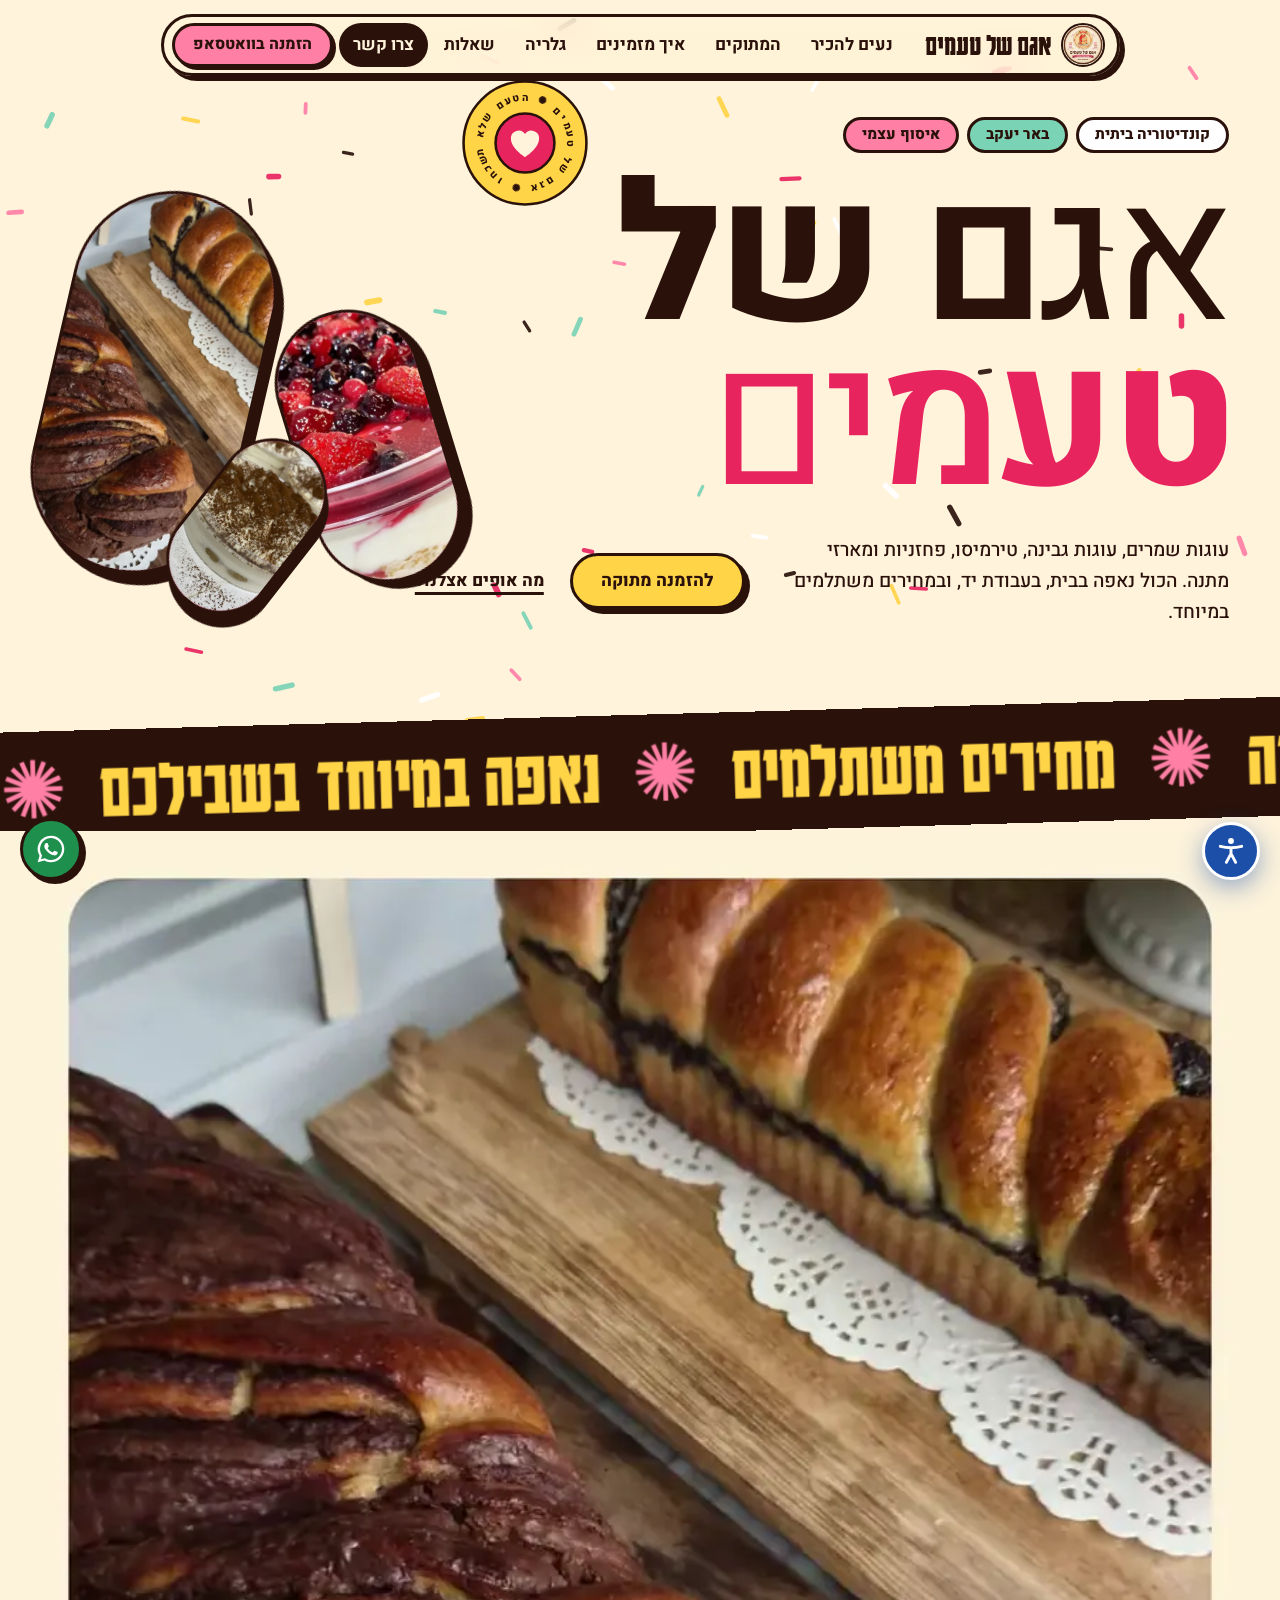
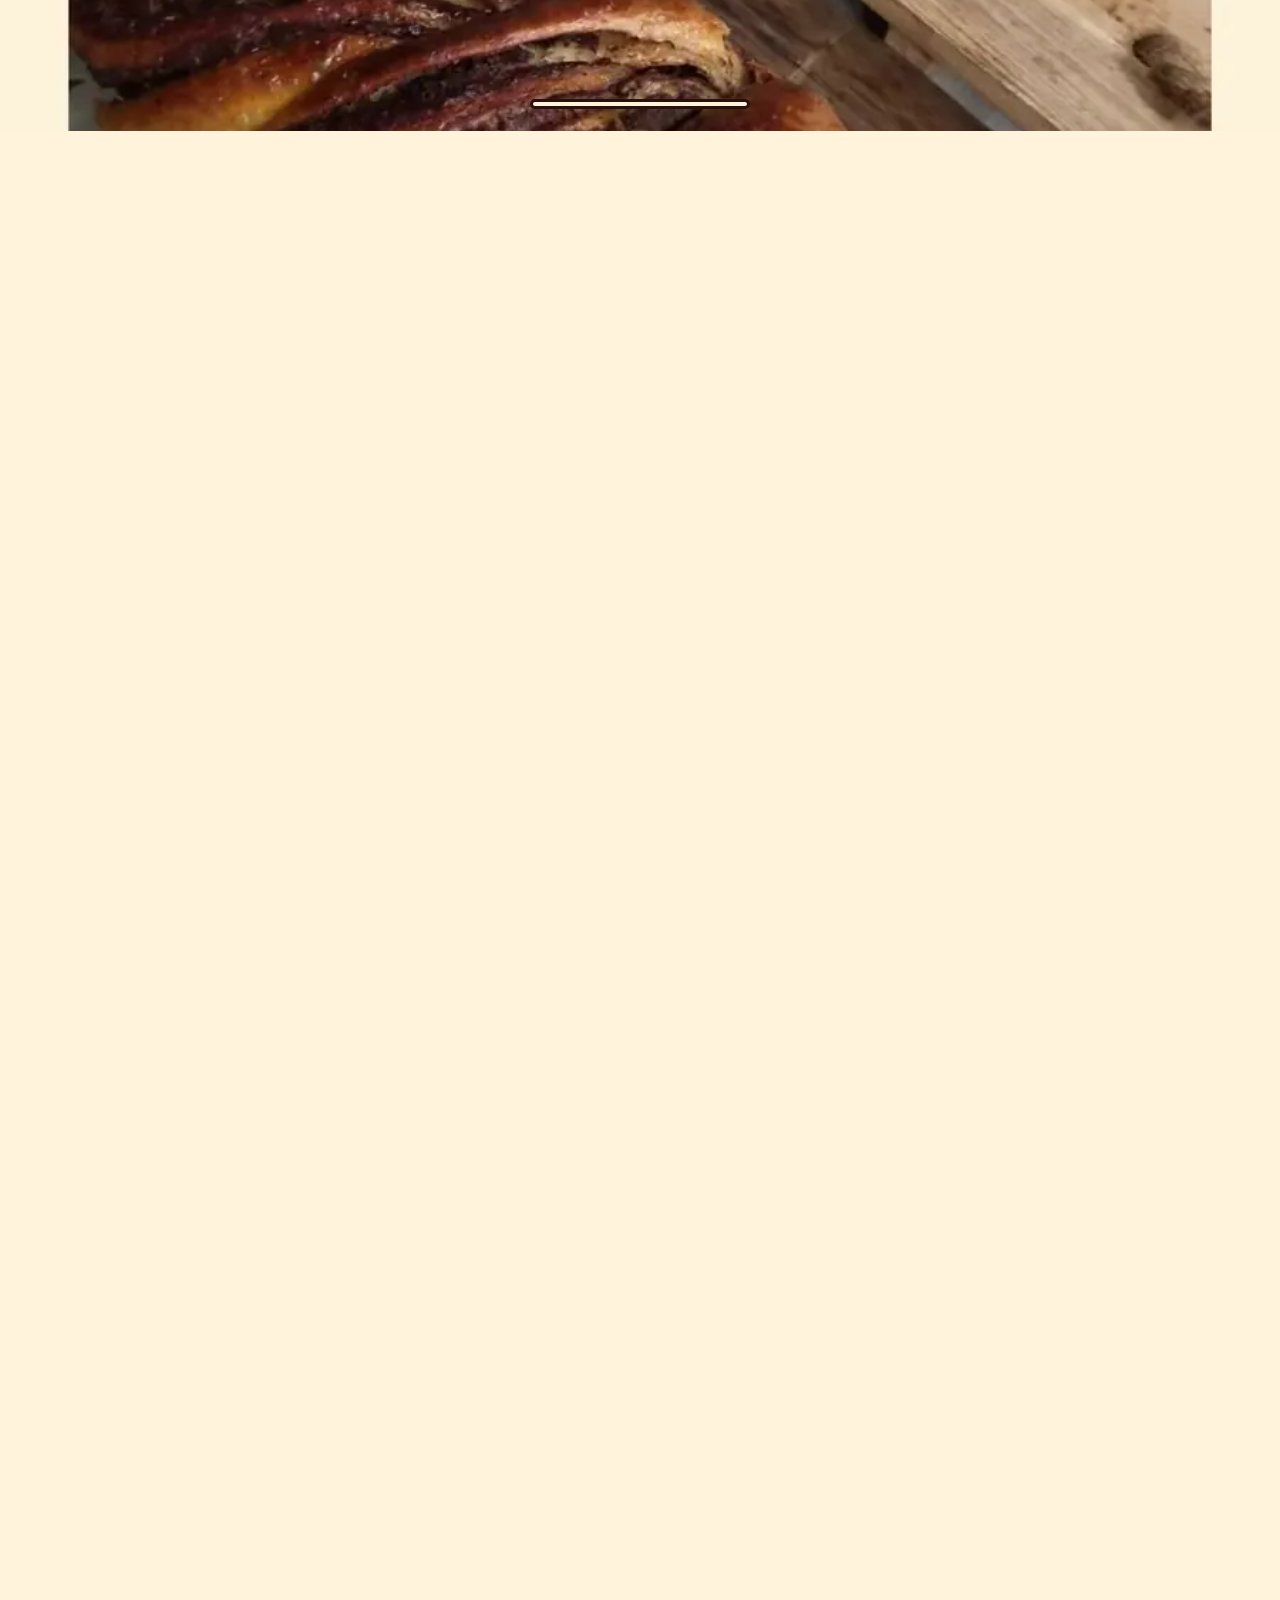
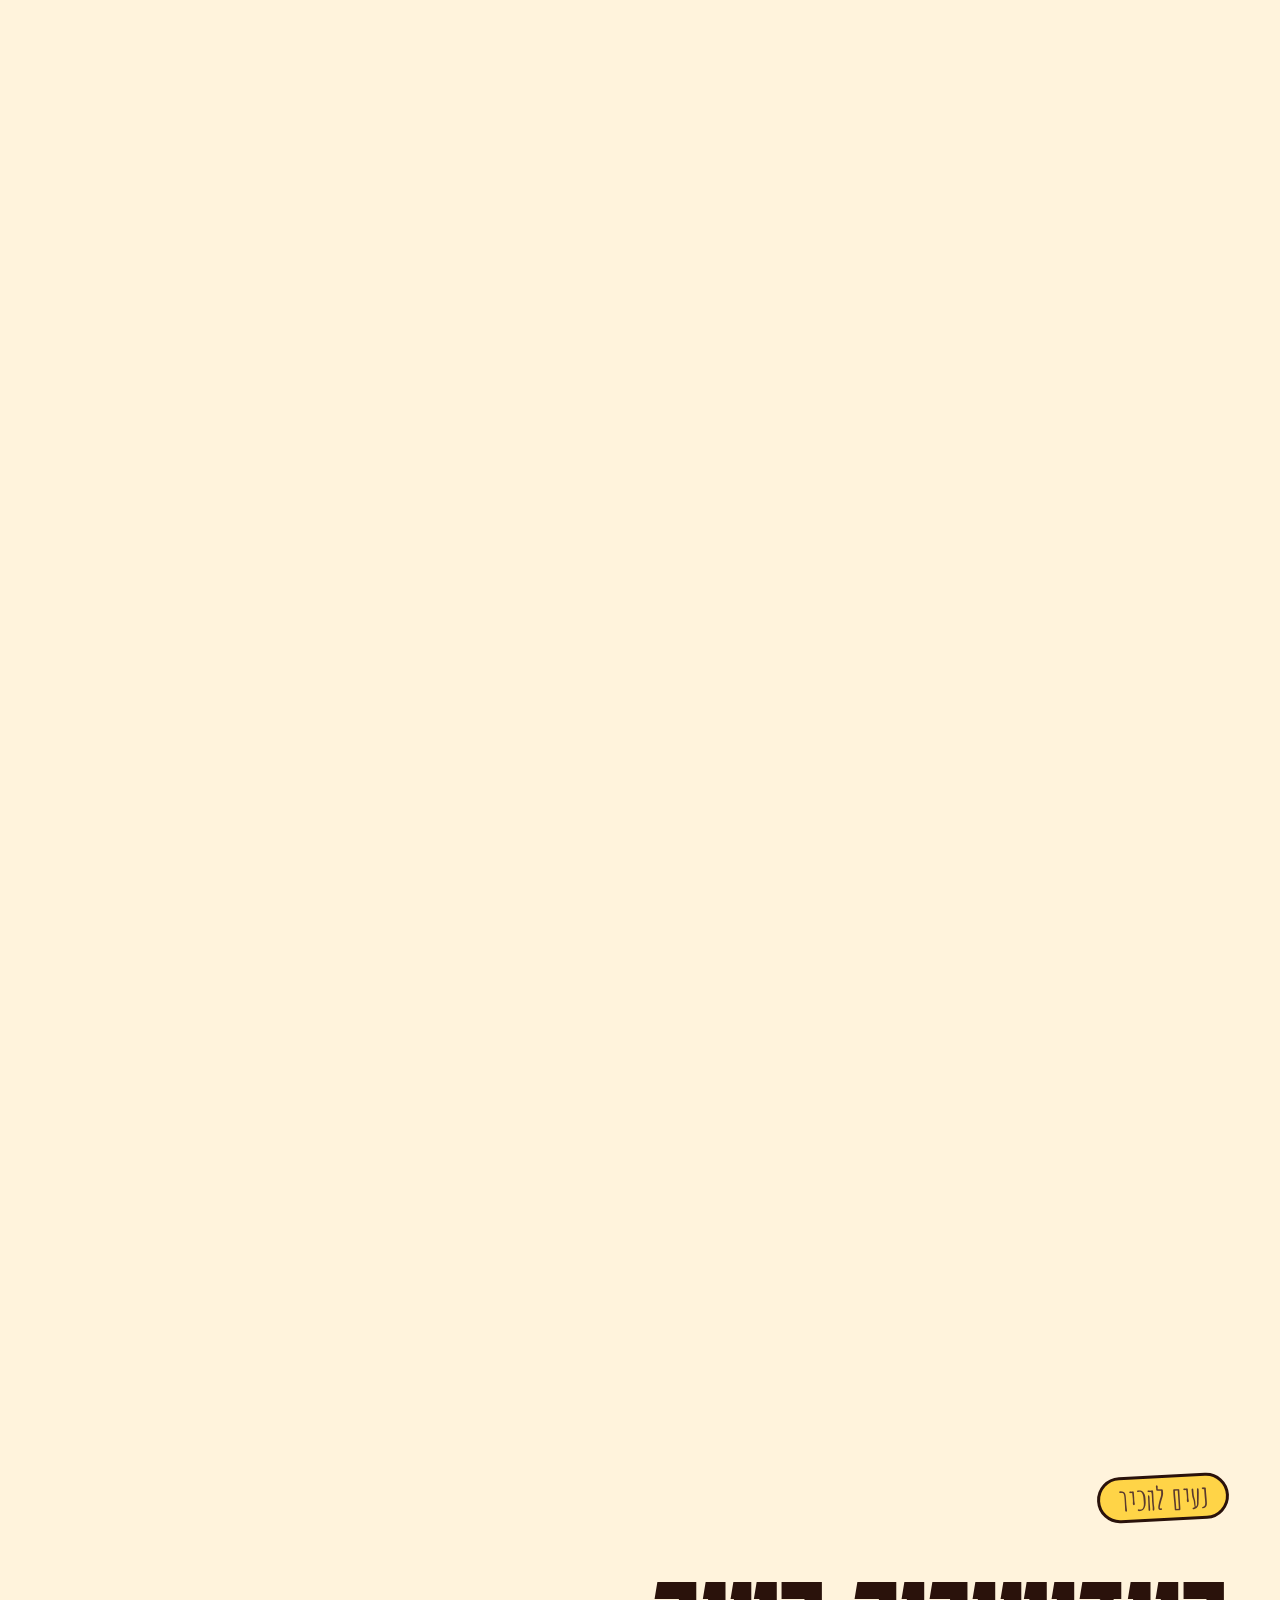
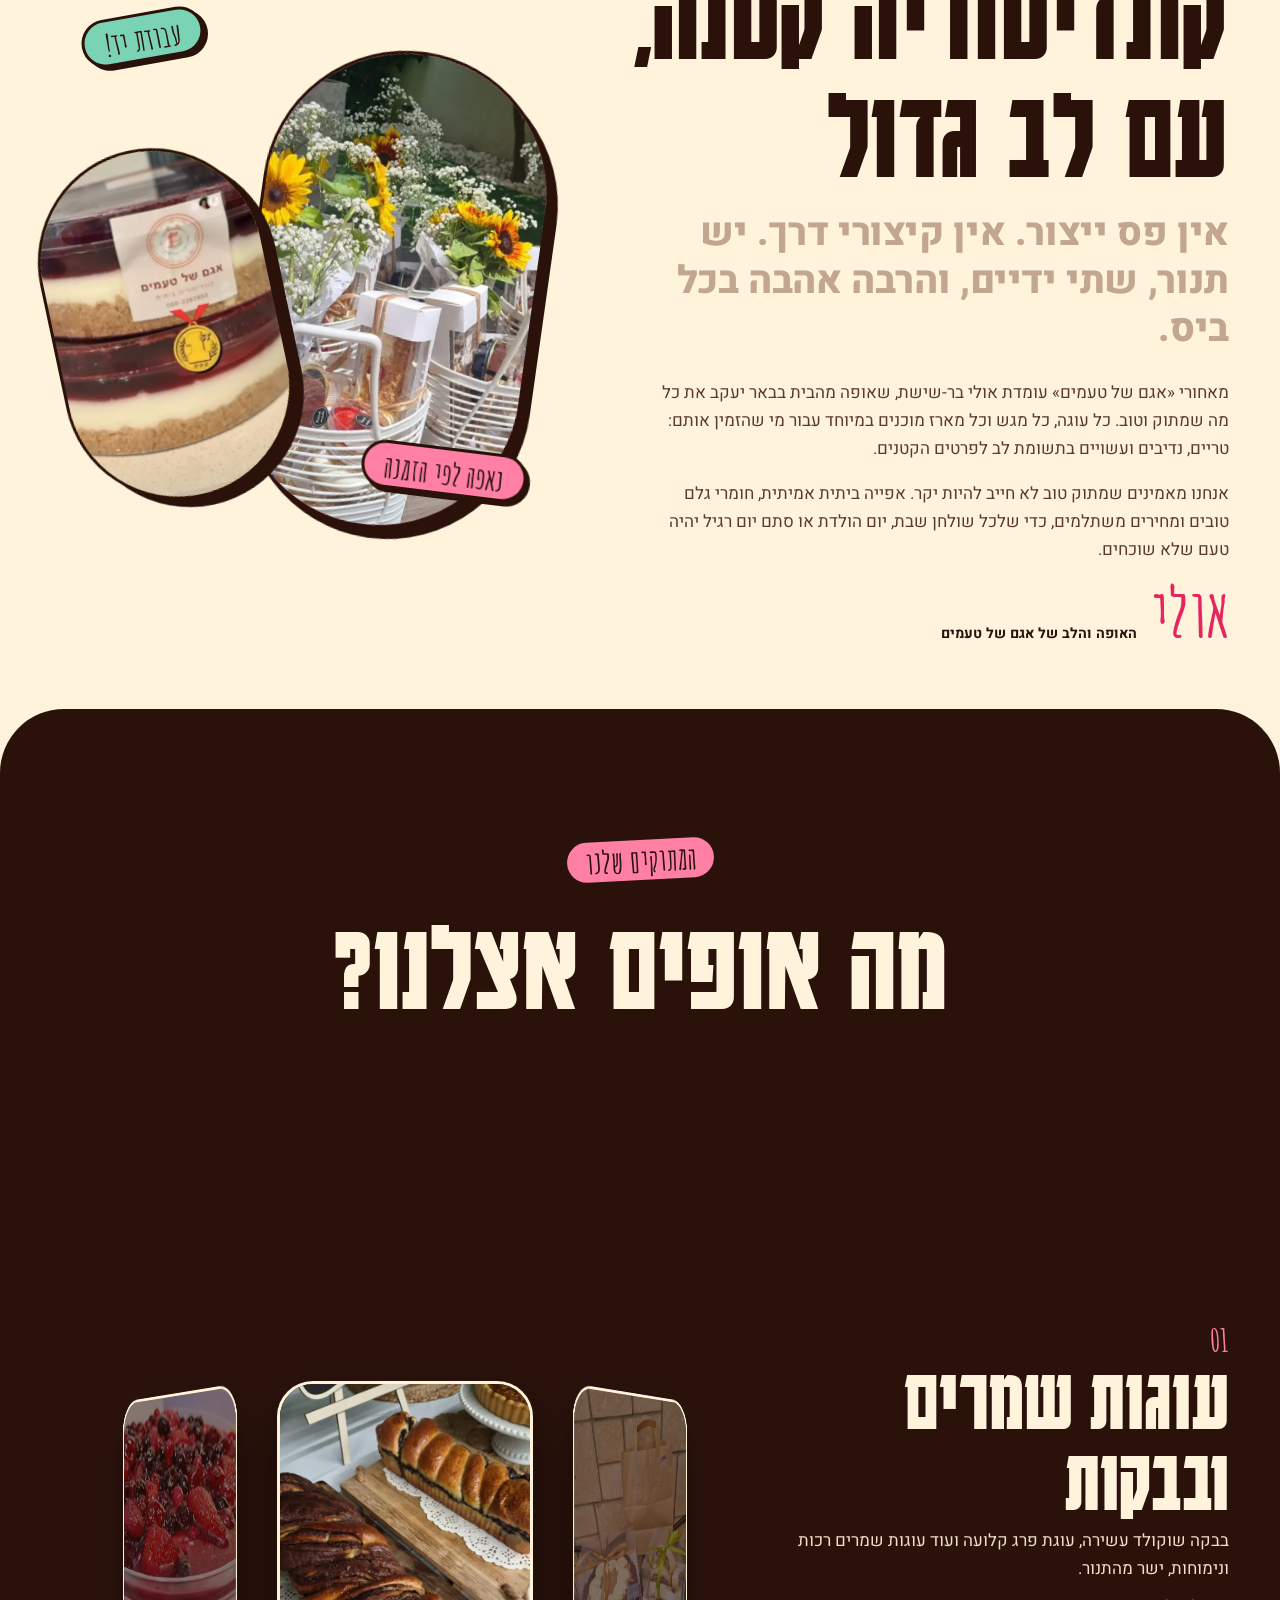
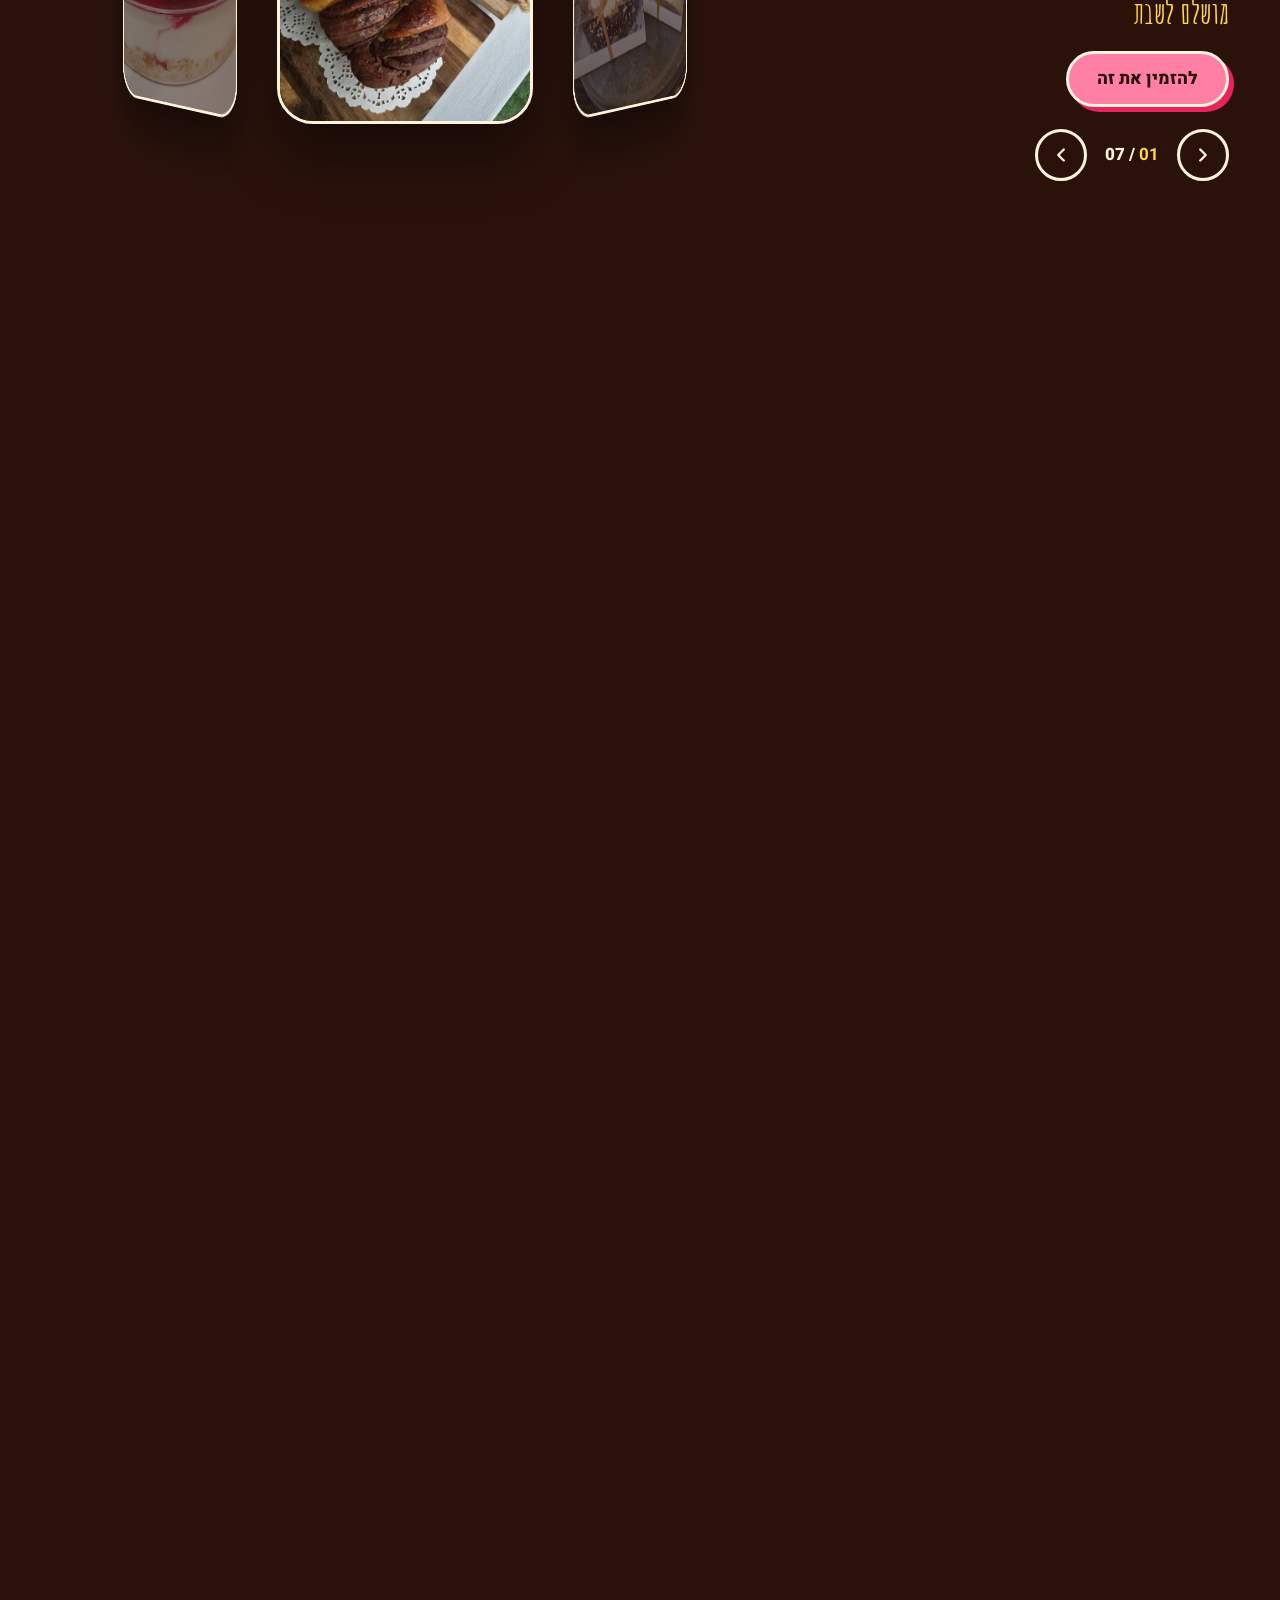
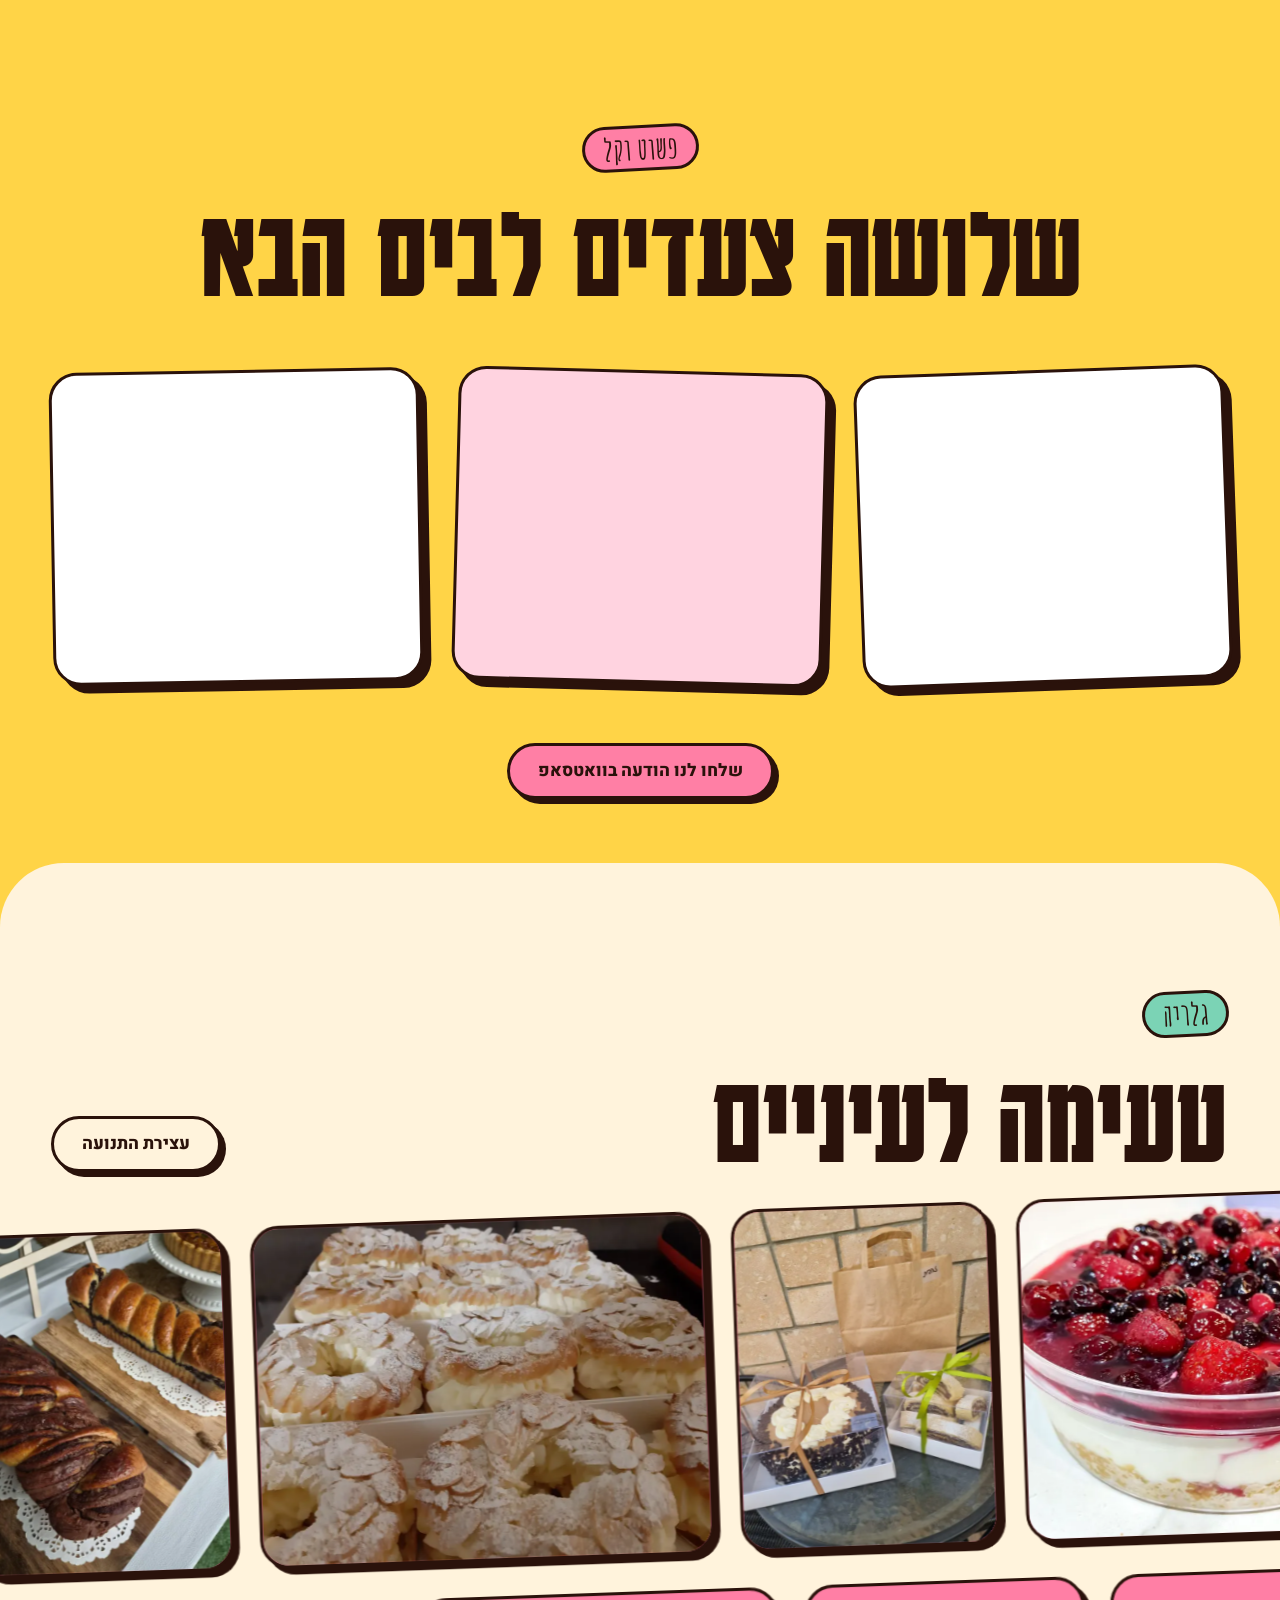
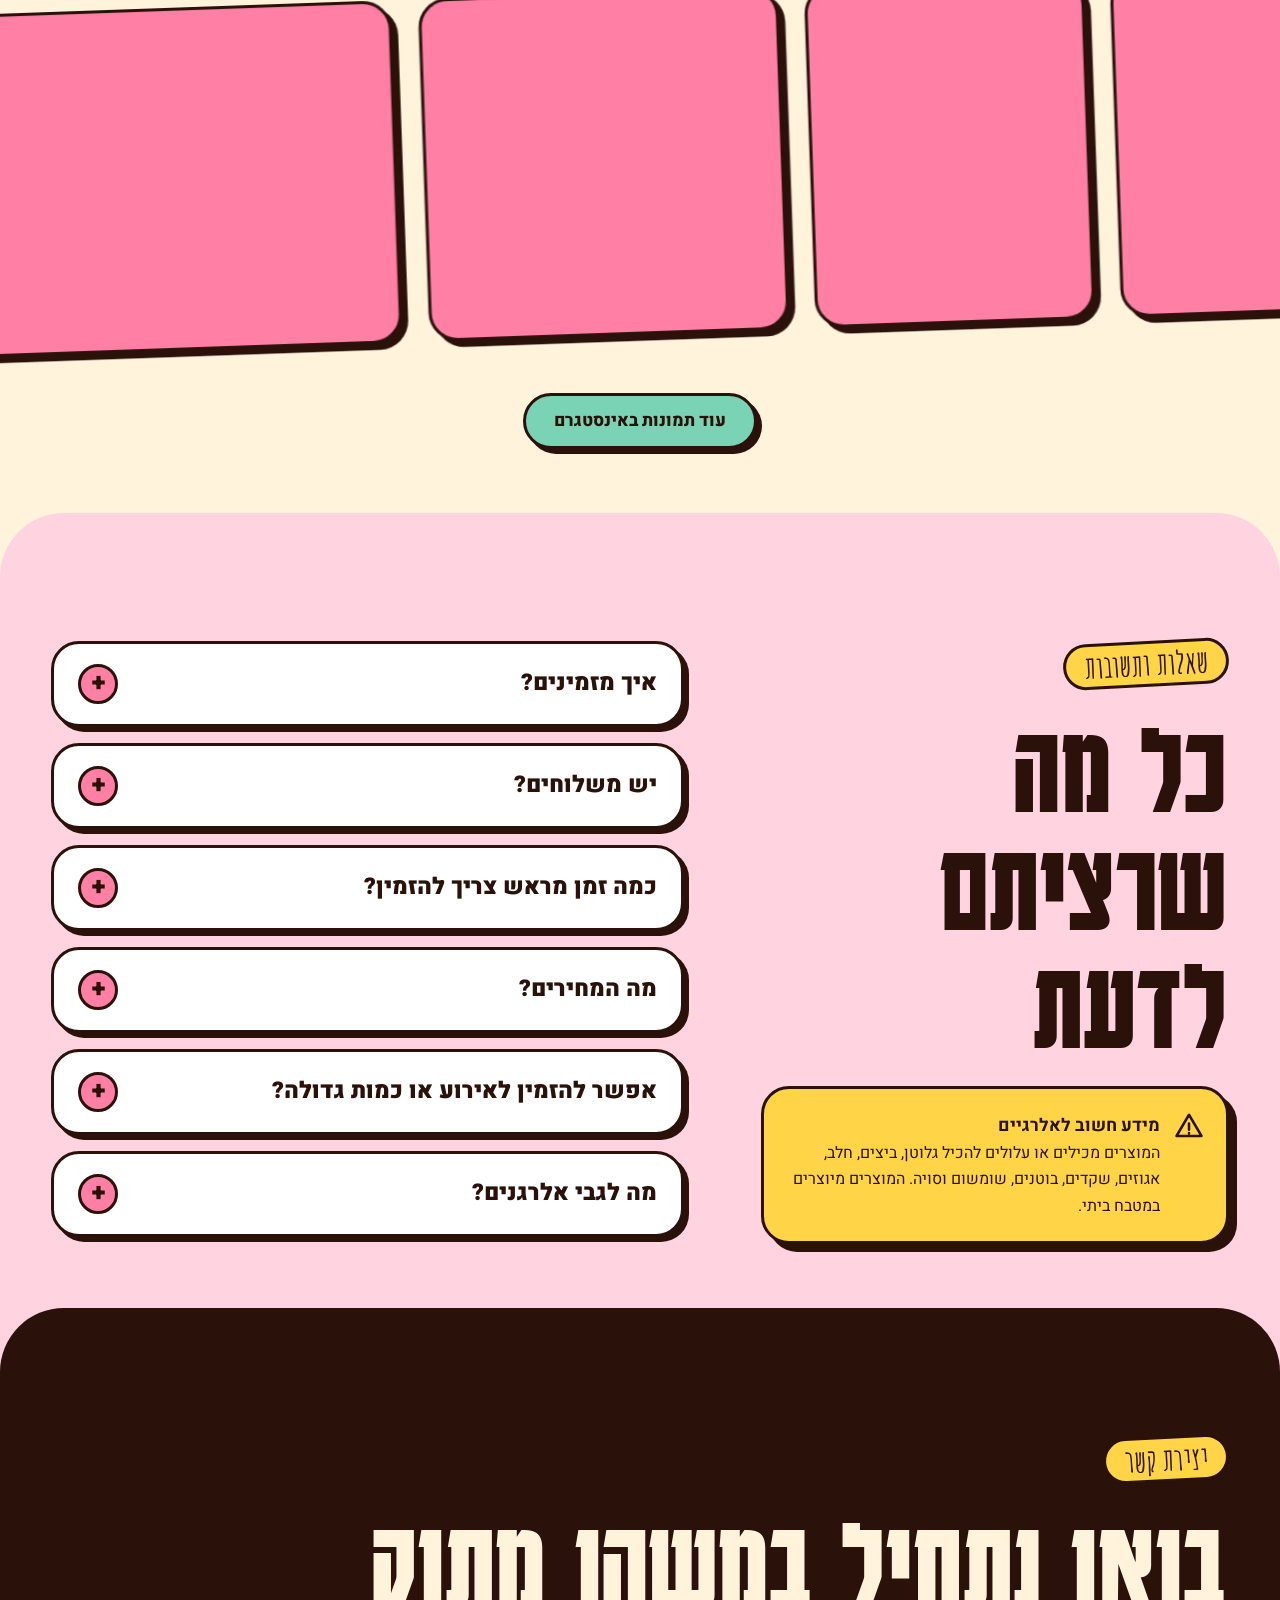
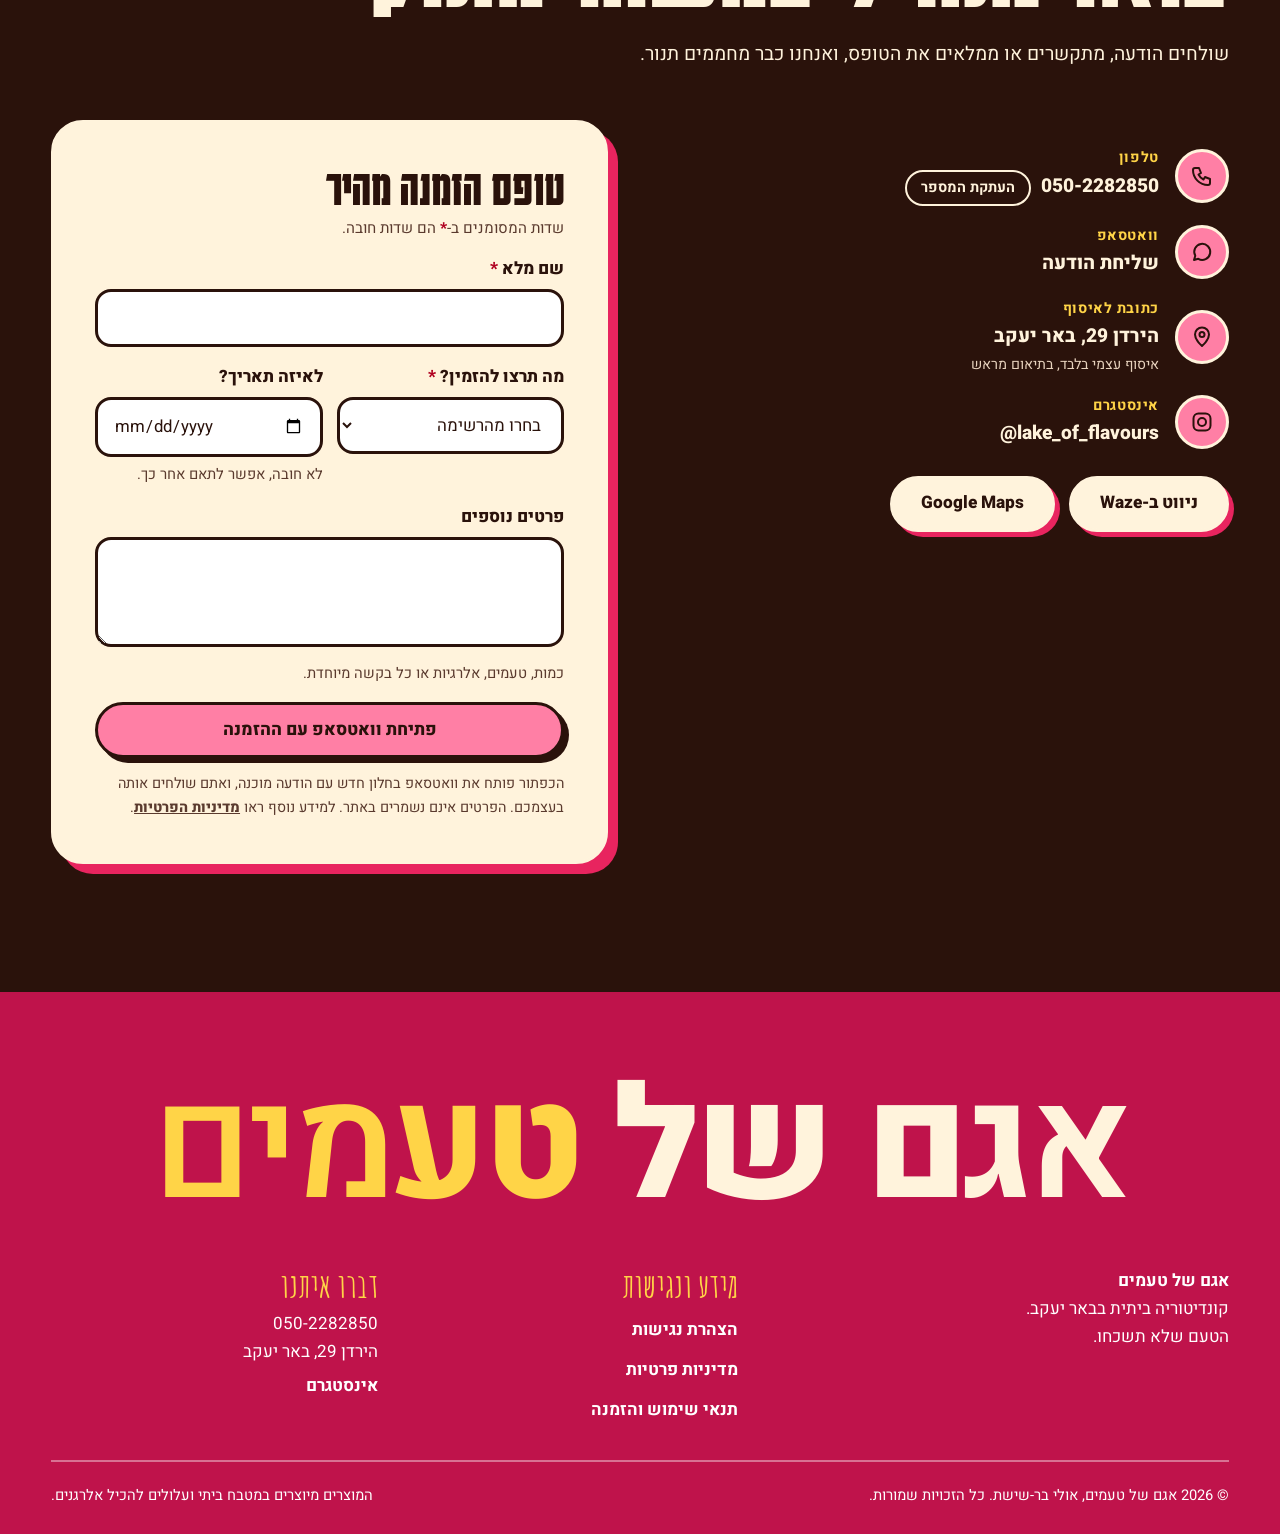
<file: index.html>
<!doctype html>
<html lang="he" dir="rtl">
<head>
<meta charset="utf-8">
<meta name="viewport" content="width=device-width, initial-scale=1, viewport-fit=cover">
<meta name="theme-color" content="#FFF3DC">
<link rel="icon" type="image/png" href="assets/img/logo-256.png">
<link rel="apple-touch-icon" href="assets/img/logo-256.png">
<meta property="og:type" content="website">
<meta property="og:locale" content="he_IL">
<meta property="og:title" content="אגם של טעמים | קונדיטוריה ביתית">
<meta property="og:description" content="הטעם שלא תשכחו. מאפים וקינוחים ביתיים בעבודת יד, באר יעקב.">
<meta property="og:image" content="https://agamsheltamim.github.io/assets/img/og.jpg">
<script type="application/ld+json">
{"@context":"https://schema.org","@type":"Bakery","name":"אגם של טעמים","description":"קונדיטוריה ביתית בבאר יעקב",
"telephone":"+972-50-228-2850","image":"https://agamsheltamim.github.io/assets/img/og.jpg","url":"https://agamsheltamim.github.io/",
"address":{"@type":"PostalAddress","streetAddress":"הירדן 29","addressLocality":"באר יעקב","addressCountry":"IL"},
"sameAs":["https://www.instagram.com/lake_of_flavours/"]}
</script>
<style>html{-webkit-text-size-adjust:100%}body{margin:0}img{max-width:100%}[hidden]{display:none!important}</style>
<title>אגם של טעמים | קונדיטוריה ביתית בבאר יעקב</title>
<meta name="claude:viewport-fit-sides" content="cover">
<meta name="description" content="אגם של טעמים – קונדיטוריה ביתית בבאר יעקב. עוגות שמרים, עוגות גבינה, טירמיסו, פריז-ברסט, מגולגלות ומארזי מתנה בעבודת יד.">
<link rel="preconnect" href="https://fonts.googleapis.com">
<link rel="preconnect" href="https://fonts.gstatic.com" crossorigin>
<link rel="stylesheet" href="https://fonts.googleapis.com/css2?family=Amatic+SC:wght@700&family=Heebo:wght@100..900&family=Karantina:wght@400;700&display=swap">
<style>
/* פריסה: בלוקים של צבע סוכרייה, כותרות פוסטר ענקיות, מסגרות עבות עם צל קשיח, וסוכריות צבעוניות שמרחפות מעל הכול */
:root{
  --cream:#FFF3DC; --choc:#2A120B; --pink:#FF7FA5; --pink-soft:#FFD3E0; --berry:#E8245F; --berry-deep:#BF134B; --butter:#FFD447; --mint:#7BD3B5;
  --paper:#FFFFFF; --muted:#5A3A2E; --err:#B00020; --ok:#12643A;
  --f-poster:"Karantina","Heebo","Arial Hebrew",Arial,sans-serif;
  --f-body:"Heebo","Assistant","Arial Hebrew",Arial,sans-serif;
  --f-hand:"Amatic SC","Heebo",cursive;
  --ease:cubic-bezier(.2,.9,.2,1);
  color-scheme:light;
}
*,*::before,*::after{box-sizing:border-box}
body{margin:0;background:var(--cream);color:var(--choc);font-family:var(--f-body);font-size:1.0625rem;line-height:1.65;direction:rtl;overflow-x:clip;-webkit-font-smoothing:antialiased}
#app{overflow-x:clip}
img{display:block;max-width:100%;height:auto}
a{color:inherit}
h1,h2,h3,p,ul,ol,figure{margin:0;padding:0}
ul,ol{list-style:none}
button,input,select,textarea{font:inherit;color:inherit}
.w{position:relative;z-index:2;width:100%;max-width:1320px;margin-inline:auto;padding-left:max(clamp(16px,4vw,52px),env(safe-area-inset-left,0px));padding-right:max(clamp(16px,4vw,52px),env(safe-area-inset-right,0px))}
.sr{position:absolute!important;width:1px;height:1px;margin:-1px;padding:0;overflow:hidden;clip:rect(0,0,0,0);white-space:nowrap;border:0}
:focus-visible{outline:4px solid var(--berry);outline-offset:3px;border-radius:8px}
.on-dark :focus-visible{outline-color:var(--butter)}
::selection{background:var(--berry);color:#fff}
.hand{font-family:var(--f-hand);font-weight:700}
.skip{position:fixed;top:-120px;right:16px;z-index:6000;background:var(--choc);color:var(--cream);padding:12px 20px;border-radius:12px;font-weight:700}
.skip:focus{top:calc(12px + env(safe-area-inset-top,0px))}

#sp{position:fixed;inset:0;width:100%;height:100%;z-index:1;pointer-events:none}
.cur{position:fixed;top:0;left:0;width:18px;height:18px;margin:-9px 0 0 -9px;border-radius:50%;background:#fff;mix-blend-mode:difference;pointer-events:none;z-index:4500;opacity:0;will-change:transform}

/* ---------- רכיבים ---------- */
.btn{display:inline-flex;align-items:center;justify-content:center;gap:10px;min-height:56px;padding:0 28px;border:3px solid var(--choc);border-radius:999px;background:var(--butter);color:var(--choc);
  font-weight:800;font-size:1.08rem;text-decoration:none;cursor:pointer;box-shadow:5px 5px 0 var(--choc);transition:transform .16s var(--ease),box-shadow .16s var(--ease),background-color .2s}
.btn svg{width:22px;height:22px;flex:none;fill:currentColor}
.btn:hover{transform:translate(-2px,-2px);box-shadow:8px 8px 0 var(--choc)}
.btn:active{transform:translate(4px,4px);box-shadow:1px 1px 0 var(--choc)}
.mo .btn.mag{transition:box-shadow .16s var(--ease),background-color .2s}
.btn.pink{background:var(--pink)} .btn.cream{background:var(--cream)} .btn.mint{background:var(--mint)}
.on-dark .btn{border-color:var(--cream);box-shadow:5px 5px 0 var(--berry)}
.on-dark .btn:hover{box-shadow:8px 8px 0 var(--berry)}
.on-dark .btn:active{box-shadow:1px 1px 0 var(--berry)}
.tlink{display:inline-flex;align-items:center;gap:8px;min-height:44px;font-weight:800;text-decoration:underline;text-decoration-thickness:3px;text-underline-offset:6px}
.tlink svg{width:20px;height:20px;fill:none;stroke:currentColor;stroke-width:2.4;stroke-linecap:round;stroke-linejoin:round;transition:transform .3s var(--ease)}
.tlink:hover svg{transform:translateX(-6px)}
.eyebrow{display:inline-block;font-family:var(--f-hand);font-weight:700;font-size:clamp(1.7rem,2.4vw,2.1rem);line-height:1;padding:6px 18px 3px;border:3px solid var(--choc);border-radius:999px;background:var(--butter);color:var(--choc);transform:rotate(-3deg);margin-bottom:18px}
.h2{font-family:var(--f-poster);font-weight:700;font-size:clamp(3.8rem,10vw,9.5rem);line-height:.86;text-wrap:balance}
.h2 .wd{display:inline-block;overflow:hidden;vertical-align:top;padding:.06em .02em 0}
.h2 .wd>span{display:inline-block}
.lead{font-size:clamp(1.12rem,1.5vw,1.3rem);line-height:1.6;max-width:56ch}
.sec{position:relative;padding-block:clamp(72px,10vw,150px)}
.sheet{border-radius:clamp(30px,5vw,70px) clamp(30px,5vw,70px) 0 0;margin-top:calc(-1 * clamp(30px,5vw,70px))}
.s-cream{background:var(--cream)} .s-pink{background:var(--pink)} .s-butter{background:var(--butter)} .s-soft{background:var(--pink-soft)}
.s-choc{background:var(--choc);color:var(--cream)}
.card{background:var(--paper);border:3px solid var(--choc);border-radius:28px;box-shadow:8px 8px 0 var(--choc)}

/* ---------- פתיחה ---------- */
#intro{display:none}
.intro-on #intro{display:block;position:fixed;inset:0;z-index:5000;overflow:hidden;background:var(--choc)}
.intro-on body{overflow:hidden}
.i-cols{position:absolute;inset:0;display:flex;direction:ltr}
.i-cols i{flex:1;height:100%;margin-inline:-.5px}
.i-a i:nth-child(1){background:var(--pink)}.i-a i:nth-child(2){background:var(--butter)}.i-a i:nth-child(3){background:var(--berry)}.i-a i:nth-child(4){background:var(--mint)}.i-a i:nth-child(5){background:var(--pink)}.i-a i:nth-child(6){background:var(--butter)}
.i-b i{background:var(--choc)}
#introVid{position:absolute;inset:0;width:100%;height:100%;object-fit:cover;background:var(--choc)}
.i-sub{position:absolute;inset-inline:0;bottom:calc(16% + env(safe-area-inset-bottom,0px));text-align:center;font-family:var(--f-hand);font-weight:700;font-size:clamp(1.8rem,4vw,3rem);color:var(--butter);opacity:0;padding-inline:16px}
.i-skip{position:absolute;bottom:calc(22px + env(safe-area-inset-bottom,0px));left:max(22px,env(safe-area-inset-left,0px));min-height:48px;padding:0 22px;border-radius:999px;border:2px solid var(--cream);background:rgba(42,18,11,.78);color:var(--cream);font-weight:700;cursor:pointer}
.i-skip:focus-visible{outline-color:var(--butter)}

/* ---------- ניווט ---------- */
.hdr{position:fixed;top:calc(14px + env(safe-area-inset-top,0px));inset-inline:0;z-index:60;display:flex;justify-content:center;pointer-events:none;padding-left:max(16px,env(safe-area-inset-left,0px));padding-right:max(16px,env(safe-area-inset-right,0px));transition:transform .5s var(--ease)}
.hdr.hide{transform:translateY(-160%)}
.pill{pointer-events:auto;display:flex;align-items:center;gap:6px;padding:6px 8px;background:var(--cream);border:3px solid var(--choc);border-radius:999px;box-shadow:5px 5px 0 var(--choc);max-width:100%}
@media (min-width:1021px){.pill{background:rgba(255,243,220,.72);-webkit-backdrop-filter:blur(18px) saturate(170%);backdrop-filter:blur(18px) saturate(170%)}}
@media (prefers-reduced-transparency:reduce){.pill{background:var(--cream);-webkit-backdrop-filter:none;backdrop-filter:none}}
@media (prefers-contrast:more){.pill{background:var(--cream);-webkit-backdrop-filter:none;backdrop-filter:none}}
.a11y-contrast .pill{background:#000;-webkit-backdrop-filter:none;backdrop-filter:none}
.cap.grab{cursor:grab;touch-action:none}
.cap.held{cursor:grabbing;z-index:6}
.ring-on .ring-stage{cursor:grab;touch-action:pan-y}
.ring-on .ring-stage.held{cursor:grabbing}
.tile:active{transform:scale(.97)}
.rbtn:active,.copy:active{transform:scale(.94)}
.brand{display:flex;align-items:center;gap:10px;padding-inline:4px 12px;text-decoration:none;font-family:var(--f-poster);font-weight:700;font-size:1.9rem;line-height:1;white-space:nowrap}
.brand img{width:44px;height:44px;border-radius:50%;border:2px solid var(--choc)}
.nav ul{display:flex;gap:2px}
.nav a{display:inline-flex;align-items:center;min-height:44px;padding:0 14px;border-radius:999px;text-decoration:none;font-weight:700;transition:background-color .2s,color .2s}
.nav a:hover,.nav a[aria-current="true"]{background:var(--choc);color:var(--cream)}
.pill .btn{min-height:44px;padding:0 18px;font-size:.98rem;box-shadow:3px 3px 0 var(--choc);background:var(--pink)}
.mbtn{display:none;width:48px;height:48px;border-radius:50%;border:3px solid var(--choc);background:var(--butter);cursor:pointer;position:relative}
.mbtn span,.mbtn span::before,.mbtn span::after{position:absolute;left:50%;width:20px;height:3px;margin-left:-10px;background:var(--choc);border-radius:3px;transition:transform .3s var(--ease)}
.mbtn span{top:50%;margin-top:-1.5px}.mbtn span::before{content:"";top:-7px}.mbtn span::after{content:"";top:7px}
.mbtn[aria-expanded="true"] span{background:transparent}
.mbtn[aria-expanded="true"] span::before{transform:translateY(7px) rotate(45deg)}
.mbtn[aria-expanded="true"] span::after{transform:translateY(-7px) rotate(-45deg)}
@media (max-width:1020px){
  .pill{width:100%;justify-content:space-between}
  .mbtn{display:block}
  .pill>.btn{display:none}
  .nav{position:fixed;inset:0;z-index:-1;background:var(--pink);display:flex;flex-direction:column;align-items:center;justify-content:center;gap:24px;pointer-events:auto;
    clip-path:circle(0% at 12% 6%);visibility:hidden;transition:clip-path .7s var(--ease),visibility 0s .7s}
  .nav.open{clip-path:circle(150% at 12% 6%);visibility:visible;transition:clip-path .7s var(--ease)}
  .nav ul{flex-direction:column;align-items:center;gap:0}
  .nav a{font-family:var(--f-poster);font-size:clamp(3rem,13vw,5rem);line-height:1;min-height:64px;padding:0 20px}
}

/* ---------- HERO ---------- */
.hero{position:relative;padding-block:clamp(104px,13vh,150px) clamp(60px,7vw,100px);overflow:hidden}
.hero-top{display:flex;flex-wrap:wrap;gap:8px;margin-bottom:clamp(10px,2vw,24px)}
.chip{display:inline-flex;align-items:center;min-height:36px;padding:0 16px;border:3px solid var(--choc);border-radius:999px;font-weight:800;font-size:.95rem;background:var(--paper)}
.chip:nth-child(2){background:var(--mint)}.chip:nth-child(3){background:var(--pink)}
.kin{font-family:var(--f-body);font-weight:900;font-size:clamp(4.4rem,15vw,15.5rem);line-height:.86;letter-spacing:-.03em;user-select:none}
.kin .kl{display:block;white-space:nowrap}
.kin .kl:nth-child(2){color:var(--berry)}
.kin .ch{display:inline-block;will-change:transform}
.hero-row{display:flex;flex-wrap:wrap;align-items:center;gap:20px 44px;margin-top:clamp(18px,2.2vw,32px)}
.hero-row .lead{max-width:40ch;font-weight:500}
.hero-cta{display:flex;flex-wrap:wrap;align-items:center;gap:16px 26px}
.cap{position:absolute;z-index:2;border-radius:999px;overflow:hidden;border:3px solid var(--choc);box-shadow:10px 10px 0 var(--choc);will-change:transform;background:var(--pink)}
.cap img{width:100%;height:100%;object-fit:cover}
.hero .c1{width:clamp(150px,16vw,250px);aspect-ratio:9/17;left:4%;top:17%;transform:rotate(13deg)}
.hero .c2{width:clamp(110px,11.5vw,180px);aspect-ratio:9/17;left:23%;top:34%;transform:rotate(-17deg)}
.hero .c3{width:clamp(90px,8.5vw,130px);aspect-ratio:9/16;left:15%;top:64%;transform:rotate(38deg)}
.kin{position:relative;z-index:3}
.badge{position:absolute;z-index:3;left:36%;top:11%;width:clamp(96px,10vw,150px);aspect-ratio:1}
.badge svg{width:100%;height:100%;animation:spin 20s linear infinite}
.badge text{font-family:var(--f-body);font-weight:800;font-size:16px;fill:var(--choc);text-anchor:middle}
@keyframes spin{to{transform:rotate(360deg)}}
@media (max-width:820px){
  .hero{padding-top:118px}
  .kin .kl:nth-child(2){padding-left:0}
  .hero .cap{position:relative;left:auto;right:auto;top:auto}
  .hero-caps{display:flex;justify-content:center;align-items:center;gap:7vw;margin-top:34px;padding-inline:4vw}
  .hero .c1{width:29vw}.hero .c2{width:21vw}.hero .c3{width:17vw}
  .badge{display:none}
}

/* ---------- רצועה נעה ---------- */
.mq{direction:ltr;overflow:hidden;white-space:nowrap}
.mq-t{display:inline-flex;will-change:transform}
.strip{position:relative;z-index:2;background:var(--choc);color:var(--butter);border-block:3px solid var(--choc);padding-block:clamp(8px,1.2vw,16px);transform:rotate(-1.6deg) scale(1.04)}
.strip .mq-t>span{display:inline-flex;align-items:center;gap:clamp(18px,2.4vw,40px);padding-inline-end:clamp(18px,2.4vw,40px);font-family:var(--f-poster);font-weight:700;font-size:clamp(2.6rem,6vw,5.4rem);line-height:1;direction:rtl}
.strip b{color:var(--pink);font-weight:400}

/* ---------- מניפסט ---------- */
.mani{overflow:hidden;padding-block:clamp(90px,12vw,170px)}
.mani-big{position:relative;z-index:3;font-family:var(--f-poster);font-weight:700;font-size:clamp(6rem,27vw,30rem);line-height:.78;text-align:center;pointer-events:none}
.mani-big .ml{display:block;white-space:nowrap;will-change:transform}
.mani-big .ml:nth-child(2){color:var(--cream);-webkit-text-stroke:3px var(--choc)}
.mani-sub{position:relative;z-index:3;text-align:center;font-size:clamp(2rem,4.4vw,3.6rem);line-height:1.1;margin-top:clamp(20px,3vw,40px);padding-inline:16px}
.mani-hint{position:relative;z-index:3;text-align:center;font-weight:800;margin-top:14px;display:none}
@media (hover:hover) and (pointer:fine){.mo .mani-hint{display:block}}
.trail{position:absolute;inset:0;z-index:2;pointer-events:none;overflow:hidden}
.trail img{position:absolute;top:0;left:0;width:clamp(120px,13vw,200px);aspect-ratio:9/15;object-fit:cover;border-radius:999px;border:3px solid var(--choc);box-shadow:6px 6px 0 var(--choc);opacity:0;will-change:transform}

/* ---------- סרטון גלילה ---------- */
.reel{position:relative;z-index:2;background:var(--cream)}
.reel-pin{position:relative;height:100vh;height:100svh;display:grid;place-items:center;overflow:hidden;background:var(--cream)}
#reelCv,.reel-still{grid-area:1/1;width:100%;height:100%;display:block}
.reel-still{object-fit:cover}
.mo .reel-still.off{display:none}
.static #reelCv{display:none}
.static .reel-pin{height:auto;padding-block:24px}
.static .reel-still{width:min(100% - 32px,640px);height:auto;border:3px solid var(--choc);border-radius:28px;box-shadow:8px 8px 0 var(--choc)}
.reel-bar{position:absolute;bottom:calc(22px + env(safe-area-inset-bottom,0px));left:50%;width:min(220px,50vw);height:10px;margin-left:calc(min(220px,50vw) / -2);border:3px solid var(--choc);border-radius:999px;background:var(--cream);overflow:hidden;direction:ltr}
.reel-bar i{display:block;height:100%;background:var(--berry);transform:scaleX(0);transform-origin:0 50%}
.static .reel-bar{display:none}
@media (max-aspect-ratio:4/5){
  .mo #reelCv,.mo .reel-still{width:calc(100% - 32px);height:min(100% - 150px,142vw);border:3px solid var(--choc);border-radius:28px;box-shadow:8px 8px 0 var(--choc)}
}

/* ---------- אודות ---------- */
.about-g{display:grid;grid-template-columns:1.1fr .9fr;gap:clamp(36px,6vw,90px);align-items:center}
.about-g>*{min-width:0}
.quote{font-weight:800;font-size:clamp(1.6rem,3vw,2.6rem);line-height:1.25;margin:22px 0 26px;letter-spacing:-.01em}
.about-t p:not(.quote):not(.sign){color:var(--muted);max-width:58ch;margin-bottom:1em}
.sign{display:flex;align-items:baseline;gap:14px;margin-top:22px}
.sign .hand{font-size:4.2rem;line-height:.8;color:var(--berry)}
.sign small{font-weight:700}
.about-a{position:relative;min-height:clamp(420px,46vw,640px)}
.about-a .cap{position:absolute}
.about-a .a1{width:58%;aspect-ratio:9/15;right:2%;top:0;transform:rotate(8deg);z-index:2}
.about-a .a2{width:46%;aspect-ratio:9/14;left:0;bottom:0;transform:rotate(-12deg);z-index:3;background:var(--butter)}
.stk{position:absolute;z-index:4;padding:8px 20px 4px;border:3px solid var(--choc);border-radius:999px;font-size:1.9rem;line-height:1;box-shadow:4px 4px 0 var(--choc)}
.stk.k1{background:var(--mint);top:8%;left:6%;transform:rotate(-10deg)}
.stk.k2{background:var(--pink);bottom:10%;right:4%;transform:rotate(7deg)}
@media (max-width:900px){.about-g{grid-template-columns:1fr}.about-a{min-height:clamp(400px,104vw,560px)}}

/* ---------- מוצרים: קרוסלה תלת-ממדית ---------- */
.prod{z-index:2}
.prod-head{text-align:center;margin-bottom:clamp(24px,4vw,50px)}
.prod .eyebrow{background:var(--pink)}
.ring{display:grid;grid-template-columns:repeat(auto-fill,minmax(250px,1fr));gap:24px}
.pc{border:3px solid var(--cream);border-radius:28px;overflow:hidden;background:var(--choc)}
.pc figure{aspect-ratio:3/4;overflow:hidden}
.pc img{width:100%;height:100%;object-fit:cover}
.pc-txt{padding:20px}
.pc-txt h3{font-family:var(--f-poster);font-weight:700;font-size:2.6rem;line-height:.95;margin-bottom:8px}
.pc-txt .tag{font-family:var(--f-hand);font-weight:700;font-size:1.7rem;color:var(--butter);margin:6px 0 12px}
.ring-detail,.ring-ui{display:none}
.ring-on .ring-stage{position:relative;height:var(--rh);perspective:1300px;perspective-origin:50% 42%}
.ring-on .ring{display:block;position:absolute;left:50%;top:0;width:var(--rw);height:var(--rh);margin-left:calc(var(--rw) / -2);transform-style:preserve-3d;will-change:transform}
.ring-on .pc{position:absolute;inset:0;border-radius:36px;box-shadow:0 30px 60px rgba(0,0,0,.45);backface-visibility:hidden}
.ring-on .pc::after{content:"";position:absolute;inset:0;background:var(--choc);opacity:var(--dim,0);pointer-events:none}
.ring-on .pc figure{aspect-ratio:auto;height:100%}
.ring-on .pc-txt{display:none}
.ring-on .ring-pin{min-height:100vh;min-height:100svh;display:grid;grid-template-columns:.85fr 1.35fr;align-items:center;gap:24px;padding-block:96px 28px}
.ring-on .ring-pin>*{min-width:0}
.ring-on .ring-stage{order:2}
.ring-on .ring-detail{display:block;position:relative;z-index:3}
.ring-on .pc{cursor:pointer}
@media (max-width:899px){
  .ring-on .ring-pin{grid-template-columns:1fr;align-content:center;gap:14px;padding-block:92px 20px}
  .ring-on .ring-stage{order:0}
  .ring-on .ring-detail{text-align:center}
  .ring-on .ring-detail p{font-size:1rem}
  .ring-on .ring-ui{justify-content:center}
}
.ring-detail .num{font-family:var(--f-hand);font-weight:700;font-size:2rem;color:var(--pink);line-height:1}
.ring-detail h3{font-family:var(--f-poster);font-weight:700;font-size:clamp(3rem,7vw,6rem);line-height:.9;margin:2px 0 8px;overflow:hidden}
.ring-detail h3 span{display:inline-block}
.ring-detail p{max-width:44ch;color:#F3DEC9}
@media (max-width:899px){.ring-detail p{margin-inline:auto}}
.ring-detail .tag{font-family:var(--f-hand);font-weight:700;font-size:1.9rem;color:var(--butter);margin:4px 0 14px}
.ring-on .ring-ui{display:flex;justify-content:flex-start;align-items:center;gap:18px;margin-top:22px}
.rbtn{width:52px;height:52px;border-radius:50%;border:3px solid var(--cream);background:transparent;color:var(--cream);cursor:pointer;display:grid;place-items:center;transition:background-color .2s,color .2s}
.rbtn:hover{background:var(--cream);color:var(--choc)}
.rbtn svg{width:22px;height:22px;fill:none;stroke:currentColor;stroke-width:2.6;stroke-linecap:round;stroke-linejoin:round}
.rcount{font-weight:800;font-variant-numeric:tabular-nums;min-width:5ch;text-align:center}
.rcount b{color:var(--butter)}

.ring-detail .tag{max-width:none}
@media (max-width:899px){.ring-on .ring-ui{justify-content:center}}
/* ---------- איך מזמינים ---------- */
.how-head{text-align:center;margin-bottom:clamp(36px,5vw,64px)}
.how .eyebrow{background:var(--pink)}
.steps{position:relative;display:grid;grid-template-columns:repeat(3,1fr);gap:clamp(18px,2.6vw,36px)}
.step{position:relative;padding:clamp(24px,3vw,38px);transform-style:preserve-3d}
.step:nth-child(1){transform:rotate(-2deg)}.step:nth-child(2){transform:rotate(1.5deg);background:var(--pink-soft)}.step:nth-child(3){transform:rotate(-1deg)}
.step-n{display:block;font-family:var(--f-poster);font-weight:700;font-size:clamp(6rem,10vw,9.5rem);line-height:.72;color:var(--berry);margin-bottom:14px}
.step h3{font-weight:900;font-size:clamp(1.5rem,2.2vw,1.9rem);line-height:1.15;margin-bottom:8px}
.step p{color:var(--muted)}
.how-cta{text-align:center;margin-top:clamp(36px,5vw,60px)}
@media (max-width:820px){.steps{grid-template-columns:1fr}}

/* ---------- גלריה ---------- */
.gal{overflow:hidden}
.gal-head{display:flex;flex-wrap:wrap;align-items:flex-end;justify-content:space-between;gap:20px;margin-bottom:clamp(30px,4vw,54px)}
.gal .eyebrow{background:var(--mint)}
.gal-rows{position:relative;z-index:2;display:grid;gap:clamp(14px,2vw,26px);transform:rotate(-2deg) scale(1.03)}
.gal .mq-t{gap:clamp(14px,2vw,26px);padding-inline-end:clamp(14px,2vw,26px)}
.tile{flex:none;display:block;height:clamp(200px,26vw,360px);padding:0;border:3px solid var(--choc);border-radius:28px;overflow:hidden;cursor:zoom-in;background:var(--pink);box-shadow:6px 6px 0 var(--choc)}
.tile img{height:100%;width:auto;max-width:none;transition:transform .7s var(--ease)}
.tile:hover img,.tile:focus-visible img{transform:scale(1.08)}
.static .gal-rows{transform:none}
.static .gal .mq{overflow-x:auto;padding-bottom:12px}
.gal-foot{text-align:center;margin-top:clamp(34px,5vw,60px)}
.lb{border:0;padding:0;background:transparent;max-width:min(92vw,1100px);max-height:92vh;overflow:visible}
.lb::backdrop{background:rgba(42,18,11,.9)}
.lb img{max-height:78vh;width:auto;margin:auto;border-radius:24px;border:3px solid var(--cream)}
.lb p{text-align:center;color:var(--cream);font-family:var(--f-hand);font-weight:700;font-size:2.2rem;margin-top:10px}
.lb button{position:absolute;top:-58px;left:0;width:48px;height:48px;border-radius:50%;border:3px solid var(--cream);background:var(--berry);color:#fff;font-size:26px;line-height:1;cursor:pointer}

/* ---------- שאלות ---------- */
.faq-g{display:grid;grid-template-columns:.85fr 1.15fr;gap:clamp(34px,6vw,90px);align-items:start}
.faq-g>*{min-width:0}
.faq-side{position:sticky;top:120px}
.allergy{display:flex;gap:14px;align-items:flex-start;margin-top:28px;padding:22px;background:var(--butter)}
.allergy svg{width:30px;height:30px;flex:none;fill:none;stroke:currentColor;stroke-width:2;stroke-linecap:round;stroke-linejoin:round}
.allergy strong{display:block;font-size:1.1rem}
.allergy p{font-size:1rem}
.faq-list{display:grid;gap:16px}
.faq-list details{padding:0 24px;box-shadow:5px 5px 0 var(--choc);transition:box-shadow .2s}
.faq-list details[open]{box-shadow:9px 9px 0 var(--berry)}
.faq-list summary{list-style:none;display:flex;justify-content:space-between;align-items:center;gap:18px;min-height:44px;padding:20px 0;cursor:pointer;font-weight:900;font-size:clamp(1.2rem,1.8vw,1.45rem);line-height:1.3}
.faq-list summary::-webkit-details-marker{display:none}
.faq-list summary::after{content:"+";flex:none;width:40px;height:40px;border-radius:50%;border:3px solid var(--choc);background:var(--pink);display:grid;place-items:center;font-size:1.6rem;line-height:1;font-weight:900;transition:transform .4s var(--ease),background-color .2s}
.faq-list details[open] summary::after{transform:rotate(135deg);background:var(--butter)}
.ans{padding:0 0 22px;color:var(--muted);max-width:62ch;overflow:hidden}
.ans a{font-weight:800;color:var(--choc)}
@media (max-width:900px){.faq-g{grid-template-columns:1fr}.faq-side{position:static}}

/* ---------- קשר ---------- */
.contact .eyebrow{background:var(--butter)}
.contact .h2{margin-bottom:22px}
.contact .h2 em{font-style:normal;color:var(--pink)}
.con-g{display:grid;grid-template-columns:1fr 1fr;gap:clamp(30px,5vw,80px);align-items:start;margin-top:clamp(30px,4vw,50px)}
.con-g>*{min-width:0}
.info{display:grid;gap:18px;margin:26px 0}
.info li{display:flex;align-items:center;gap:16px}
.ico{width:54px;height:54px;flex:none;border-radius:50%;background:var(--pink);color:var(--choc);border:3px solid var(--cream);display:grid;place-items:center}
.ico svg{width:24px;height:24px;fill:none;stroke:currentColor;stroke-width:2;stroke-linecap:round;stroke-linejoin:round}
.info b{display:block;font-size:.9rem;color:var(--butter);letter-spacing:.04em}
.info .v{font-weight:800;font-size:1.2rem;text-decoration:none;user-select:all}
.info a.v:hover{text-decoration:underline}
.info small{display:block;color:#E8D3BE}
.copy{margin-inline-start:10px;min-height:36px;padding:0 14px;border-radius:999px;border:2px solid var(--cream);background:transparent;color:var(--cream);font-weight:700;font-size:.9rem;cursor:pointer}
.copy:hover{background:var(--cream);color:var(--choc)}
.maps{display:flex;flex-wrap:wrap;gap:14px}
.form{background:var(--cream);color:var(--choc);border:3px solid var(--cream);border-radius:32px;box-shadow:10px 10px 0 var(--berry);padding:clamp(22px,3.2vw,42px)}
.form h3{font-family:var(--f-poster);font-weight:700;font-size:clamp(2.6rem,4vw,3.6rem);line-height:.9;margin-bottom:6px}
.form :focus-visible{outline-color:var(--berry)}
.hint{font-size:.95rem;color:var(--muted);margin-bottom:14px}
.req{color:var(--err);font-weight:900}
.fld{margin-bottom:16px}
.fld label{display:block;font-weight:800;margin-bottom:6px}
.fld input,.fld select,.fld textarea{width:100%;min-height:54px;padding:12px 16px;border:3px solid var(--choc);border-radius:16px;background:var(--paper);font-size:1.05rem;transition:box-shadow .15s,transform .15s}
.fld textarea{min-height:110px;resize:vertical}
.fld input:focus,.fld select:focus,.fld textarea:focus{outline:none;box-shadow:5px 5px 0 var(--berry);transform:translate(-2px,-2px)}
.fld [aria-invalid="true"]{border-color:var(--err)}
.errm{color:var(--err);font-weight:800;font-size:.95rem;margin-top:6px}
.errm:empty{display:none}
.help{font-size:.92rem;color:var(--muted);margin-top:6px}
.row2{display:grid;grid-template-columns:1fr 1fr;gap:14px}
.row2>*{min-width:0}
.form .btn{width:100%;background:var(--pink);border-color:var(--choc);box-shadow:5px 5px 0 var(--choc)}
.fstat{font-weight:800;color:var(--ok);margin-top:12px}
.fstat:empty{display:none}
.fnote{font-size:.9rem;color:var(--muted);margin-top:14px}
.fnote a{font-weight:800}
@media (max-width:900px){.con-g{grid-template-columns:1fr}}
@media (max-width:520px){.row2{grid-template-columns:1fr}}

/* ---------- פוטר ---------- */
.foot{position:relative;background:var(--berry-deep);color:#fff;padding-block:clamp(50px,7vw,90px) calc(26px + env(safe-area-inset-bottom,0px));overflow:hidden}
.foot .kin{font-size:clamp(2.4rem,12.2vw,13rem);text-align:center;color:var(--cream);white-space:nowrap;margin-bottom:clamp(30px,4vw,56px)}
.foot .kin .kl{display:inline}
.foot .kin .kl:nth-child(2){color:var(--butter);padding:0}
.foot-g{display:grid;grid-template-columns:1.4fr 1fr 1fr;gap:34px;padding-bottom:30px;border-bottom:2px solid rgba(255,255,255,.4)}
.foot h2{font-family:var(--f-hand);font-weight:700;font-size:2.1rem;color:var(--butter);line-height:1.1;margin-bottom:6px}
.foot a{display:inline-flex;align-items:center;min-height:40px;font-weight:700;text-decoration:none}
.foot a:hover{text-decoration:underline}
.foot :focus-visible{outline-color:var(--butter)}
.foot-b{display:flex;flex-wrap:wrap;justify-content:space-between;gap:10px;padding-top:22px;font-size:.92rem}
@media (max-width:820px){.foot-g{grid-template-columns:1fr}}
.wa{position:fixed;bottom:calc(20px + env(safe-area-inset-bottom,0px));left:max(20px,env(safe-area-inset-left,0px));z-index:55;width:62px;height:62px;border-radius:50%;background:#1F8F4E;color:#fff;border:3px solid var(--choc);box-shadow:4px 4px 0 var(--choc);display:grid;place-items:center;transition:transform .2s var(--ease)}
.wa svg{width:32px;height:32px;fill:currentColor}
.wa:hover{transform:translate(-2px,-2px) rotate(-8deg)}

/* ---------- סרגל נגישות ---------- */
.a11y-btn{position:fixed;bottom:calc(20px + env(safe-area-inset-bottom,0px));right:max(20px,env(safe-area-inset-right,0px));z-index:4000;width:58px;height:58px;border-radius:50%;border:3px solid #fff;background:#1B4FA8;color:#fff;cursor:pointer;display:grid;place-items:center;box-shadow:0 8px 24px rgba(27,79,168,.45)}
.a11y-btn svg{width:32px;height:32px}
.a11y-btn:focus-visible{outline:3px solid #000;outline-offset:3px}
.a11y-panel{position:fixed;bottom:calc(92px + env(safe-area-inset-bottom,0px));right:max(16px,env(safe-area-inset-right,0px));z-index:4000;width:min(340px,calc(100vw - 32px));max-height:calc(100dvh - 130px);overflow:auto;background:#fff;color:#111;border-radius:20px;border:2px solid #1B4FA8;box-shadow:0 24px 70px rgba(0,0,0,.35);padding:18px;font-family:Arial,"Segoe UI",sans-serif;font-size:16px;line-height:1.4}
.a11y-panel h2{font-family:inherit;font-weight:700;font-size:20px;color:#111;margin:0 0 12px;display:flex;justify-content:space-between;align-items:center}
.a11y-panel .a11y-close{width:44px;height:44px;border-radius:50%;border:2px solid #111;background:#fff;color:#111;font-size:20px;cursor:pointer;line-height:1}
.a11y-grid{display:grid;grid-template-columns:1fr 1fr;gap:8px}
.a11y-grid button{min-height:64px;padding:8px;border-radius:12px;border:2px solid #5a5a5a;background:#F4F6FA;color:#111;font-weight:700;font-size:15px;cursor:pointer;display:flex;flex-direction:column;align-items:center;justify-content:center;gap:4px;text-align:center}
.a11y-grid button svg{width:22px;height:22px}
.a11y-grid button:hover{background:#E3EAF6}
.a11y-grid button[aria-pressed="true"]{background:#1B4FA8;color:#fff;border-color:#1B4FA8}
.a11y-grid button:focus-visible,.a11y-panel a:focus-visible,.a11y-close:focus-visible{outline:3px solid #000;outline-offset:2px}
.a11y-grid .wide{grid-column:1/-1;min-height:48px;flex-direction:row}
.a11y-panel a{display:block;text-align:center;margin-top:12px;color:#1B4FA8;font-weight:700;padding:10px}
.a11y-fs1 body{font-size:1.2rem}.a11y-fs2 body{font-size:1.34rem}.a11y-fs3 body{font-size:1.5rem}
.a11y-gray #app{filter:grayscale(1)}
.a11y-links a:not(.btn):not(.wa){text-decoration:underline!important;text-decoration-thickness:2px!important;outline:2px dashed currentColor;outline-offset:2px}
.a11y-font body,.a11y-font body *:not(svg):not(path){font-family:Arial,"Segoe UI",Tahoma,sans-serif!important;letter-spacing:.01em}
.a11y-spacing body{line-height:2;letter-spacing:.04em;word-spacing:.12em}
.a11y-cursor,.a11y-cursor *{cursor:url("data:image/svg+xml,%3Csvg xmlns='http://www.w3.org/2000/svg' width='44' height='44' viewBox='0 0 24 24'%3E%3Cpath d='M4 2l15 9-7 1.5L9 20z' fill='%23000' stroke='%23fff' stroke-width='1.5'/%3E%3C/svg%3E") 6 3,auto!important}
.a11y-nomotion *,.a11y-nomotion *::before,.a11y-nomotion *::after{animation:none!important;transition:none!important}
.a11y-contrast{--berry-deep:#000;--cream:#000;--choc:#fff;--pink:#000;--pink-soft:#000;--berry:#FFE600;--butter:#000;--mint:#000;--paper:#000;--muted:#fff;--err:#FF9B9B;--ok:#9BFFB0}
.a11y-contrast #sp,.a11y-contrast .cur,.a11y-contrast .trail{display:none}
.a11y-contrast .s-choc,.a11y-contrast .strip,.a11y-contrast .foot{background:#000;color:#fff}
.a11y-contrast .s-choc .btn,.a11y-contrast .btn{background:#FFE600;color:#000;border-color:#FFE600;box-shadow:none}
.a11y-contrast .pc,.a11y-contrast .rbtn,.a11y-contrast .ico,.a11y-contrast .copy{border-color:#fff;color:#fff;background:#000}
.a11y-contrast .ring-detail p,.a11y-contrast .info small{color:#fff}
.a11y-contrast .ring-on .pc::after{background:#000}
.a11y-contrast .mani-big .ml:nth-child(2){color:#FFE600;-webkit-text-stroke:0}
.a11y-contrast .eyebrow,.a11y-contrast .stk,.a11y-contrast .chip{background:#000;color:#FFE600;border-color:#FFE600;box-shadow:none}
.a11y-contrast a:not(.btn){color:#FFE600}
.a11y-contrast .a11y-panel a{color:#1B4FA8}
@media (prefers-reduced-motion:reduce){*,*::before,*::after{animation-duration:.001ms!important;animation-iteration-count:1!important;transition-duration:.001ms!important}}
@media (forced-colors:active){.btn,.card,.pc,.tile{border:2px solid}}
</style>

<div id="app" dir="rtl" lang="he">
<a class="skip" href="#main">דילוג לתוכן הראשי</a>
<canvas id="sp" aria-hidden="true"></canvas>
<div class="cur" aria-hidden="true"></div>

<div id="intro" role="region" aria-label="פתיחה מונפשת של האתר">
  <video id="introVid" muted playsinline preload="auto" aria-hidden="true" tabindex="-1"></video>
  <button type="button" class="i-skip" id="iSkip">דלגו על הפתיחה</button>
</div>
<script>
(function(){var r=document.documentElement;r.lang='he';r.dir='rtl';try{
  var p={};try{p=JSON.parse(localStorage.getItem('agam-a11y')||'{}')}catch(e){}
  var red=matchMedia('(prefers-reduced-motion: reduce)').matches||p.nomotion;
  var seen=false;try{seen=!!sessionStorage.getItem('agam-intro3')}catch(e){}
  if(!red){r.classList.add('mo');if(!seen)r.classList.add('intro-on');}
}catch(e){}})();
</script>

<header class="hdr" id="hdr">
  <div class="pill">
    <a class="brand" href="#top" aria-label="אגם של טעמים, לראש העמוד"><img src="assets/img/logo-256.png" alt="" width="44" height="44"><span>אגם של טעמים</span></a>
    <nav class="nav" id="nav" aria-label="ניווט ראשי">
      <ul>
        <li><a href="#about">נעים להכיר</a></li>
        <li><a href="#products">המתוקים</a></li>
        <li><a href="#how">איך מזמינים</a></li>
        <li><a href="#gallery">גלריה</a></li>
        <li><a href="#faq">שאלות</a></li>
        <li><a href="#contact">צרו קשר</a></li>
      </ul>
    </nav>
    <a class="btn" href="https://wa.me/972502282850" target="_blank" rel="noopener">הזמנה בוואטסאפ<span class="sr"> (נפתח בחלון חדש)</span></a>
    <button class="mbtn" id="mbtn" type="button" aria-expanded="false" aria-controls="nav" aria-label="פתיחת תפריט"><span></span></button>
  </div>
</header>

<main id="main" tabindex="-1">
  <span id="top"></span>

  <!-- HERO -->
  <section class="hero s-cream" aria-labelledby="hero-t">
    <div class="w">
      <ul class="hero-top" aria-label="בקצרה">
        <li class="chip">קונדיטוריה ביתית</li><li class="chip">באר יעקב</li><li class="chip">איסוף עצמי</li>
      </ul>
      <h1 class="kin" id="hero-t" data-kin aria-label="אגם של טעמים"><span class="kl">אגם של</span><span class="kl">טעמים</span></h1>
      <div class="hero-caps">
        <div class="cap c1" data-depth="26"><img src="assets/gallery/1.webp" alt="בבקה שוקולד קלועה ולצידה עוגת שמרים פרג" width="1126" height="1500" fetchpriority="high"></div>
        <div class="cap c2" data-depth="-40"><img src="assets/gallery/3-m.webp" alt="עוגת גבינה מכוסה תותים ופירות יער" width="800" height="572"></div>
        <div class="cap c3" data-depth="60"><img src="assets/gallery/6-m.webp" alt="טירמיסו עם שפיצים של קרם ופיזור קקאו" width="600" height="800"></div>
      </div>
      <div class="hero-row">
        <p class="lead">עוגות שמרים, עוגות גבינה, טירמיסו, פחזניות ומארזי מתנה. הכול נאפה בבית, בעבודת יד, ובמחירים משתלמים במיוחד.</p>
        <div class="hero-cta">
          <a class="btn mag" href="#contact">להזמנה מתוקה</a>
          <a class="tlink" href="#products">מה אופים אצלנו?<svg viewBox="0 0 24 24" aria-hidden="true"><path d="M20 12H5m6-6-6 6 6 6"/></svg></a>
        </div>
      </div>
    </div>
    <div class="badge" aria-hidden="true"><svg viewBox="-100 -100 200 200"><circle r="96" fill="#FFD447" stroke="#2A120B" stroke-width="4"/><g id="badgeTxt"></g><circle r="46" fill="#E8245F" stroke="#2A120B" stroke-width="4"/><path d="M0 22s-22-13-22-29a12 12 0 0 1 22-7 12 12 0 0 1 22 7C22 9 0 22 0 22Z" fill="#FFF3DC"/></svg></div>
  </section>

  <div class="strip mq" data-mq="70" aria-hidden="true"><div class="mq-t"><span>הטעם שלא תשכחו <b>✺</b> אפייה ביתית טרייה <b>✺</b> מחירים משתלמים <b>✺</b> נאפה במיוחד בשבילכם <b>✺</b></span></div></div>

  <!-- REEL: סרטון HyperFrames שמתנגן לפי הגלילה -->
  <section class="reel" id="reel" aria-labelledby="reel-t">
    <h2 class="sr" id="reel-t">הטעם שלא תשכחו</h2>
    <ul class="sr"><li>נאפה בבית</li><li>בעבודת יד</li><li>טרי לפי הזמנה</li></ul>
    <div class="reel-pin" id="reelPin">
      <img class="reel-still" id="reelStill" src="assets/reel/f120.webp" alt="" width="900" height="900" loading="lazy">
      <canvas id="reelCv" aria-hidden="true"></canvas>
      <div class="reel-bar" aria-hidden="true"><i id="reelBar"></i></div>
    </div>
  </section>

  <!-- ABOUT -->
  <section class="sec sheet s-cream" id="about" aria-labelledby="about-t">
    <div class="w about-g">
      <div class="about-t">
        <p class="eyebrow">נעים להכיר</p>
        <h2 class="h2" id="about-t" data-split>קונדיטוריה קטנה, עם לב גדול</h2>
        <p class="quote" data-words>אין פס ייצור. אין קיצורי דרך. יש תנור, שתי ידיים, והרבה אהבה בכל ביס.</p>
        <p class="rv">מאחורי «אגם של טעמים» עומדת אולי בר-שישת, שאופה מהבית בבאר יעקב את כל מה שמתוק וטוב. כל עוגה, כל מגש וכל מארז מוכנים במיוחד עבור מי שהזמין אותם: טריים, נדיבים ועשויים בתשומת לב לפרטים הקטנים.</p>
        <p class="rv">אנחנו מאמינים שמתוק טוב לא חייב להיות יקר. אפייה ביתית אמיתית, חומרי גלם טובים ומחירים משתלמים, כדי שלכל שולחן שבת, יום הולדת או סתם יום רגיל יהיה טעם שלא שוכחים.</p>
        <p class="sign rv"><span class="hand">אולי</span><small>האופה והלב של אגם של טעמים</small></p>
      </div>
      <div class="about-a">
        <div class="cap a1" data-par="-70"><img src="assets/gallery/8-m.webp" alt="סלסלות מתנה לבנות עם מאפים ארוזים וזרי חמניות" width="744" height="800" loading="lazy"></div>
        <div class="cap a2" data-par="60"><img src="assets/gallery/10-m.webp" alt="שתי עוגות גבינה בשכבות עם מדבקת הלוגו של אגם של טעמים" width="800" height="760" loading="lazy"></div>
        <p class="stk k1 hand" aria-hidden="true">עבודת יד!</p>
        <p class="stk k2 hand" aria-hidden="true">נאפה לפי הזמנה</p>
      </div>
    </div>
  </section>

  <!-- PRODUCTS -->
  <section class="sec sheet prod s-choc on-dark" id="products" aria-labelledby="prod-t">
    <div class="w prod-head">
      <p class="eyebrow">המתוקים שלנו</p>
      <h2 class="h2" id="prod-t" data-split>מה אופים אצלנו?</h2>
    </div>
    <div class="w ring-pin" id="ringPin">
      <div class="ring-stage">
        <ul class="ring" id="ring">
          <li class="pc" data-order="עוגת שמרים / בבקה"><figure><img src="assets/gallery/1-m.webp" alt="בבקה שוקולד קלועה ולצידה עוגת שמרים פרג על קרשי עץ" width="600" height="800" loading="lazy"></figure><div class="pc-txt"><h3>עוגות שמרים ובבקות</h3><p>בבקה שוקולד עשירה, עוגת פרג קלועה ועוד עוגות שמרים רכות ונימוחות, ישר מהתנור.</p><p class="tag">מושלם לשבת</p></div></li>
          <li class="pc" data-order="עוגת גבינה"><figure><img src="assets/gallery/3-m.webp" alt="עוגת גבינה פירורים בקופסה שקופה, מכוסה תותים ופירות יער" width="800" height="572" loading="lazy"></figure><div class="pc-txt"><h3>עוגות גבינה</h3><p>עוגת גבינה פירורים עם שכבה נדיבה של תותים ופירות יער. קרירה, אוורירית ומפנקת.</p><p class="tag">הלהיט של הבית</p></div></li>
          <li class="pc" data-order="עוגת קרם ושוקולד"><figure><img src="assets/gallery/2-m.webp" alt="פרוסת עוגה עם בסיס שוקולד כהה, שכבת קרם בהיר ותלתלי שוקולד" width="650" height="800" loading="lazy"></figure><div class="pc-txt"><h3>עוגות קרם ושוקולד</h3><p>בסיס שוקולד עסיסי, שכבת קרם גבוהה ותלתלי שוקולד מלמעלה. ביס אחד וזהו.</p><p class="tag">לאוהבי שוקולד</p></div></li>
          <li class="pc" data-order="טירמיסו"><figure><img src="assets/gallery/6-m.webp" alt="טירמיסו בקופסה שקופה עם שפיצים של קרם ופיזור קקאו" width="600" height="800" loading="lazy"></figure><div class="pc-txt"><h3>טירמיסו</h3><p>שכבות של קרם עשיר וביסקוויטים, עם פיזור נדיב של קקאו. מגיע בקופסה, מוכן להגשה.</p><p class="tag">קלאסיקה איטלקית</p></div></li>
          <li class="pc" data-order="פריז-ברסט / פחזניות"><figure><img src="assets/gallery/4-m.webp" alt="מגש של טבעות פריז-ברסט במילוי קרם, עם שקדים פרוסים ואבקת סוכר" width="800" height="600" loading="lazy"></figure><div class="pc-txt"><h3>פריז-ברסט ופחזניות</h3><p>טבעות פחזנית במילוי קרם, עם שקדים פרוסים ואבקת סוכר, או בציפוי שוקולד מבריק.</p><p class="tag">כמו בפריז</p></div></li>
          <li class="pc" data-order="מגולגלות / עוגיות"><figure><img src="assets/gallery/7-m.webp" alt="מארז מגולגלות במילוי שוקולד עם אבקת סוכר, קשור בסרט זהב" width="800" height="572" loading="lazy"></figure><div class="pc-txt"><h3>מגולגלות ועוגיות</h3><p>מגולגלות במילוי שוקולד-אגוזים ועוגיות ביתיות. מושלמות ליד הקפה, לאירוח או לכיבוד.</p><p class="tag">נעלמות מהמגש</p></div></li>
          <li class="pc" data-order="מארז או סלסלת מתנה"><figure><img src="assets/gallery/9-m.webp" alt="עוגה מעוטרת בשושני קצפת ומארז מגולגלות, ארוזים בקופסאות שקופות עם סרטים" width="600" height="800" loading="lazy"></figure><div class="pc-txt"><h3>מארזים וסלסלות מתנה</h3><p>מארזים קשורים בסרט וסלסלות מפנקות: לחגים, לימי הולדת, ליולדת, או סתם כדי לומר תודה.</p><p class="tag">מתנה מתוקה</p></div></li>
        </ul>
      </div>
      <div class="ring-side">
      <div class="ring-detail" id="ringDetail" aria-live="polite">
        <p class="num" id="rdNum">01</p>
        <h3><span id="rdTitle"></span></h3>
        <p id="rdText"></p>
        <p class="tag" id="rdTag"></p>
        <a class="btn pink" id="rdOrder" href="https://wa.me/972502282850" target="_blank" rel="noopener">להזמין את זה<span class="sr"> בוואטסאפ (נפתח בחלון חדש)</span></a>
      </div>
      <div class="ring-ui">
        <button type="button" class="rbtn" id="rPrev" aria-label="המוצר הקודם"><svg viewBox="0 0 24 24" aria-hidden="true"><path d="M9 6l6 6-6 6"/></svg></button>
        <span class="rcount" aria-hidden="true"><b id="rNow">01</b> / 07</span>
        <button type="button" class="rbtn" id="rNext" aria-label="המוצר הבא"><svg viewBox="0 0 24 24" aria-hidden="true"><path d="M15 6l-6 6 6 6"/></svg></button>
      </div>
      </div>
    </div>
  </section>

  <!-- HOW -->
  <section class="sec how s-butter" id="how" aria-labelledby="how-t">
    <div class="w">
      <div class="how-head">
        <p class="eyebrow">פשוט וקל</p>
        <h2 class="h2" id="how-t" data-split>שלושה צעדים לביס הבא</h2>
      </div>
      <ol class="steps">
        <li class="step card pop"><span class="step-n" aria-hidden="true">1</span><h3>בוחרים מה מתחשק</h3><p>עוגה לשבת, מגש לאירוח או מארז מתנה. מציצים במה שאנחנו אופים ובוחרים.</p></li>
        <li class="step card pop"><span class="step-n" aria-hidden="true">2</span><h3>שולחים הודעה</h3><p>כותבים לנו בוואטסאפ או מתקשרים, ומתאמים יחד מה, כמה ולמתי. את המחיר מקבלים מראש.</p></li>
        <li class="step card pop"><span class="step-n" aria-hidden="true">3</span><h3>אוספים ונהנים</h3><p>מגיעים לאסוף בשעה שנקבעה מרחוב הירדן 29 בבאר יעקב. הכול טרי ומחכה לכם.</p></li>
      </ol>
      <p class="how-cta"><a class="btn pink mag" href="https://wa.me/972502282850" target="_blank" rel="noopener">שלחו לנו הודעה בוואטסאפ<span class="sr"> (נפתח בחלון חדש)</span></a></p>
    </div>
  </section>

  <!-- GALLERY -->
  <section class="sec sheet gal s-cream" id="gallery" aria-labelledby="gal-t">
    <div class="w gal-head">
      <div>
        <p class="eyebrow">גלריה</p>
        <h2 class="h2" id="gal-t" data-split>טעימה לעיניים</h2>
      </div>
      <button type="button" class="btn cream" id="galPause" aria-pressed="false">עצירת התנועה</button>
    </div>
    <div class="gal-rows" id="galRows">
      <div class="mq" data-mq="46"><div class="mq-t">
        <button type="button" class="tile" data-full="assets/gallery/1.webp" data-cap="בבקה שוקולד ועוגת פרג" aria-label="הגדלת התמונה: בבקה שוקולד ועוגת פרג"><img src="assets/gallery/1-m.webp" alt="" width="600" height="800" loading="lazy"></button>
        <button type="button" class="tile" data-full="assets/gallery/4.webp" data-cap="פריז-ברסט עם שקדים" aria-label="הגדלת התמונה: פריז-ברסט עם שקדים"><img src="assets/gallery/4-m.webp" alt="" width="800" height="600" loading="lazy"></button>
        <button type="button" class="tile" data-full="assets/gallery/9.webp" data-cap="ארוז ומוכן למתנה" aria-label="הגדלת התמונה: ארוז ומוכן למתנה"><img src="assets/gallery/9-m.webp" alt="" width="600" height="800" loading="lazy"></button>
        <button type="button" class="tile" data-full="assets/gallery/3.webp" data-cap="עוגת גבינה ופירות יער" aria-label="הגדלת התמונה: עוגת גבינה ופירות יער"><img src="assets/gallery/3-m.webp" alt="" width="800" height="572" loading="lazy"></button>
        <button type="button" class="tile" data-full="assets/gallery/6.webp" data-cap="טירמיסו" aria-label="הגדלת התמונה: טירמיסו"><img src="assets/gallery/6-m.webp" alt="" width="600" height="800" loading="lazy"></button>
      </div></div>
      <div class="mq" data-mq="-46"><div class="mq-t">
        <button type="button" class="tile" data-full="assets/gallery/7.webp" data-cap="מגולגלות שוקולד-אגוזים" aria-label="הגדלת התמונה: מגולגלות שוקולד-אגוזים"><img src="assets/gallery/7-m.webp" alt="" width="800" height="572" loading="lazy"></button>
        <button type="button" class="tile" data-full="assets/gallery/10.webp" data-cap="עוגות גבינה בשכבות" aria-label="הגדלת התמונה: עוגות גבינה בשכבות"><img src="assets/gallery/10-m.webp" alt="" width="800" height="760" loading="lazy"></button>
        <button type="button" class="tile" data-full="assets/gallery/2.webp" data-cap="עוגת קרם ושוקולד" aria-label="הגדלת התמונה: עוגת קרם ושוקולד"><img src="assets/gallery/2-m.webp" alt="" width="650" height="800" loading="lazy"></button>
        <button type="button" class="tile" data-full="assets/gallery/5.webp" data-cap="פריז-ברסט בציפוי שוקולד" aria-label="הגדלת התמונה: פריז-ברסט בציפוי שוקולד"><img src="assets/gallery/5-m.webp" alt="" width="800" height="600" loading="lazy"></button>
        <button type="button" class="tile" data-full="assets/gallery/8.webp" data-cap="סלסלות מתנה" aria-label="הגדלת התמונה: סלסלות מתנה"><img src="assets/gallery/8-m.webp" alt="" width="744" height="800" loading="lazy"></button>
      </div></div>
    </div>
    <p class="w gal-foot"><a class="btn mint mag" href="https://www.instagram.com/lake_of_flavours/" target="_blank" rel="noopener">עוד תמונות באינסטגרם<span class="sr"> (נפתח בחלון חדש)</span></a></p>
  </section>

  <!-- FAQ -->
  <section class="sec sheet s-soft" id="faq" aria-labelledby="faq-t">
    <div class="w faq-g">
      <div class="faq-side">
        <p class="eyebrow">שאלות ותשובות</p>
        <h2 class="h2" id="faq-t" data-split>כל מה שרציתם לדעת</h2>
        <div class="allergy card rv" role="note">
          <svg viewBox="0 0 24 24" aria-hidden="true"><path d="M12 3 2 20h20L12 3Zm0 7v5m0 2.500v.500"/></svg>
          <div><strong>מידע חשוב לאלרגיים</strong>
          <p>המוצרים מכילים או עלולים להכיל גלוטן, ביצים, חלב, אגוזים, שקדים, בוטנים, שומשום וסויה. המוצרים מיוצרים במטבח ביתי.</p></div>
        </div>
      </div>
      <div class="faq-list">
        <details class="card pop"><summary>איך מזמינים?</summary><div class="ans"><p>הכי פשוט: שולחים הודעת וואטסאפ או מתקשרים למספר <span dir="ltr">050-2282850</span>. אפשר גם למלא את טופס ההזמנה שבתחתית העמוד, והוא יכין עבורכם הודעת וואטסאפ מוכנה.</p></div></details>
        <details class="card pop"><summary>יש משלוחים?</summary><div class="ans"><p>לא, אין אצלנו משלוחים. ההזמנות נאספות באיסוף עצמי מרחוב הירדן 29 בבאר יעקב, בשעה שמתאמים מראש.</p></div></details>
        <details class="card pop"><summary>כמה זמן מראש צריך להזמין?</summary><div class="ans"><p>הכול נאפה טרי לפי הזמנה, ולכן כדאי להזמין מוקדם ככל האפשר, במיוחד לקראת סופי שבוע, חגים ואירועים. לא בטוחים אם נספיק? שלחו הודעה ונבדוק.</p></div></details>
        <details class="card pop"><summary>מה המחירים?</summary><div class="ans"><p>אנחנו מקפידים על מחירים משתלמים. המחיר תלוי במוצר, בגודל ובכמות. שלחו לנו מה מתחשק לכם ותקבלו מחיר מדויק לפני ההזמנה.</p></div></details>
        <details class="card pop"><summary>אפשר להזמין לאירוע או כמות גדולה?</summary><div class="ans"><p>בשמחה. מגשי אירוח, מארזים וסלסלות מתנה בכמויות. צרו קשר מראש ונתאים יחד את ההזמנה.</p></div></details>
        <details class="card pop"><summary>מה לגבי אלרגנים?</summary><div class="ans"><p>המוצרים מוכנים במטבח ביתי שבו משתמשים בגלוטן, ביצים, חלב, אגוזים, שקדים, בוטנים, שומשום וסויה, ואין אצלנו הפרדה בין קווי הכנה. אם יש לכם או לאורחים שלכם אלרגיה או רגישות, חשוב לעדכן אותנו לפני ההזמנה.</p></div></details>
      </div>
    </div>
  </section>

  <!-- CONTACT -->
  <section class="sec sheet contact s-choc on-dark" id="contact" aria-labelledby="con-t">
    <div class="w">
      <p class="eyebrow">יצירת קשר</p>
      <h2 class="h2" id="con-t" data-split>בואו נתחיל במשהו מתוק</h2>
      <p class="lead rv">שולחים הודעה, מתקשרים או ממלאים את הטופס, ואנחנו כבר מחממים תנור.</p>
      <div class="con-g">
        <div>
          <ul class="info">
            <li class="rv"><span class="ico" aria-hidden="true"><svg viewBox="0 0 24 24"><path d="M5 4h4l2 5-2.500 1.500a11 11 0 0 0 5 5L15 13l5 2v4a2 2 0 0 1-2 2A15 15 0 0 1 3 6a2 2 0 0 1 2-2Z"/></svg></span>
              <div><b>טלפון</b><span class="v" dir="ltr" id="phoneTxt">050-2282850</span><button type="button" class="copy" id="copyPhone">העתקת המספר</button><span class="sr" role="status" id="copyStat"></span></div></li>
            <li class="rv"><span class="ico" aria-hidden="true"><svg viewBox="0 0 24 24"><path d="M4 20l1.300-4.200A8 8 0 1 1 8.300 18.800L4 20Z"/></svg></span>
              <div><b>וואטסאפ</b><a class="v" href="https://wa.me/972502282850" target="_blank" rel="noopener">שליחת הודעה<span class="sr"> בוואטסאפ (נפתח בחלון חדש)</span></a></div></li>
            <li class="rv"><span class="ico" aria-hidden="true"><svg viewBox="0 0 24 24"><path d="M12 21s7-6.200 7-11.500A7 7 0 0 0 5 9.500C5 14.800 12 21 12 21Z"/><circle cx="12" cy="9.500" r="2.500"/></svg></span>
              <div><b>כתובת לאיסוף</b><span class="v">הירדן 29, באר יעקב</span><small>איסוף עצמי בלבד, בתיאום מראש</small></div></li>
            <li class="rv"><span class="ico" aria-hidden="true"><svg viewBox="0 0 24 24"><rect x="3.500" y="3.500" width="17" height="17" rx="5"/><circle cx="12" cy="12" r="4"/></svg></span>
              <div><b>אינסטגרם</b><a class="v" href="https://www.instagram.com/lake_of_flavours/" target="_blank" rel="noopener" dir="ltr">@lake_of_flavours<span class="sr"> (נפתח בחלון חדש)</span></a></div></li>
          </ul>
          <div class="maps rv">
            <a class="btn cream" href="https://waze.com/ul?q=%D7%94%D7%99%D7%A8%D7%93%D7%9F%2029%20%D7%91%D7%90%D7%A8%20%D7%99%D7%A2%D7%A7%D7%91&amp;navigate=yes" target="_blank" rel="noopener">ניווט ב-Waze<span class="sr"> (נפתח בחלון חדש)</span></a>
            <a class="btn cream" href="https://www.google.com/maps/search/?api=1&amp;query=%D7%94%D7%99%D7%A8%D7%93%D7%9F%2029%20%D7%91%D7%90%D7%A8%20%D7%99%D7%A2%D7%A7%D7%91" target="_blank" rel="noopener">Google Maps<span class="sr"> (נפתח בחלון חדש)</span></a>
          </div>
        </div>
        <form class="form" id="orderForm" novalidate aria-labelledby="form-t">
          <h3 id="form-t">טופס הזמנה מהיר</h3>
          <p class="hint">שדות המסומנים ב-<span class="req" aria-hidden="true">*</span><span class="sr">כוכבית</span> הם שדות חובה.</p>
          <div class="fld">
            <label for="f-name">שם מלא <span class="req" aria-hidden="true">*</span></label>
            <input id="f-name" name="name" type="text" autocomplete="name" required aria-required="true" aria-describedby="e-name">
            <p class="errm" id="e-name" role="alert"></p>
          </div>
          <div class="row2">
            <div class="fld">
              <label for="f-product">מה תרצו להזמין? <span class="req" aria-hidden="true">*</span></label>
              <select id="f-product" name="product" required aria-required="true" aria-describedby="e-product">
                <option value="">בחרו מהרשימה</option>
                <option>עוגת שמרים / בבקה</option><option>עוגת גבינה</option><option>עוגת קרם ושוקולד</option><option>טירמיסו</option>
                <option>פריז-ברסט / פחזניות</option><option>מגולגלות / עוגיות</option><option>מארז או סלסלת מתנה</option><option>משהו אחר</option>
              </select>
              <p class="errm" id="e-product" role="alert"></p>
            </div>
            <div class="fld">
              <label for="f-date">לאיזה תאריך?</label>
              <input id="f-date" name="date" type="date" aria-describedby="h-date">
              <p class="help" id="h-date">לא חובה, אפשר לתאם אחר כך.</p>
            </div>
          </div>
          <div class="fld">
            <label for="f-notes">פרטים נוספים</label>
            <textarea id="f-notes" name="notes" aria-describedby="h-notes"></textarea>
            <p class="help" id="h-notes">כמות, טעמים, אלרגיות או כל בקשה מיוחדת.</p>
          </div>
          <a class="btn" id="waSend" href="https://wa.me/972502282850" target="_blank" rel="noopener">פתיחת וואטסאפ עם ההזמנה<span class="sr"> (נפתח בחלון חדש)</span></a>
          <p class="fstat" id="formStatus" role="status" aria-live="polite"></p>
          <p class="fnote">הכפתור פותח את וואטסאפ בחלון חדש עם הודעה מוכנה, ואתם שולחים אותה בעצמכם. הפרטים אינם נשמרים באתר. למידע נוסף ראו <a href="privacy.html">מדיניות הפרטיות</a>.</p>
        </form>
      </div>
    </div>
  </section>
</main>

<footer class="foot">
  <div class="w">
    <p class="kin" data-kin aria-hidden="true"><span class="kl">אגם של </span><span class="kl">טעמים</span></p>
    <div class="foot-g">
      <div><p><strong>אגם של טעמים</strong><br>קונדיטוריה ביתית בבאר יעקב.<br>הטעם שלא תשכחו.</p></div>
      <nav aria-label="קישורים שימושיים">
        <h2>מידע ונגישות</h2>
        <ul>
          <li><a href="accessibility.html">הצהרת נגישות</a></li>
          <li><a href="privacy.html">מדיניות פרטיות</a></li>
          <li><a href="terms.html">תנאי שימוש והזמנה</a></li>
        </ul>
      </nav>
      <div>
        <h2>דברו איתנו</h2>
        <ul>
          <li><span dir="ltr">050-2282850</span></li>
          <li>הירדן 29, באר יעקב</li>
          <li><a href="https://www.instagram.com/lake_of_flavours/" target="_blank" rel="noopener">אינסטגרם<span class="sr"> (נפתח בחלון חדש)</span></a></li>
        </ul>
      </div>
    </div>
    <div class="foot-b">
      <span>© <span id="year">2026</span> אגם של טעמים, אולי בר-שישת. כל הזכויות שמורות.</span>
      <span>המוצרים מיוצרים במטבח ביתי ועלולים להכיל אלרגנים.</span>
    </div>
  </div>
</footer>

<a class="wa" href="https://wa.me/972502282850" target="_blank" rel="noopener" aria-label="שליחת הודעה בוואטסאפ (נפתח בחלון חדש)"><svg viewBox="0 0 24 24" aria-hidden="true"><path d="M12 2a10 10 0 0 0-8.600 15.100L2 22l5-1.300A10 10 0 1 0 12 2Zm0 18.200a8.200 8.200 0 0 1-4.200-1.150l-.3-.18-3 .78.800-2.900-.2-.3A8.200 8.200 0 1 1 12 20.200Zm4.500-6.100c-.25-.12-1.460-.72-1.690-.8-.230-.080-.390-.120-.560.130-.160.240-.640.800-.780.960-.140.170-.290.190-.530.060a6.700 6.700 0 0 1-3.330-2.910c-.250-.430.250-.400.720-1.330.080-.170.040-.310-.020-.430-.060-.120-.560-1.340-.760-1.830-.200-.480-.400-.420-.560-.420h-.470c-.170 0-.430.060-.660.310-.220.240-.860.840-.860 2.050 0 1.200.880 2.370 1 2.540.130.160 1.740 2.650 4.200 3.710 1.560.680 2.180.740 2.960.620.480-.070 1.460-.600 1.670-1.170.200-.580.200-1.070.140-1.170-.060-.110-.220-.170-.470-.300Z"/></svg></a>

<dialog class="lb" id="lb" aria-label="תמונה מוגדלת">
  <button type="button" aria-label="סגירת התמונה">×</button>
  <img alt="">
  <p></p>
</dialog>
</div>

<script src="js/vendor/gsap.min.js"></script>
<script src="js/vendor/ScrollTrigger.min.js"></script>
<script src="js/vendor/lenis.min.js"></script>
<script src="js/a11y.js?v=20"></script>
<script src="js/site.js?v=20"></script>

</html>
</file>
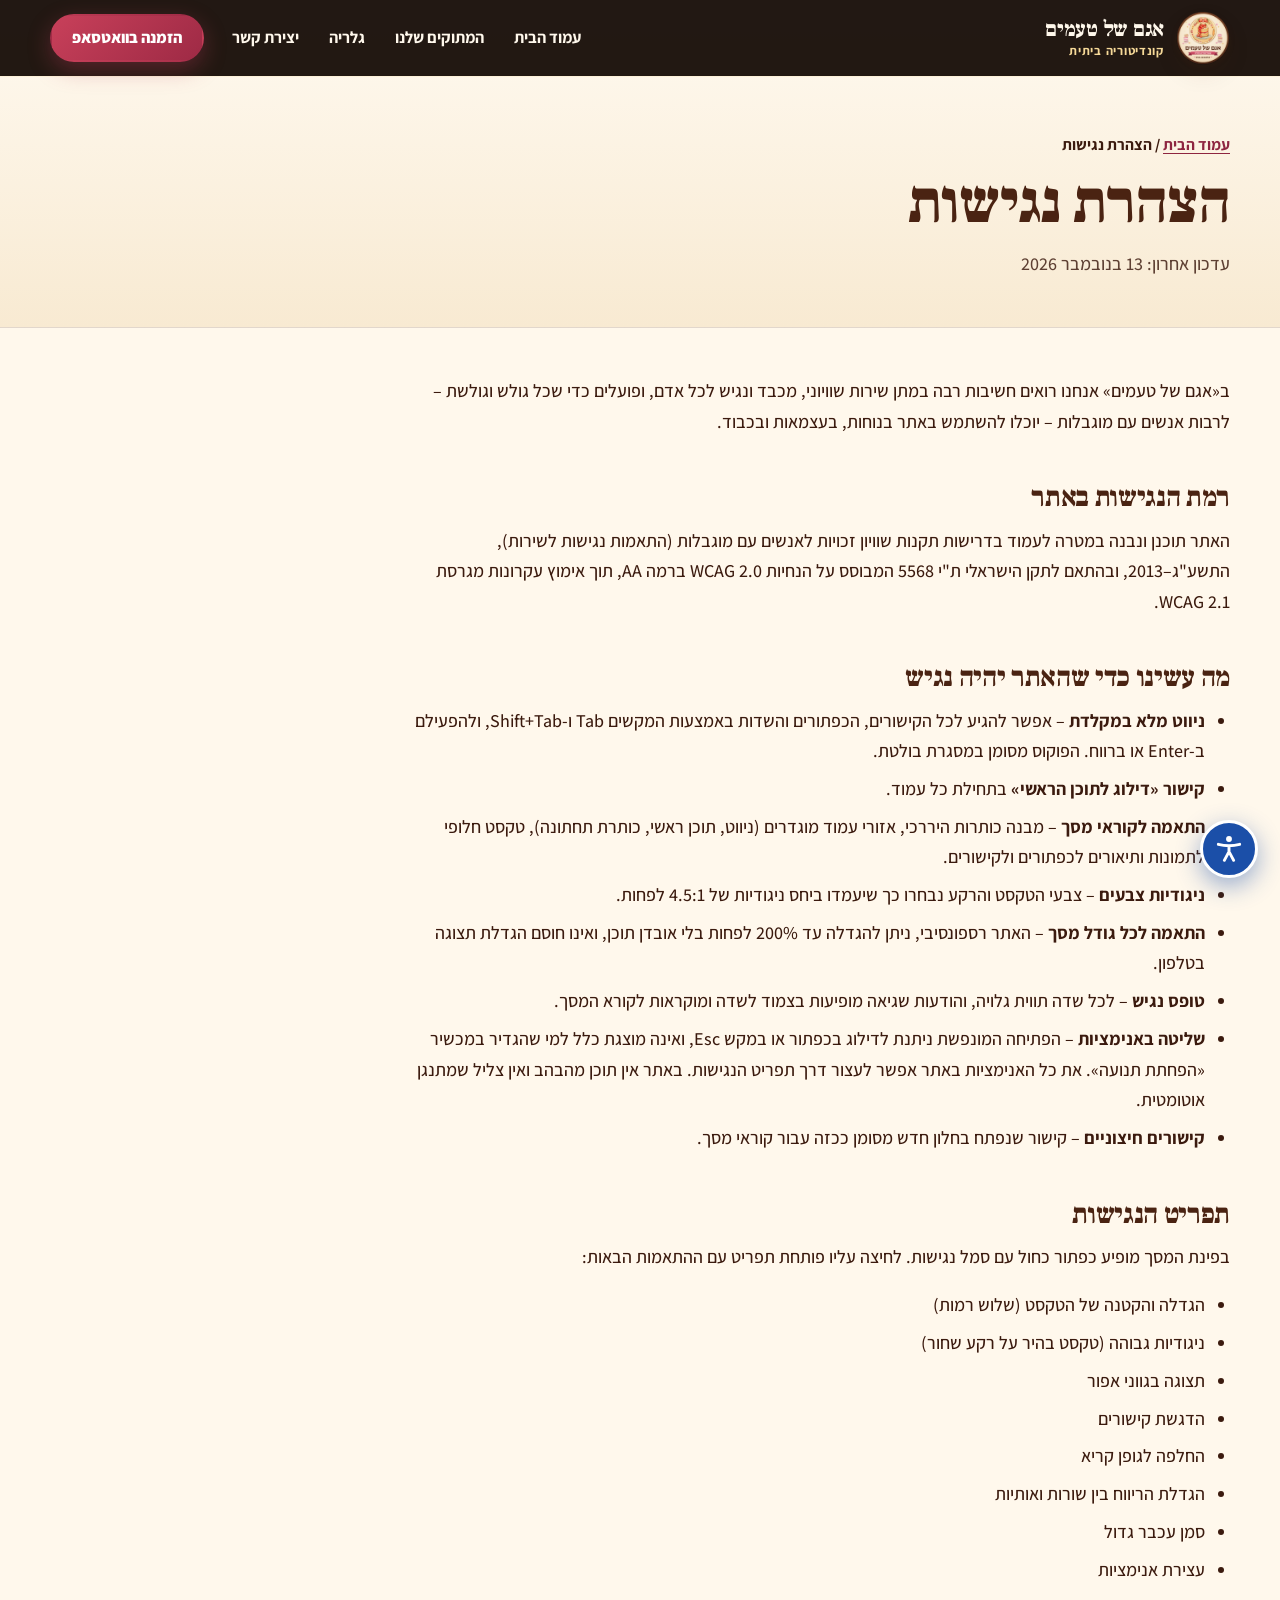
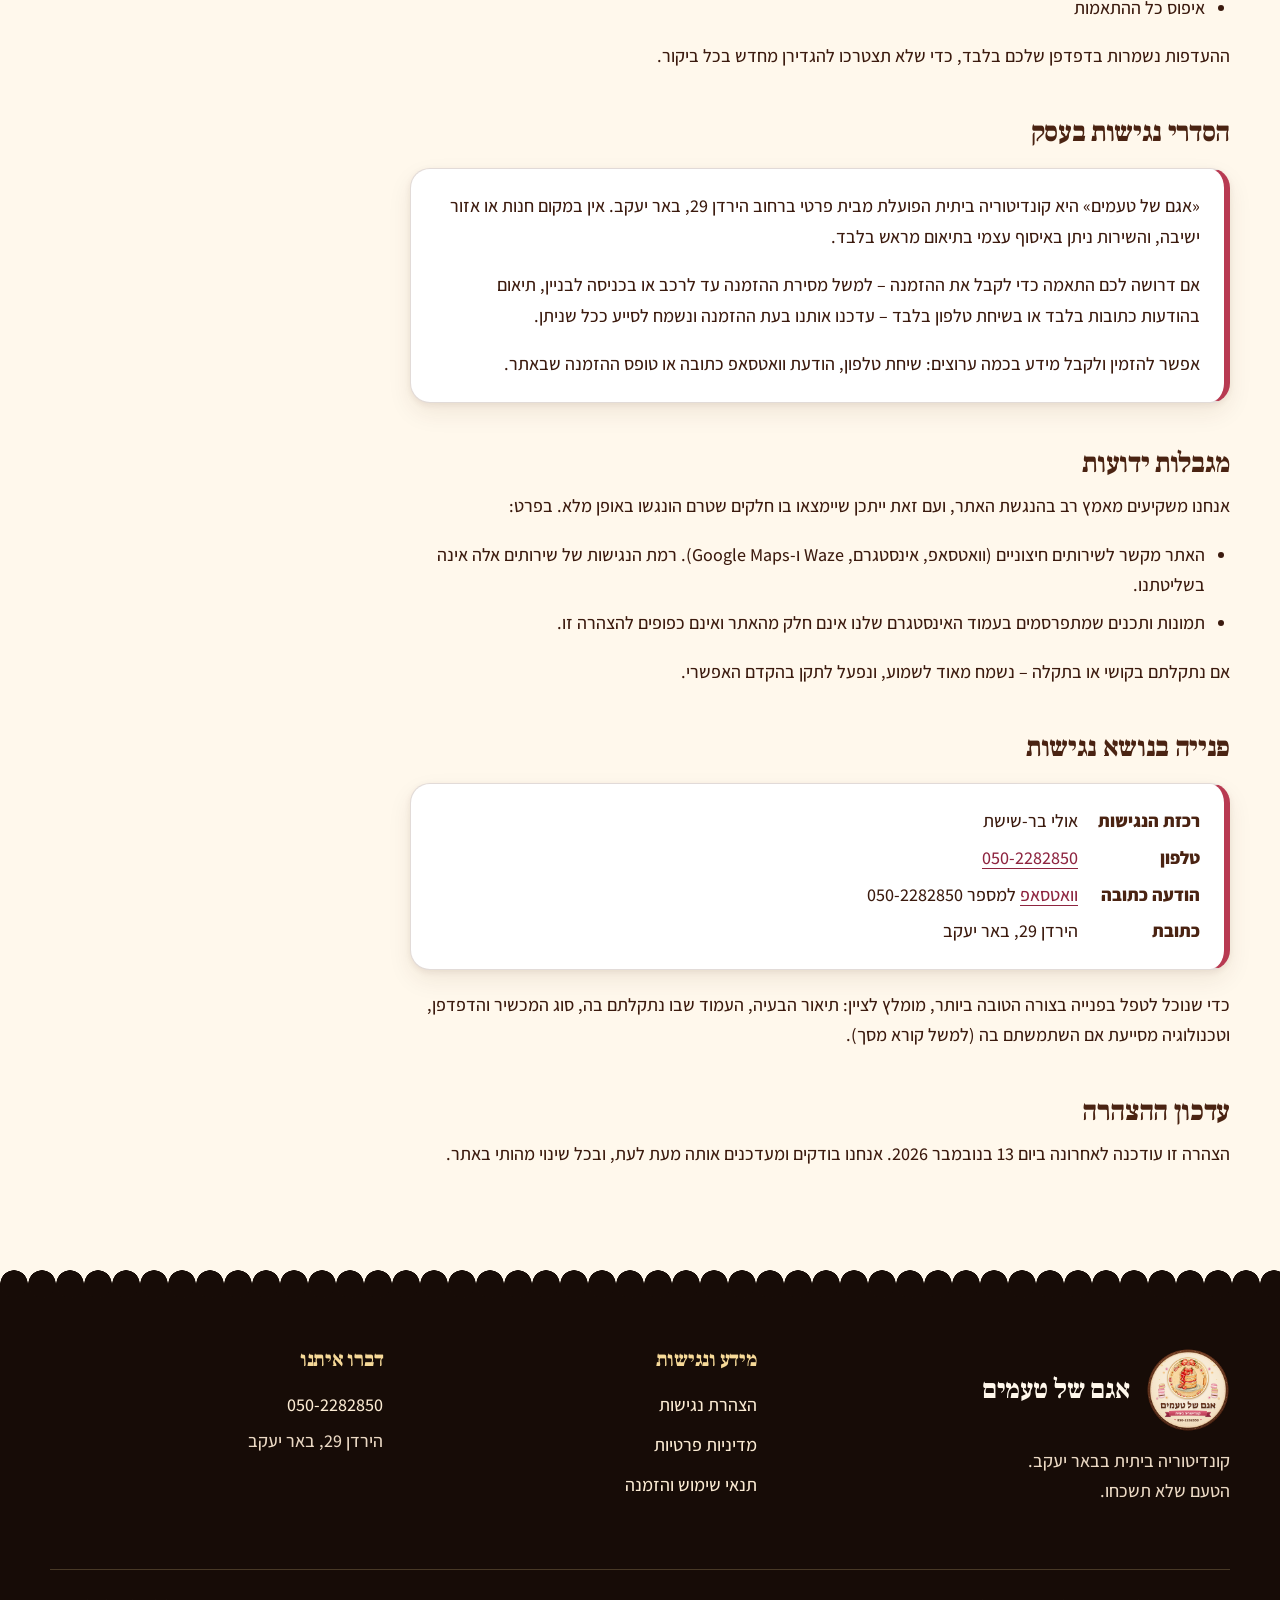
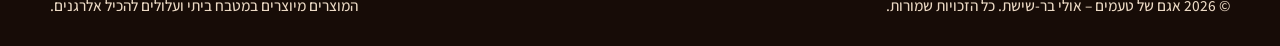
<file: accessibility.html>
<!doctype html>
<html lang="he" dir="rtl">
<head>
<meta charset="utf-8">
<meta name="viewport" content="width=device-width, initial-scale=1">
<title>הצהרת נגישות | אגם של טעמים</title>
<meta name="description" content="הצהרת הנגישות של אתר אגם של טעמים – התאמות הנגישות באתר, הסדרי הנגישות בעסק ופרטי רכזת הנגישות.">
<meta name="theme-color" content="#4A2312">
<link rel="icon" type="image/png" href="assets/img/logo-256.png">
<link rel="stylesheet" href="css/style.css">
<script>document.documentElement.classList.add('js');</script>
</head>
<body>
<a class="skip-link" href="#main">דילוג לתוכן הראשי</a>
<header class="site-header solid" id="top">
  <div class="wrap">
    <a class="brand" href="index.html" aria-label="אגם של טעמים – חזרה לעמוד הבית">
      <img src="assets/img/logo-256.png" alt="" width="54" height="54">
      <span class="brand-name">אגם של טעמים<small>קונדיטוריה ביתית</small></span>
    </a>
    <button class="menu-toggle" type="button" aria-expanded="false" aria-controls="nav" aria-label="פתיחת תפריט"><span></span></button>
    <nav class="nav" id="nav" aria-label="ניווט ראשי">
      <ul>
        <li><a class="nav-link" href="index.html">עמוד הבית</a></li>
        <li><a class="nav-link" href="index.html#products">המתוקים שלנו</a></li>
        <li><a class="nav-link" href="index.html#gallery">גלריה</a></li>
        <li><a class="nav-link" href="index.html#contact">יצירת קשר</a></li>
      </ul>
      <a class="btn btn-primary" href="https://wa.me/972502282850" target="_blank" rel="noopener">הזמנה בוואטסאפ<span class="sr-only"> (נפתח בחלון חדש)</span></a>
    </nav>
  </div>
</header>
<main id="main" tabindex="-1">
  <div class="page-hero">
    <div class="wrap">
      <nav class="breadcrumb" aria-label="מיקומך באתר"><a href="index.html">עמוד הבית</a> / <span aria-current="page">הצהרת נגישות</span></nav>
      <h1>הצהרת נגישות</h1>
      <p>עדכון אחרון: 13 בנובמבר 2026</p>
    </div>
  </div>
  <div class="wrap"><div class="prose">

<p>ב«אגם של טעמים» אנחנו רואים חשיבות רבה במתן שירות שוויוני, מכבד ונגיש לכל אדם, ופועלים כדי שכל גולש וגולשת – לרבות אנשים עם מוגבלות – יוכלו להשתמש באתר בנוחות, בעצמאות ובכבוד.</p>

<h2>רמת הנגישות באתר</h2>
<p>האתר תוכנן ונבנה במטרה לעמוד בדרישות תקנות שוויון זכויות לאנשים עם מוגבלות (התאמות נגישות לשירות), התשע"ג–2013, ובהתאם לתקן הישראלי ת"י 5568 המבוסס על הנחיות WCAG 2.0 ברמה AA, תוך אימוץ עקרונות מגרסת WCAG 2.1.</p>

<h2>מה עשינו כדי שהאתר יהיה נגיש</h2>
<ul>
  <li><strong>ניווט מלא במקלדת</strong> – אפשר להגיע לכל הקישורים, הכפתורים והשדות באמצעות המקשים Tab ו-Shift+Tab, ולהפעילם ב-Enter או ברווח. הפוקוס מסומן במסגרת בולטת.</li>
  <li><strong>קישור «דילוג לתוכן הראשי»</strong> בתחילת כל עמוד.</li>
  <li><strong>התאמה לקוראי מסך</strong> – מבנה כותרות היררכי, אזורי עמוד מוגדרים (ניווט, תוכן ראשי, כותרת תחתונה), טקסט חלופי לתמונות ותיאורים לכפתורים ולקישורים.</li>
  <li><strong>ניגודיות צבעים</strong> – צבעי הטקסט והרקע נבחרו כך שיעמדו ביחס ניגודיות של 4.5:1 לפחות.</li>
  <li><strong>התאמה לכל גודל מסך</strong> – האתר רספונסיבי, ניתן להגדלה עד 200% לפחות בלי אובדן תוכן, ואינו חוסם הגדלת תצוגה בטלפון.</li>
  <li><strong>טופס נגיש</strong> – לכל שדה תווית גלויה, והודעות שגיאה מופיעות בצמוד לשדה ומוקראות לקורא המסך.</li>
  <li><strong>שליטה באנימציות</strong> – הפתיחה המונפשת ניתנת לדילוג בכפתור או במקש Esc, ואינה מוצגת כלל למי שהגדיר במכשיר «הפחתת תנועה». את כל האנימציות באתר אפשר לעצור דרך תפריט הנגישות. באתר אין תוכן מהבהב ואין צליל שמתנגן אוטומטית.</li>
  <li><strong>קישורים חיצוניים</strong> – קישור שנפתח בחלון חדש מסומן ככזה עבור קוראי מסך.</li>
</ul>

<h2>תפריט הנגישות</h2>
<p>בפינת המסך מופיע כפתור כחול עם סמל נגישות. לחיצה עליו פותחת תפריט עם ההתאמות הבאות:</p>
<ul>
  <li>הגדלה והקטנה של הטקסט (שלוש רמות)</li>
  <li>ניגודיות גבוהה (טקסט בהיר על רקע שחור)</li>
  <li>תצוגה בגווני אפור</li>
  <li>הדגשת קישורים</li>
  <li>החלפה לגופן קריא</li>
  <li>הגדלת הריווח בין שורות ואותיות</li>
  <li>סמן עכבר גדול</li>
  <li>עצירת אנימציות</li>
  <li>איפוס כל ההתאמות</li>
</ul>
<p>ההעדפות נשמרות בדפדפן שלכם בלבד, כדי שלא תצטרכו להגדירן מחדש בכל ביקור.</p>

<h2>הסדרי נגישות בעסק</h2>
<div class="box">
  <p>«אגם של טעמים» היא קונדיטוריה ביתית הפועלת מבית פרטי ברחוב הירדן 29, באר יעקב. אין במקום חנות או אזור ישיבה, והשירות ניתן באיסוף עצמי בתיאום מראש בלבד.</p>
  <p>אם דרושה לכם התאמה כדי לקבל את ההזמנה – למשל מסירת ההזמנה עד לרכב או בכניסה לבניין, תיאום בהודעות כתובות בלבד או בשיחת טלפון בלבד – עדכנו אותנו בעת ההזמנה ונשמח לסייע ככל שניתן.</p>
  <p>אפשר להזמין ולקבל מידע בכמה ערוצים: שיחת טלפון, הודעת וואטסאפ כתובה או טופס ההזמנה שבאתר.</p>
</div>

<h2>מגבלות ידועות</h2>
<p>אנחנו משקיעים מאמץ רב בהנגשת האתר, ועם זאת ייתכן שיימצאו בו חלקים שטרם הונגשו באופן מלא. בפרט:</p>
<ul>
  <li>האתר מקשר לשירותים חיצוניים (וואטסאפ, אינסטגרם, Waze ו-Google Maps). רמת הנגישות של שירותים אלה אינה בשליטתנו.</li>
  <li>תמונות ותכנים שמתפרסמים בעמוד האינסטגרם שלנו אינם חלק מהאתר ואינם כפופים להצהרה זו.</li>
</ul>
<p>אם נתקלתם בקושי או בתקלה – נשמח מאוד לשמוע, ונפעל לתקן בהקדם האפשרי.</p>

<h2>פנייה בנושא נגישות</h2>
<div class="box">
  <dl>
    <dt>רכזת הנגישות</dt><dd>אולי בר-שישת</dd>
    <dt>טלפון</dt><dd><a href="tel:+972502282850" dir="ltr">050-2282850</a></dd>
    <dt>הודעה כתובה</dt><dd><a href="https://wa.me/972502282850" target="_blank" rel="noopener">וואטסאפ<span class="sr-only"> (נפתח בחלון חדש)</span></a> למספר <span dir="ltr">050-2282850</span></dd>
    <dt>כתובת</dt><dd>הירדן 29, באר יעקב</dd>
  </dl>
</div>
<p>כדי שנוכל לטפל בפנייה בצורה הטובה ביותר, מומלץ לציין: תיאור הבעיה, העמוד שבו נתקלתם בה, סוג המכשיר והדפדפן, וטכנולוגיה מסייעת אם השתמשתם בה (למשל קורא מסך).</p>

<h2>עדכון ההצהרה</h2>
<p>הצהרה זו עודכנה לאחרונה ביום 13 בנובמבר 2026. אנחנו בודקים ומעדכנים אותה מעת לעת, ובכל שינוי מהותי באתר.</p>

  </div></div>
</main>
<footer class="site-footer">
  <div class="wrap">
    <div class="footer-grid">
      <div>
        <div class="footer-brand"><img src="assets/img/logo-256.png" alt="" width="84" height="84" loading="lazy"><strong>אגם של טעמים</strong></div>
        <p>קונדיטוריה ביתית בבאר יעקב.<br>הטעם שלא תשכחו.</p>
      </div>
      <nav aria-label="קישורים שימושיים">
        <h2>מידע ונגישות</h2>
        <ul>
          <li><a href="accessibility.html">הצהרת נגישות</a></li>
          <li><a href="privacy.html">מדיניות פרטיות</a></li>
          <li><a href="terms.html">תנאי שימוש והזמנה</a></li>
        </ul>
      </nav>
      <div>
        <h2>דברו איתנו</h2>
        <ul>
          <li><a href="tel:+972502282850" dir="ltr">050-2282850</a></li>
          <li>הירדן 29, באר יעקב</li>
        </ul>
      </div>
    </div>
    <div class="footer-bottom">
      <span>© <span id="year">2026</span> אגם של טעמים – אולי בר-שישת. כל הזכויות שמורות.</span>
      <span>המוצרים מיוצרים במטבח ביתי ועלולים להכיל אלרגנים.</span>
    </div>
  </div>
</footer>
<script src="js/a11y.js" defer></script>
<script src="js/main.js" defer></script>
</body>
</html>
</file>
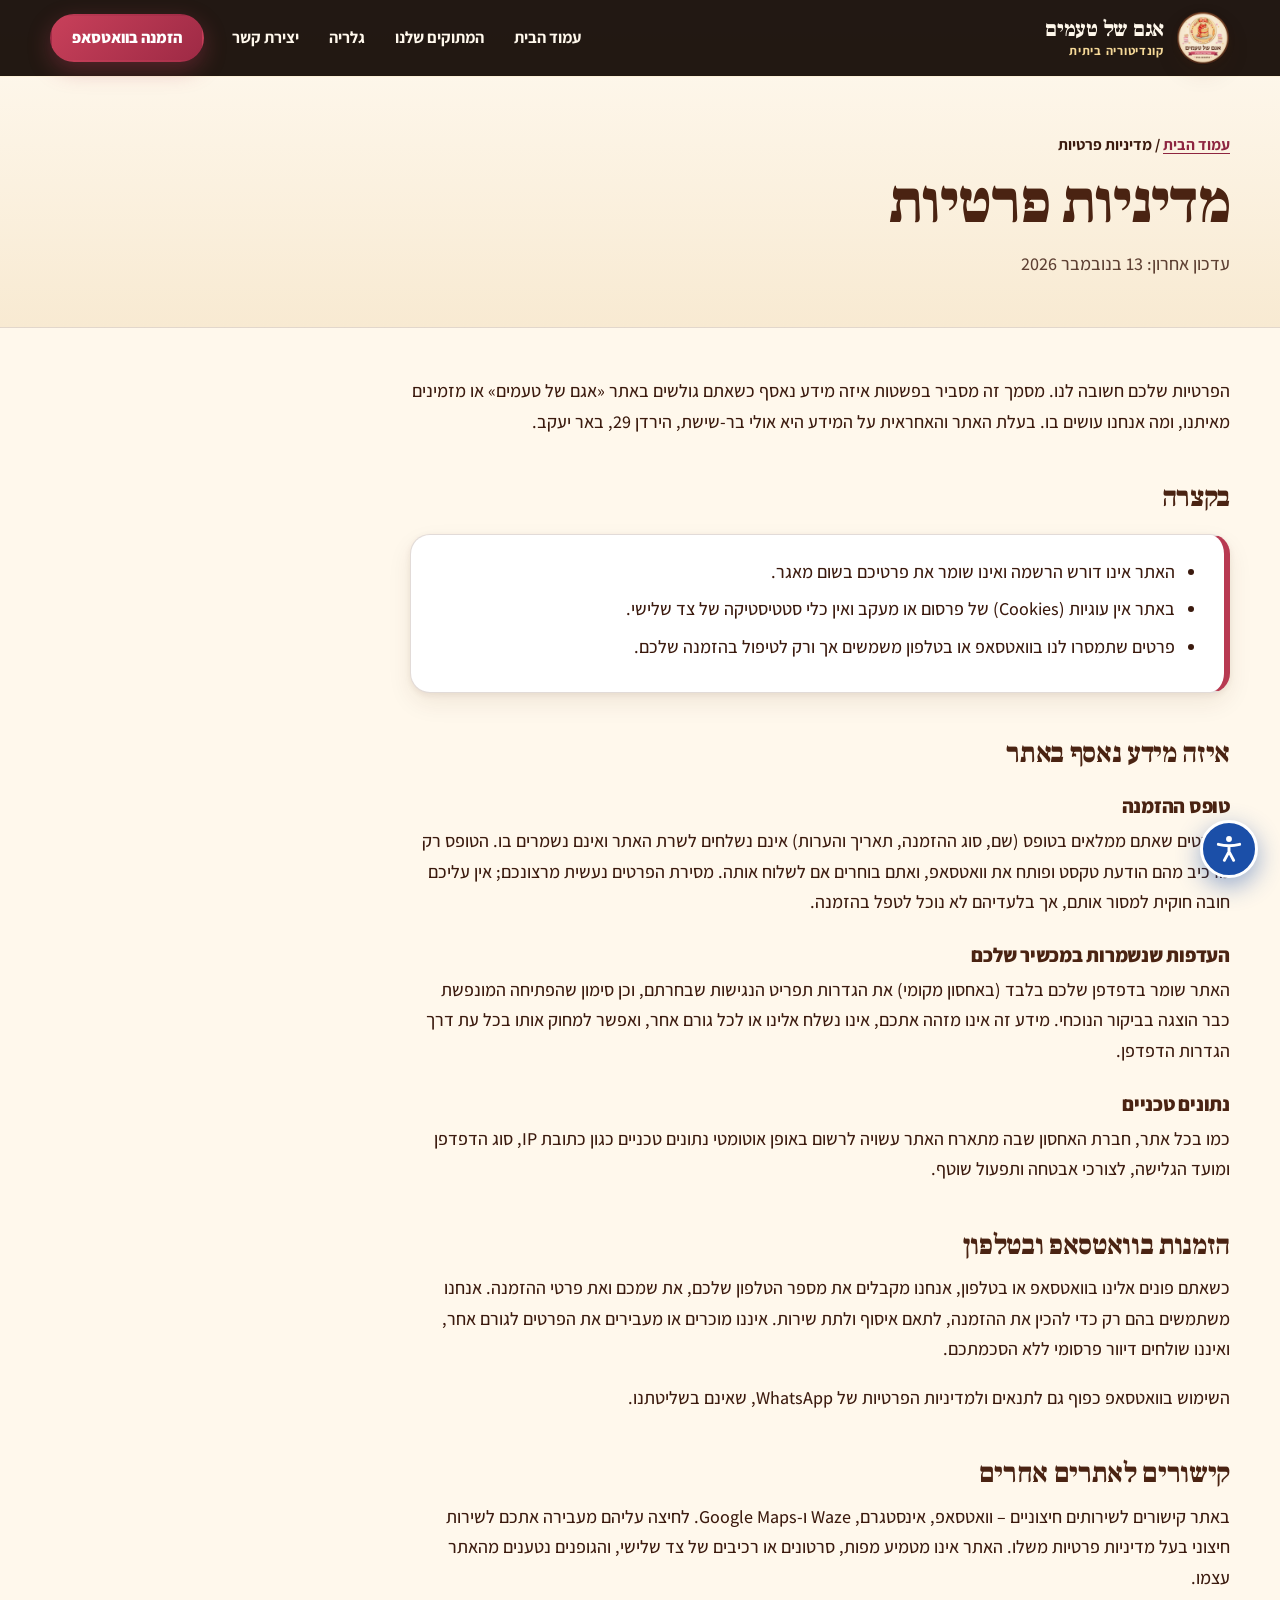
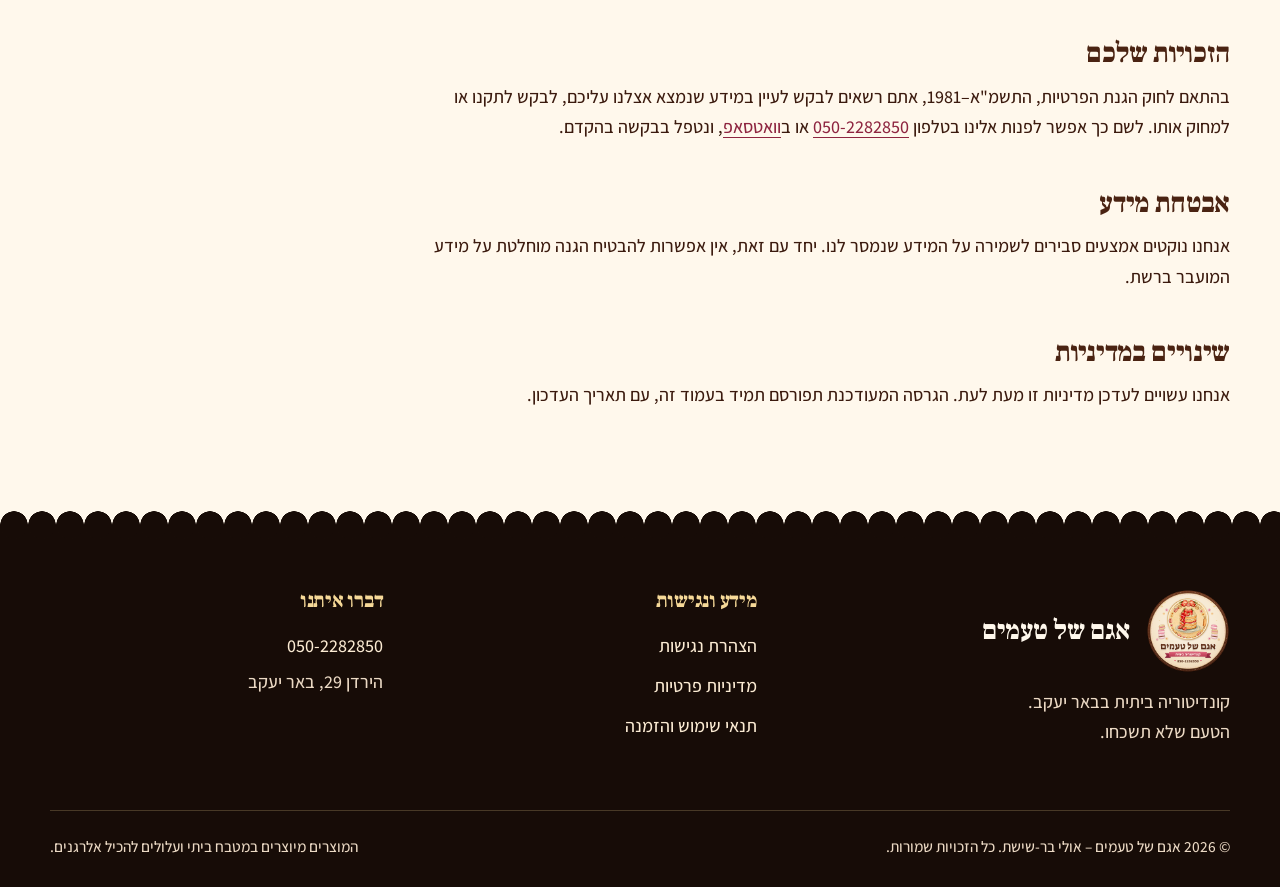
<file: privacy.html>
<!doctype html>
<html lang="he" dir="rtl">
<head>
<meta charset="utf-8">
<meta name="viewport" content="width=device-width, initial-scale=1">
<title>מדיניות פרטיות | אגם של טעמים</title>
<meta name="description" content="מדיניות הפרטיות של אתר אגם של טעמים – איזה מידע נאסף, כיצד הוא משמש ומהן זכויותיכם.">
<meta name="theme-color" content="#4A2312">
<link rel="icon" type="image/png" href="assets/img/logo-256.png">
<link rel="stylesheet" href="css/style.css">
<script>document.documentElement.classList.add('js');</script>
</head>
<body>
<a class="skip-link" href="#main">דילוג לתוכן הראשי</a>
<header class="site-header solid" id="top">
  <div class="wrap">
    <a class="brand" href="index.html" aria-label="אגם של טעמים – חזרה לעמוד הבית">
      <img src="assets/img/logo-256.png" alt="" width="54" height="54">
      <span class="brand-name">אגם של טעמים<small>קונדיטוריה ביתית</small></span>
    </a>
    <button class="menu-toggle" type="button" aria-expanded="false" aria-controls="nav" aria-label="פתיחת תפריט"><span></span></button>
    <nav class="nav" id="nav" aria-label="ניווט ראשי">
      <ul>
        <li><a class="nav-link" href="index.html">עמוד הבית</a></li>
        <li><a class="nav-link" href="index.html#products">המתוקים שלנו</a></li>
        <li><a class="nav-link" href="index.html#gallery">גלריה</a></li>
        <li><a class="nav-link" href="index.html#contact">יצירת קשר</a></li>
      </ul>
      <a class="btn btn-primary" href="https://wa.me/972502282850" target="_blank" rel="noopener">הזמנה בוואטסאפ<span class="sr-only"> (נפתח בחלון חדש)</span></a>
    </nav>
  </div>
</header>
<main id="main" tabindex="-1">
  <div class="page-hero">
    <div class="wrap">
      <nav class="breadcrumb" aria-label="מיקומך באתר"><a href="index.html">עמוד הבית</a> / <span aria-current="page">מדיניות פרטיות</span></nav>
      <h1>מדיניות פרטיות</h1>
      <p>עדכון אחרון: 13 בנובמבר 2026</p>
    </div>
  </div>
  <div class="wrap"><div class="prose">

<p>הפרטיות שלכם חשובה לנו. מסמך זה מסביר בפשטות איזה מידע נאסף כשאתם גולשים באתר «אגם של טעמים» או מזמינים מאיתנו, ומה אנחנו עושים בו. בעלת האתר והאחראית על המידע היא אולי בר-שישת, הירדן 29, באר יעקב.</p>

<h2>בקצרה</h2>
<div class="box"><ul>
  <li>האתר אינו דורש הרשמה ואינו שומר את פרטיכם בשום מאגר.</li>
  <li>באתר אין עוגיות (Cookies) של פרסום או מעקב ואין כלי סטטיסטיקה של צד שלישי.</li>
  <li>פרטים שתמסרו לנו בוואטסאפ או בטלפון משמשים אך ורק לטיפול בהזמנה שלכם.</li>
</ul></div>

<h2>איזה מידע נאסף באתר</h2>
<h3>טופס ההזמנה</h3>
<p>הפרטים שאתם ממלאים בטופס (שם, סוג ההזמנה, תאריך והערות) אינם נשלחים לשרת האתר ואינם נשמרים בו. הטופס רק מרכיב מהם הודעת טקסט ופותח את וואטסאפ, ואתם בוחרים אם לשלוח אותה. מסירת הפרטים נעשית מרצונכם; אין עליכם חובה חוקית למסור אותם, אך בלעדיהם לא נוכל לטפל בהזמנה.</p>
<h3>העדפות שנשמרות במכשיר שלכם</h3>
<p>האתר שומר בדפדפן שלכם בלבד (באחסון מקומי) את הגדרות תפריט הנגישות שבחרתם, וכן סימון שהפתיחה המונפשת כבר הוצגה בביקור הנוכחי. מידע זה אינו מזהה אתכם, אינו נשלח אלינו או לכל גורם אחר, ואפשר למחוק אותו בכל עת דרך הגדרות הדפדפן.</p>
<h3>נתונים טכניים</h3>
<p>כמו בכל אתר, חברת האחסון שבה מתארח האתר עשויה לרשום באופן אוטומטי נתונים טכניים כגון כתובת IP, סוג הדפדפן ומועד הגלישה, לצורכי אבטחה ותפעול שוטף.</p>

<h2>הזמנות בוואטסאפ ובטלפון</h2>
<p>כשאתם פונים אלינו בוואטסאפ או בטלפון, אנחנו מקבלים את מספר הטלפון שלכם, את שמכם ואת פרטי ההזמנה. אנחנו משתמשים בהם רק כדי להכין את ההזמנה, לתאם איסוף ולתת שירות. איננו מוכרים או מעבירים את הפרטים לגורם אחר, ואיננו שולחים דיוור פרסומי ללא הסכמתכם.</p>
<p>השימוש בוואטסאפ כפוף גם לתנאים ולמדיניות הפרטיות של WhatsApp, שאינם בשליטתנו.</p>

<h2>קישורים לאתרים אחרים</h2>
<p>באתר קישורים לשירותים חיצוניים – וואטסאפ, אינסטגרם, Waze ו-Google Maps. לחיצה עליהם מעבירה אתכם לשירות חיצוני בעל מדיניות פרטיות משלו. האתר אינו מטמיע מפות, סרטונים או רכיבים של צד שלישי, והגופנים נטענים מהאתר עצמו.</p>

<h2>הזכויות שלכם</h2>
<p>בהתאם לחוק הגנת הפרטיות, התשמ"א–1981, אתם רשאים לבקש לעיין במידע שנמצא אצלנו עליכם, לבקש לתקנו או למחוק אותו. לשם כך אפשר לפנות אלינו בטלפון <a href="tel:+972502282850" dir="ltr">050-2282850</a> או ב<a href="https://wa.me/972502282850" target="_blank" rel="noopener">וואטסאפ<span class="sr-only"> (נפתח בחלון חדש)</span></a>, ונטפל בבקשה בהקדם.</p>

<h2>אבטחת מידע</h2>
<p>אנחנו נוקטים אמצעים סבירים לשמירה על המידע שנמסר לנו. יחד עם זאת, אין אפשרות להבטיח הגנה מוחלטת על מידע המועבר ברשת.</p>

<h2>שינויים במדיניות</h2>
<p>אנחנו עשויים לעדכן מדיניות זו מעת לעת. הגרסה המעודכנת תפורסם תמיד בעמוד זה, עם תאריך העדכון.</p>

  </div></div>
</main>
<footer class="site-footer">
  <div class="wrap">
    <div class="footer-grid">
      <div>
        <div class="footer-brand"><img src="assets/img/logo-256.png" alt="" width="84" height="84" loading="lazy"><strong>אגם של טעמים</strong></div>
        <p>קונדיטוריה ביתית בבאר יעקב.<br>הטעם שלא תשכחו.</p>
      </div>
      <nav aria-label="קישורים שימושיים">
        <h2>מידע ונגישות</h2>
        <ul>
          <li><a href="accessibility.html">הצהרת נגישות</a></li>
          <li><a href="privacy.html">מדיניות פרטיות</a></li>
          <li><a href="terms.html">תנאי שימוש והזמנה</a></li>
        </ul>
      </nav>
      <div>
        <h2>דברו איתנו</h2>
        <ul>
          <li><a href="tel:+972502282850" dir="ltr">050-2282850</a></li>
          <li>הירדן 29, באר יעקב</li>
        </ul>
      </div>
    </div>
    <div class="footer-bottom">
      <span>© <span id="year">2026</span> אגם של טעמים – אולי בר-שישת. כל הזכויות שמורות.</span>
      <span>המוצרים מיוצרים במטבח ביתי ועלולים להכיל אלרגנים.</span>
    </div>
  </div>
</footer>
<script src="js/a11y.js" defer></script>
<script src="js/main.js" defer></script>
</body>
</html>
</file>
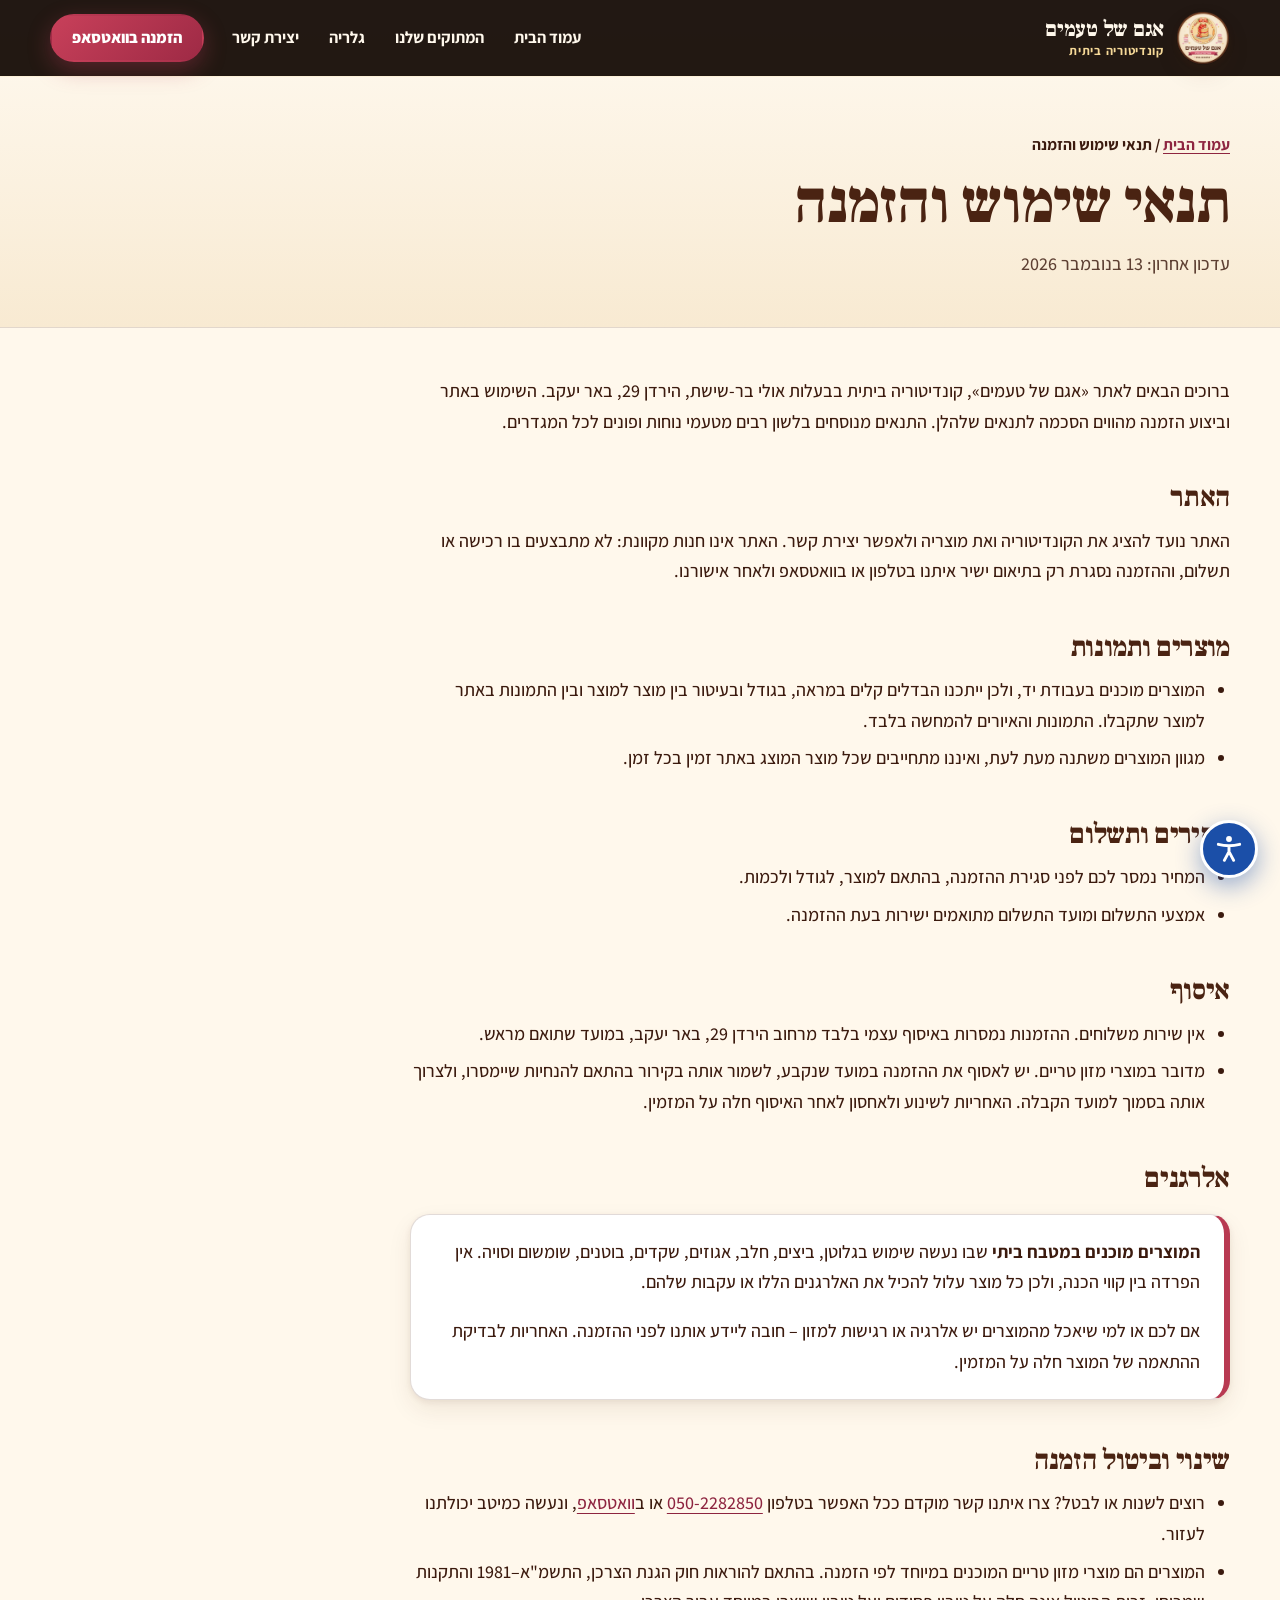
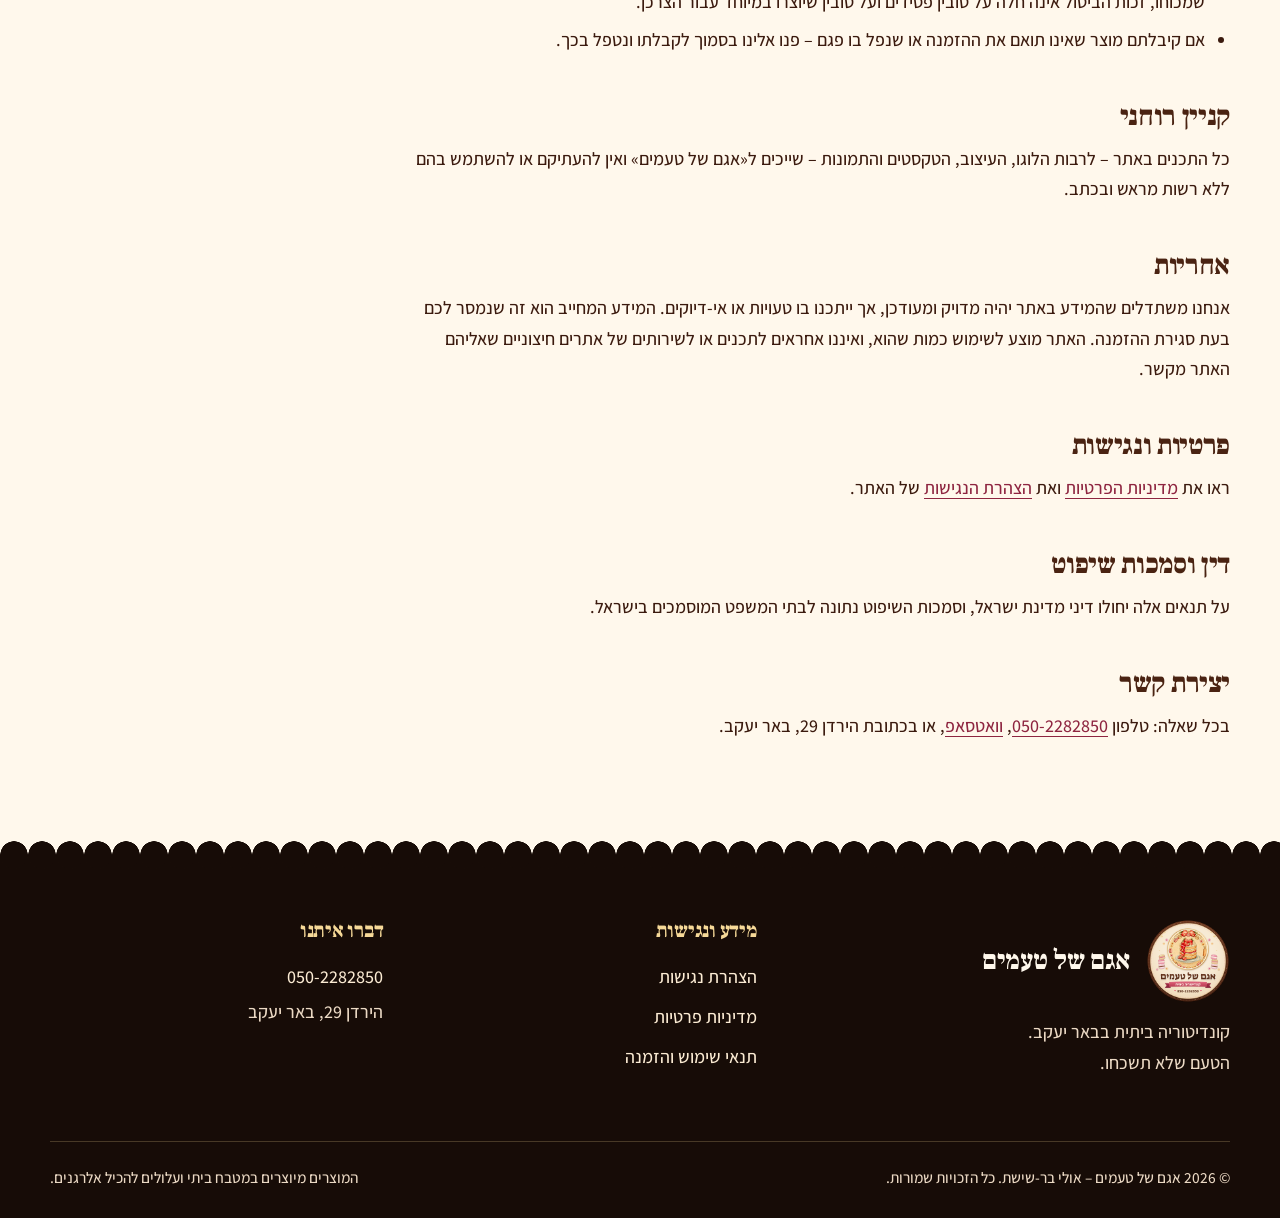
<file: terms.html>
<!doctype html>
<html lang="he" dir="rtl">
<head>
<meta charset="utf-8">
<meta name="viewport" content="width=device-width, initial-scale=1">
<title>תנאי שימוש והזמנה | אגם של טעמים</title>
<meta name="description" content="תנאי השימוש באתר אגם של טעמים ותנאי ההזמנה – מחירים, איסוף, אלרגנים, שינויים וביטולים.">
<meta name="theme-color" content="#4A2312">
<link rel="icon" type="image/png" href="assets/img/logo-256.png">
<link rel="stylesheet" href="css/style.css">
<script>document.documentElement.classList.add('js');</script>
</head>
<body>
<a class="skip-link" href="#main">דילוג לתוכן הראשי</a>
<header class="site-header solid" id="top">
  <div class="wrap">
    <a class="brand" href="index.html" aria-label="אגם של טעמים – חזרה לעמוד הבית">
      <img src="assets/img/logo-256.png" alt="" width="54" height="54">
      <span class="brand-name">אגם של טעמים<small>קונדיטוריה ביתית</small></span>
    </a>
    <button class="menu-toggle" type="button" aria-expanded="false" aria-controls="nav" aria-label="פתיחת תפריט"><span></span></button>
    <nav class="nav" id="nav" aria-label="ניווט ראשי">
      <ul>
        <li><a class="nav-link" href="index.html">עמוד הבית</a></li>
        <li><a class="nav-link" href="index.html#products">המתוקים שלנו</a></li>
        <li><a class="nav-link" href="index.html#gallery">גלריה</a></li>
        <li><a class="nav-link" href="index.html#contact">יצירת קשר</a></li>
      </ul>
      <a class="btn btn-primary" href="https://wa.me/972502282850" target="_blank" rel="noopener">הזמנה בוואטסאפ<span class="sr-only"> (נפתח בחלון חדש)</span></a>
    </nav>
  </div>
</header>
<main id="main" tabindex="-1">
  <div class="page-hero">
    <div class="wrap">
      <nav class="breadcrumb" aria-label="מיקומך באתר"><a href="index.html">עמוד הבית</a> / <span aria-current="page">תנאי שימוש והזמנה</span></nav>
      <h1>תנאי שימוש והזמנה</h1>
      <p>עדכון אחרון: 13 בנובמבר 2026</p>
    </div>
  </div>
  <div class="wrap"><div class="prose">

<p>ברוכים הבאים לאתר «אגם של טעמים», קונדיטוריה ביתית בבעלות אולי בר-שישת, הירדן 29, באר יעקב. השימוש באתר וביצוע הזמנה מהווים הסכמה לתנאים שלהלן. התנאים מנוסחים בלשון רבים מטעמי נוחות ופונים לכל המגדרים.</p>

<h2>האתר</h2>
<p>האתר נועד להציג את הקונדיטוריה ואת מוצריה ולאפשר יצירת קשר. האתר אינו חנות מקוונת: לא מתבצעים בו רכישה או תשלום, וההזמנה נסגרת רק בתיאום ישיר איתנו בטלפון או בוואטסאפ ולאחר אישורנו.</p>

<h2>מוצרים ותמונות</h2>
<ul>
  <li>המוצרים מוכנים בעבודת יד, ולכן ייתכנו הבדלים קלים במראה, בגודל ובעיטור בין מוצר למוצר ובין התמונות באתר למוצר שתקבלו. התמונות והאיורים להמחשה בלבד.</li>
  <li>מגוון המוצרים משתנה מעת לעת, ואיננו מתחייבים שכל מוצר המוצג באתר זמין בכל זמן.</li>
</ul>

<h2>מחירים ותשלום</h2>
<ul>
  <li>המחיר נמסר לכם לפני סגירת ההזמנה, בהתאם למוצר, לגודל ולכמות.</li>
  <li>אמצעי התשלום ומועד התשלום מתואמים ישירות בעת ההזמנה.</li>
</ul>

<h2>איסוף</h2>
<ul>
  <li>אין שירות משלוחים. ההזמנות נמסרות באיסוף עצמי בלבד מרחוב הירדן 29, באר יעקב, במועד שתואם מראש.</li>
  <li>מדובר במוצרי מזון טריים. יש לאסוף את ההזמנה במועד שנקבע, לשמור אותה בקירור בהתאם להנחיות שיימסרו, ולצרוך אותה בסמוך למועד הקבלה. האחריות לשינוע ולאחסון לאחר האיסוף חלה על המזמין.</li>
</ul>

<h2>אלרגנים</h2>
<div class="box">
  <p><strong>המוצרים מוכנים במטבח ביתי</strong> שבו נעשה שימוש בגלוטן, ביצים, חלב, אגוזים, שקדים, בוטנים, שומשום וסויה. אין הפרדה בין קווי הכנה, ולכן כל מוצר עלול להכיל את האלרגנים הללו או עקבות שלהם.</p>
  <p>אם לכם או למי שיאכל מהמוצרים יש אלרגיה או רגישות למזון – חובה ליידע אותנו לפני ההזמנה. האחריות לבדיקת ההתאמה של המוצר חלה על המזמין.</p>
</div>

<h2>שינוי וביטול הזמנה</h2>
<ul>
  <li>רוצים לשנות או לבטל? צרו איתנו קשר מוקדם ככל האפשר בטלפון <a href="tel:+972502282850" dir="ltr">050-2282850</a> או ב<a href="https://wa.me/972502282850" target="_blank" rel="noopener">וואטסאפ<span class="sr-only"> (נפתח בחלון חדש)</span></a>, ונעשה כמיטב יכולתנו לעזור.</li>
  <li>המוצרים הם מוצרי מזון טריים המוכנים במיוחד לפי הזמנה. בהתאם להוראות חוק הגנת הצרכן, התשמ"א–1981 והתקנות שמכוחו, זכות הביטול אינה חלה על טובין פסידים ועל טובין שיוצרו במיוחד עבור הצרכן.</li>
  <li>אם קיבלתם מוצר שאינו תואם את ההזמנה או שנפל בו פגם – פנו אלינו בסמוך לקבלתו ונטפל בכך.</li>
</ul>

<h2>קניין רוחני</h2>
<p>כל התכנים באתר – לרבות הלוגו, העיצוב, הטקסטים והתמונות – שייכים ל«אגם של טעמים» ואין להעתיקם או להשתמש בהם ללא רשות מראש ובכתב.</p>

<h2>אחריות</h2>
<p>אנחנו משתדלים שהמידע באתר יהיה מדויק ומעודכן, אך ייתכנו בו טעויות או אי-דיוקים. המידע המחייב הוא זה שנמסר לכם בעת סגירת ההזמנה. האתר מוצע לשימוש כמות שהוא, ואיננו אחראים לתכנים או לשירותים של אתרים חיצוניים שאליהם האתר מקשר.</p>

<h2>פרטיות ונגישות</h2>
<p>ראו את <a href="privacy.html">מדיניות הפרטיות</a> ואת <a href="accessibility.html">הצהרת הנגישות</a> של האתר.</p>

<h2>דין וסמכות שיפוט</h2>
<p>על תנאים אלה יחולו דיני מדינת ישראל, וסמכות השיפוט נתונה לבתי המשפט המוסמכים בישראל.</p>

<h2>יצירת קשר</h2>
<p>בכל שאלה: טלפון <a href="tel:+972502282850" dir="ltr">050-2282850</a>, <a href="https://wa.me/972502282850" target="_blank" rel="noopener">וואטסאפ<span class="sr-only"> (נפתח בחלון חדש)</span></a>, או בכתובת הירדן 29, באר יעקב.</p>

  </div></div>
</main>
<footer class="site-footer">
  <div class="wrap">
    <div class="footer-grid">
      <div>
        <div class="footer-brand"><img src="assets/img/logo-256.png" alt="" width="84" height="84" loading="lazy"><strong>אגם של טעמים</strong></div>
        <p>קונדיטוריה ביתית בבאר יעקב.<br>הטעם שלא תשכחו.</p>
      </div>
      <nav aria-label="קישורים שימושיים">
        <h2>מידע ונגישות</h2>
        <ul>
          <li><a href="accessibility.html">הצהרת נגישות</a></li>
          <li><a href="privacy.html">מדיניות פרטיות</a></li>
          <li><a href="terms.html">תנאי שימוש והזמנה</a></li>
        </ul>
      </nav>
      <div>
        <h2>דברו איתנו</h2>
        <ul>
          <li><a href="tel:+972502282850" dir="ltr">050-2282850</a></li>
          <li>הירדן 29, באר יעקב</li>
        </ul>
      </div>
    </div>
    <div class="footer-bottom">
      <span>© <span id="year">2026</span> אגם של טעמים – אולי בר-שישת. כל הזכויות שמורות.</span>
      <span>המוצרים מיוצרים במטבח ביתי ועלולים להכיל אלרגנים.</span>
    </div>
  </div>
</footer>
<script src="js/a11y.js" defer></script>
<script src="js/main.js" defer></script>
</body>
</html>
</file>
<file: css/style.css>
/* ==========================================================
   אגם של טעמים — קונדיטוריה ביתית
   מערכת עיצוב: שמנת · שוקולד · תות · זהב
   ========================================================== */

@font-face{font-family:"Suez One";src:url("../assets/fonts/suez-one-hebrew-400-normal.woff2") format("woff2");font-weight:400;font-display:swap;unicode-range:U+0590-05FF,U+200C-2010,U+20AA,U+25CC,U+FB1D-FB4F}
@font-face{font-family:"Suez One";src:url("../assets/fonts/suez-one-latin-400-normal.woff2") format("woff2");font-weight:400;font-display:swap;unicode-range:U+0000-00FF,U+2000-206F}
@font-face{font-family:"Assistant";src:url("../assets/fonts/assistant-hebrew-wght-normal.woff2") format("woff2");font-weight:200 800;font-display:swap;unicode-range:U+0590-05FF,U+200C-2010,U+20AA,U+25CC,U+FB1D-FB4F}
@font-face{font-family:"Assistant";src:url("../assets/fonts/assistant-latin-wght-normal.woff2") format("woff2");font-weight:200 800;font-display:swap;unicode-range:U+0000-00FF,U+2000-206F}

:root{
  --cream:#FFF8EC;
  --cream-2:#F8EAD2;
  --cream-3:#EFD9B6;
  --blush:#FBEAE4;
  --choc:#4A2312;
  --choc-deep:#2E140A;
  --choc-soft:#6E3A20;
  --berry:#B83A52;
  --berry-deep:#8E2540;
  --berry-soft:#E0607A;
  --pink:#F7B3C0;
  --gold:#C99245;
  --gold-light:#F6D998;
  --ink:#3B1A0E;
  --ink-soft:#5E4033;
  --line:rgba(74,35,18,.16);
  --white:#fff;

  --font-display:"Suez One","Assistant",Georgia,serif;
  --font-body:"Assistant","Segoe UI",Arial,sans-serif;

  --r-sm:12px; --r-md:20px; --r-lg:32px; --r-pill:999px;
  --shadow-1:0 2px 6px rgba(74,35,18,.08),0 10px 24px rgba(74,35,18,.08);
  --shadow-2:0 6px 14px rgba(74,35,18,.10),0 28px 60px rgba(74,35,18,.16);
  --ease:cubic-bezier(.22,1,.36,1);
  --wrap:1180px;
  --header-h:76px;
}

*,*::before,*::after{box-sizing:border-box}
html{font-size:100%;scroll-behavior:smooth;scroll-padding-top:calc(var(--header-h) + 16px);-webkit-text-size-adjust:100%}
body{
  margin:0;font-family:var(--font-body);font-size:1.125rem;line-height:1.7;font-weight:500;
  color:var(--ink);background:var(--cream);overflow-x:hidden;
  -webkit-font-smoothing:antialiased;
}
img,svg{max-width:100%;display:block}
a{color:var(--berry-deep);text-underline-offset:.2em}
a:hover{color:var(--berry)}
h1,h2,h3{font-family:var(--font-display);font-weight:400;line-height:1.15;margin:0;color:var(--choc);text-wrap:balance}
p{margin:0 0 1em}
ul{margin:0;padding:0}
button{font:inherit;color:inherit}

:focus-visible{outline:3px solid var(--berry);outline-offset:3px;border-radius:6px}
.on-dark :focus-visible,.site-footer :focus-visible,#intro :focus-visible{outline-color:var(--gold-light)}

.sr-only{position:absolute!important;width:1px;height:1px;overflow:hidden;clip:rect(0 0 0 0);clip-path:inset(50%);white-space:nowrap;border:0;padding:0;margin:-1px}
.skip-link{
  position:fixed;top:-100px;inset-inline-start:16px;z-index:10000;background:var(--choc);color:var(--cream);
  padding:12px 20px;border-radius:var(--r-pill);font-weight:700;text-decoration:none;transition:top .2s;
}
.skip-link:focus{top:12px;color:var(--cream)}

.wrap{width:min(100% - 40px,var(--wrap));margin-inline:auto}
.section{padding:clamp(72px,10vw,136px) 0;position:relative}
.eyebrow{
  display:inline-flex;align-items:center;gap:10px;font-weight:800;font-size:1rem;letter-spacing:.04em;
  color:var(--berry-deep);margin-bottom:14px;
}
.eyebrow::before{content:"";width:34px;height:2px;background:var(--gold);border-radius:2px}
.section-title{font-size:clamp(2.1rem,5vw,3.6rem);margin-bottom:18px}
.lead{font-size:clamp(1.15rem,1.6vw,1.35rem);color:var(--ink-soft);max-width:60ch}
.center{text-align:center}
.center .lead{margin-inline:auto}
.center .eyebrow::after{content:"";width:34px;height:2px;background:var(--gold);border-radius:2px}

/* ---------- כפתורים ---------- */
.btn{
  display:inline-flex;align-items:center;justify-content:center;gap:10px;min-height:52px;padding:12px 28px;
  border-radius:var(--r-pill);font-weight:800;font-size:1.1rem;text-decoration:none;border:2px solid transparent;
  cursor:pointer;transition:transform .25s var(--ease),box-shadow .25s var(--ease),background-color .2s,color .2s;
}
.btn svg{width:22px;height:22px;flex:none}
.btn-primary{background:var(--berry);color:#fff;box-shadow:0 8px 22px rgba(184,58,82,.35)}
.btn-primary:hover{background:var(--berry-deep);color:#fff;transform:translateY(-2px);box-shadow:0 14px 30px rgba(142,37,64,.4)}
.btn-ghost{background:transparent;color:var(--choc);border-color:var(--choc)}
.btn-ghost:hover{background:var(--choc);color:var(--cream);transform:translateY(-2px)}
.btn-light{background:var(--cream);color:var(--choc)}
.btn-light:hover{background:#fff;color:var(--choc);transform:translateY(-2px)}
.btn:active{transform:translateY(0) scale(.98)}

/* ---------- כותרת עליונה ---------- */
.site-header{
  position:fixed;inset:0 0 auto 0;z-index:900;height:var(--header-h);
  display:flex;align-items:center;transition:background-color .3s,box-shadow .3s,backdrop-filter .3s;
}
.site-header.scrolled,.site-header.solid{background:rgba(255,248,236,.92);backdrop-filter:blur(14px) saturate(1.3);box-shadow:0 1px 0 var(--line),0 8px 24px rgba(74,35,18,.06)}
.site-header .wrap{display:flex;align-items:center;justify-content:space-between;gap:16px}
.brand{display:flex;align-items:center;gap:12px;text-decoration:none;color:var(--choc);min-height:48px}
.brand img{width:54px;height:54px;border-radius:50%;box-shadow:var(--shadow-1)}
.brand-name{font-family:var(--font-display);font-size:1.35rem;line-height:1}
.brand-name small{display:block;font-family:var(--font-body);font-weight:700;font-size:.78rem;color:var(--berry-deep);margin-top:4px;letter-spacing:.06em}
.nav{display:flex;align-items:center;gap:6px}
.nav ul{display:flex;list-style:none;gap:2px}
.nav a.nav-link{
  display:inline-flex;align-items:center;min-height:44px;padding:8px 14px;border-radius:var(--r-pill);
  color:var(--choc);text-decoration:none;font-weight:700;font-size:1.02rem;position:relative;transition:background-color .2s;
}
.nav a.nav-link:hover,.nav a.nav-link[aria-current="true"]{background:rgba(184,58,82,.12);color:var(--berry-deep)}
.nav .btn{min-height:46px;padding:8px 20px;font-size:1rem;margin-inline-start:8px}
.menu-toggle{
  display:none;width:48px;height:48px;border-radius:50%;border:2px solid var(--choc);background:var(--cream);
  cursor:pointer;align-items:center;justify-content:center;
}
.menu-toggle span,.menu-toggle span::before,.menu-toggle span::after{content:"";display:block;width:20px;height:2px;background:var(--choc);border-radius:2px;transition:transform .3s var(--ease),opacity .2s}
.menu-toggle span{position:relative}
.menu-toggle span::before{position:absolute;top:-6px}
.menu-toggle span::after{position:absolute;top:6px}
.menu-toggle[aria-expanded="true"] span{background:transparent}
.menu-toggle[aria-expanded="true"] span::before{transform:translateY(6px) rotate(45deg)}
.menu-toggle[aria-expanded="true"] span::after{transform:translateY(-6px) rotate(-45deg)}

@media (max-width:980px){
  .menu-toggle{display:inline-flex}
  .nav{
    position:fixed;inset:var(--header-h) 0 auto 0;background:var(--cream);flex-direction:column;align-items:stretch;
    padding:16px 20px 28px;box-shadow:0 24px 40px rgba(74,35,18,.18);border-top:1px solid var(--line);
    max-height:calc(100dvh - var(--header-h));overflow:auto;
    visibility:hidden;opacity:0;transform:translateY(-12px);transition:opacity .25s,transform .3s var(--ease),visibility .25s;
  }
  .nav.open{visibility:visible;opacity:1;transform:none}
  .nav ul{flex-direction:column}
  .nav a.nav-link{font-size:1.2rem;padding:12px 16px;min-height:52px}
  .nav .btn{margin:14px 0 0}
  .site-header{background:rgba(255,248,236,.94);backdrop-filter:blur(14px)}
}

/* ---------- Hero ---------- */
.hero{
  position:relative;min-height:100svh;display:flex;align-items:center;padding:calc(var(--header-h) + 40px) 0 110px;
  background:
    radial-gradient(900px 600px at 82% 18%,rgba(247,179,192,.38),transparent 65%),
    radial-gradient(800px 600px at 8% 85%,rgba(246,217,152,.38),transparent 65%),
    linear-gradient(180deg,#FFFAF1,var(--cream-2));
  overflow:hidden;
}
.hero::before{ /* מרקם נייר עדין */
  content:"";position:absolute;inset:0;opacity:.5;pointer-events:none;
  background-image:url("data:image/svg+xml,%3Csvg xmlns='http://www.w3.org/2000/svg' width='220' height='220'%3E%3Cfilter id='n'%3E%3CfeTurbulence type='fractalNoise' baseFrequency='.9' numOctaves='3' seed='4'/%3E%3CfeColorMatrix values='0 0 0 0 .45 0 0 0 0 .3 0 0 0 0 .15 0 0 0 .09 0'/%3E%3C/filter%3E%3Crect width='220' height='220' filter='url(%23n)'/%3E%3C/svg%3E");
}
.hero-grid{position:relative;display:grid;grid-template-columns:1.05fr .95fr;gap:clamp(24px,5vw,72px);align-items:center}
.hero-kicker{
  display:inline-flex;align-items:center;gap:10px;background:#fff;border:1px solid var(--line);padding:8px 18px;border-radius:var(--r-pill);
  font-weight:800;font-size:.98rem;color:var(--berry-deep);box-shadow:var(--shadow-1);margin-bottom:22px;
}
.hero-kicker svg{width:18px;height:18px;fill:var(--berry)}
.hero h1{font-size:clamp(3rem,8vw,6.2rem);line-height:.98;letter-spacing:-.01em;margin-bottom:8px}
.hero h1 .line{display:block;overflow:hidden;padding-block:.06em}
.hero h1 .line > span{display:inline-block}
.hero h1 em{font-style:normal;color:var(--berry)}
.hero-ribbon{
  display:inline-block;position:relative;background:linear-gradient(180deg,var(--berry-soft),var(--berry));color:#fff;
  font-weight:800;font-size:clamp(1.05rem,2vw,1.4rem);padding:8px 34px;margin:10px 18px 20px;letter-spacing:.06em;
  box-shadow:0 6px 14px rgba(142,37,64,.3);text-shadow:0 1px 0 rgba(94,21,38,.5);
  background-color:var(--berry);
}
.hero-ribbon::before,.hero-ribbon::after{
  content:"";position:absolute;top:8px;width:30px;height:100%;background:var(--berry-deep);z-index:-1;
}
.hero-ribbon::before{right:-18px;clip-path:polygon(0 0,100% 0,55% 50%,100% 100%,0 100%)}
.hero-ribbon::after{left:-18px;clip-path:polygon(100% 0,0 0,45% 50%,0 100%,100% 100%)}
.hero-ribbon-wrap{position:relative;z-index:0}
.hero p.lead{margin-bottom:30px;font-size:clamp(1.15rem,1.7vw,1.4rem)}
.hero-cta{display:flex;flex-wrap:wrap;gap:14px}
.hero-meta{display:flex;flex-wrap:wrap;gap:10px 26px;margin-top:26px;padding:0;list-style:none;font-weight:700;color:var(--ink-soft);font-size:1.02rem}
.hero-meta li{display:flex;align-items:center;gap:8px}
.hero-meta svg{width:20px;height:20px;color:var(--berry);flex:none}

.hero-art{position:relative;aspect-ratio:1;max-width:560px;width:100%;margin-inline:auto}
.medal{
  position:absolute;inset:11%;border-radius:50%;padding:12px;
  background:linear-gradient(135deg,#C99245,#F6D998 45%,#F6D998 55%,#B57D34);
  box-shadow:var(--shadow-2);
}
.medal img{width:100%;height:100%;object-fit:cover;border-radius:50%;border:8px solid var(--cream)}
.orbit{position:absolute;inset:0;animation:spin 80s linear infinite}
.orbit svg{width:100%;height:100%;overflow:visible}
.float{position:absolute;width:22%;filter:drop-shadow(0 10px 12px rgba(74,35,18,.22));will-change:transform}
.float svg{width:100%;height:auto;overflow:visible}
.float.f1{top:2%;inset-inline-start:0;animation:bob 6s ease-in-out infinite}
.float.f2{bottom:6%;inset-inline-end:-2%;animation:bob 7s ease-in-out -2s infinite}
.float.f3{bottom:0;inset-inline-start:8%;width:16%;animation:bob 8s ease-in-out -4s infinite}
.float.f4{top:6%;inset-inline-end:6%;width:11%;animation:twinkle 3.6s ease-in-out infinite}
@keyframes spin{to{transform:rotate(360deg)}}
@keyframes bob{0%,100%{translate:0 0;rotate:-5deg}50%{translate:0 -14px;rotate:5deg}}
@keyframes twinkle{0%,100%{scale:1;opacity:1}50%{scale:.7;opacity:.6}}

.scroll-cue{
  position:absolute;bottom:26px;left:50%;translate:-50% 0;display:flex;flex-direction:column;align-items:center;gap:6px;
  font-weight:700;font-size:.9rem;color:var(--ink-soft);text-decoration:none;min-height:44px;padding:4px 12px;
}
.scroll-cue i{width:26px;height:42px;border:2px solid var(--choc);border-radius:16px;position:relative}
.scroll-cue i::after{content:"";position:absolute;top:7px;left:50%;width:4px;height:8px;margin-left:-2px;border-radius:2px;background:var(--berry);animation:cue 1.8s var(--ease) infinite}
@keyframes cue{0%{transform:translateY(0);opacity:1}80%,100%{transform:translateY(14px);opacity:0}}

@media (max-width:860px){
  .hero{padding-bottom:90px;text-align:center}
  .hero-grid{grid-template-columns:1fr}
  .hero-art{order:-1;max-width:340px}
  .hero-cta,.hero-meta{justify-content:center}
  .hero p.lead{margin-inline:auto}
  .scroll-cue{display:none}
}

/* ---------- פס ערכים ---------- */
.values{background:var(--choc);color:var(--cream);padding:22px 0;position:relative;z-index:1}
.values ul{list-style:none;display:flex;flex-wrap:wrap;justify-content:center;gap:10px 40px;font-family:var(--font-display);font-size:clamp(1.05rem,2vw,1.35rem)}
.values li{display:flex;align-items:center;gap:12px}
.values svg{width:16px;height:16px;fill:var(--gold-light);flex:none}

/* ---------- אודות ---------- */
.about-grid{display:grid;grid-template-columns:.9fr 1.1fr;gap:clamp(32px,6vw,88px);align-items:center}
.about-art{position:relative}
.about-card{
  position:relative;background:#fff;border-radius:var(--r-lg);padding:26px;box-shadow:var(--shadow-2);rotate:-2.5deg;
  border:1px solid var(--line);
}
.about-card img{border-radius:var(--r-md);width:100%;aspect-ratio:1;object-fit:cover}
.about-card figcaption{font-family:var(--font-display);text-align:center;font-size:1.3rem;color:var(--choc);padding-top:16px}
.about-badge{
  position:absolute;inset-block-end:-26px;inset-inline-end:-14px;background:var(--berry);color:#fff;border-radius:50%;
  width:132px;height:132px;display:grid;place-content:center;text-align:center;font-family:var(--font-display);
  font-size:1.15rem;line-height:1.15;rotate:9deg;box-shadow:0 12px 26px rgba(142,37,64,.4);border:3px dashed rgba(255,255,255,.65);
}
.about-text p{color:var(--ink-soft)}
.signature{font-family:var(--font-display);font-size:1.6rem;color:var(--berry-deep);margin-top:18px}
.signature small{display:block;font-family:var(--font-body);font-weight:700;font-size:1rem;color:var(--ink-soft)}
@media (max-width:860px){.about-grid{grid-template-columns:1fr}.about-art{max-width:400px;margin-inline:auto}}

/* ---------- מוצרים ---------- */
.products{background:var(--blush)}
.products::before,.contact::before{ /* שפת תחרה */
  content:"";position:absolute;inset:-14px 0 auto 0;height:28px;
  background:radial-gradient(circle at 14px 14px,var(--blush) 13.5px,transparent 14px) 0 0/28px 28px repeat-x;
}
.cards{display:grid;grid-template-columns:repeat(3,1fr);gap:24px;margin-top:52px;list-style:none}
.card{
  position:relative;background:#fff;border-radius:var(--r-lg);padding:34px 28px 30px;border:1px solid var(--line);
  box-shadow:var(--shadow-1);transition:transform .45s var(--ease),box-shadow .45s var(--ease);overflow:hidden;
}
.card::after{
  content:"";position:absolute;inset:auto 0 0 0;height:6px;background:linear-gradient(90deg,var(--berry-soft),var(--gold-light),var(--berry-soft));
  transform:scaleX(0);transform-origin:right;transition:transform .5s var(--ease);
}
.card:hover{transform:translateY(-8px);box-shadow:var(--shadow-2)}
.card:hover::after{transform:scaleX(1)}
.card-icon{
  width:92px;height:92px;border-radius:50%;background:radial-gradient(circle at 35% 30%,#fff,var(--cream-2));
  display:grid;place-items:center;margin-bottom:20px;border:2px solid var(--gold-light);transition:rotate .5s var(--ease),scale .5s var(--ease);
}
.card:hover .card-icon{rotate:-8deg;scale:1.08}
.card-icon svg{width:58px;height:58px;overflow:visible}
.card h3{font-size:1.55rem;margin-bottom:8px}
.card p{color:var(--ink-soft);margin:0;font-size:1.05rem}
.card .tag{display:inline-block;margin-top:16px;font-weight:800;font-size:.92rem;color:var(--berry-deep);background:rgba(184,58,82,.1);padding:4px 14px;border-radius:var(--r-pill)}
@media (max-width:980px){.cards{grid-template-columns:repeat(2,1fr)}}
@media (max-width:620px){.cards{grid-template-columns:1fr}}

/* ---------- איך מזמינים ---------- */
.how{background:radial-gradient(1000px 500px at 50% 0,#6E3A20,var(--choc) 55%,var(--choc-deep));color:var(--cream)}
.how h2,.how h3{color:var(--cream)}
.how .eyebrow{color:var(--gold-light)}
.how .lead{color:#EBD9C4}
.drip{position:absolute;inset:-1px 0 auto 0;width:100%;height:clamp(40px,7vw,90px);fill:var(--blush)}
.steps{display:grid;grid-template-columns:repeat(3,1fr);gap:28px;margin-top:56px;list-style:none;counter-reset:step;position:relative}
.step{
  counter-increment:step;position:relative;padding:36px 28px 30px;border-radius:var(--r-lg);
  background:rgba(255,248,236,.06);border:1px solid rgba(246,217,152,.28);backdrop-filter:blur(4px);
}
.step::before{
  content:counter(step);font-family:var(--font-display);font-size:2rem;width:68px;height:68px;border-radius:50%;
  display:grid;place-items:center;background:linear-gradient(135deg,#C99245,#F6D998 50%,#B57D34);color:var(--choc-deep);
  margin-bottom:20px;box-shadow:0 8px 20px rgba(0,0,0,.3);
}
.step h3{font-size:1.6rem;margin-bottom:8px}
.step p{color:#EBD9C4;margin:0}
.how-cta{margin-top:48px;text-align:center}
@media (max-width:860px){.steps{grid-template-columns:1fr}}

/* ---------- גלריה ---------- */
.gallery-grid{display:grid;grid-template-columns:repeat(4,1fr);grid-auto-rows:230px;grid-auto-flow:dense;gap:18px;margin-top:52px;list-style:none}
.tile{position:relative;border-radius:var(--r-md);overflow:hidden;background:var(--cream-2);box-shadow:var(--shadow-1);border:1px solid var(--line)}
.tile:nth-child(1){grid-column:span 2;grid-row:span 2}
.tile:nth-child(2),.tile:nth-child(6){grid-row:span 2}
.tile:nth-child(7),.tile:nth-child(9){grid-column:span 2}
.tile button{all:unset;display:block;width:100%;height:100%;cursor:zoom-in;position:relative}
.tile button:focus-visible{outline:4px solid var(--berry);outline-offset:-4px}
.tile img{width:100%;height:100%;object-fit:cover;transition:transform .8s var(--ease)}
.tile:hover img{transform:scale(1.07)}
.tile figcaption,.tile .cap{
  position:absolute;inset:auto 0 0 0;padding:34px 16px 12px;color:#fff;font-weight:800;font-size:1.02rem;
  background:linear-gradient(transparent,rgba(46,20,10,.86));
}
.tile.placeholder{display:grid;place-items:center;text-align:center;
  background:repeating-linear-gradient(45deg,var(--cream-2) 0 18px,#F3E1C4 18px 36px)}
.tile.placeholder svg{width:min(46%,120px);margin-inline:auto;overflow:visible;filter:drop-shadow(0 8px 10px rgba(74,35,18,.18))}
.tile.placeholder span{display:block;margin-top:12px;font-weight:800;color:var(--choc-soft);font-size:1rem}
@media (max-width:860px){
  .gallery-grid{grid-template-columns:repeat(2,1fr);grid-auto-rows:170px;gap:12px}
}

.lightbox{border:0;padding:0;background:transparent;max-width:min(92vw,1000px);max-height:92vh;overflow:visible}
.lightbox::backdrop{background:rgba(30,12,6,.88);backdrop-filter:blur(6px)}
.lightbox img{max-width:100%;max-height:80vh;border-radius:var(--r-md);margin-inline:auto;box-shadow:0 30px 80px rgba(0,0,0,.6)}
.lightbox p{color:var(--cream);text-align:center;font-weight:700;margin:14px 0 0}
.lightbox .lb-close{
  position:absolute;top:-22px;inset-inline-end:-10px;width:48px;height:48px;border-radius:50%;border:2px solid var(--cream);
  background:var(--berry);color:#fff;font-size:1.5rem;line-height:1;cursor:pointer;
}

/* ---------- שאלות ---------- */
.faq{background:linear-gradient(180deg,var(--cream),var(--cream-2))}
.faq-list{max-width:820px;margin:48px auto 0;display:grid;gap:14px}
.faq details{background:#fff;border:1px solid var(--line);border-radius:var(--r-md);box-shadow:var(--shadow-1);overflow:hidden}
.faq summary{
  cursor:pointer;list-style:none;padding:20px 24px;font-weight:800;font-size:1.2rem;color:var(--choc);
  display:flex;align-items:center;justify-content:space-between;gap:16px;min-height:64px;
}
.faq summary::-webkit-details-marker{display:none}
.faq summary::after{
  content:"";flex:none;width:34px;height:34px;border-radius:50%;background:var(--blush) center/14px no-repeat;
  background-image:url("data:image/svg+xml,%3Csvg xmlns='http://www.w3.org/2000/svg' viewBox='0 0 14 14'%3E%3Cpath d='M7 1v12M1 7h12' stroke='%238E2540' stroke-width='2.4' stroke-linecap='round'/%3E%3C/svg%3E");
  transition:rotate .35s var(--ease);
}
.faq details[open] summary::after{rotate:45deg}
.faq summary:hover{background:rgba(184,58,82,.05)}
.faq .answer{padding:0 24px 22px;color:var(--ink-soft)}
.faq .answer p:last-child{margin:0}

.allergy{
  max-width:820px;margin:34px auto 0;display:flex;gap:16px;align-items:flex-start;background:#FFF3D6;border:2px solid #E2B04A;
  border-radius:var(--r-md);padding:20px 22px;color:#4A3207;
}
.allergy svg{width:30px;height:30px;flex:none;color:#8A5A00;margin-top:2px}
.allergy strong{display:block;font-size:1.15rem;color:#3B2A05}
.allergy p{margin:0}

/* ---------- יצירת קשר ---------- */
.contact{background:var(--blush)}
.contact-grid{display:grid;grid-template-columns:1fr 1.1fr;gap:clamp(28px,5vw,64px);margin-top:48px;align-items:start}
.info-list{list-style:none;display:grid;gap:16px}
.info-list li{
  display:flex;gap:16px;align-items:center;background:#fff;border-radius:var(--r-md);padding:18px 20px;border:1px solid var(--line);box-shadow:var(--shadow-1);
}
.info-list .ico{width:52px;height:52px;border-radius:50%;background:var(--berry);display:grid;place-items:center;flex:none}
.info-list .ico svg{width:24px;height:24px;color:#fff}
.info-list b{display:block;font-size:.95rem;color:var(--berry-deep);font-weight:800}
.info-list a,.info-list span.v{font-weight:800;font-size:1.2rem;color:var(--choc);text-decoration:none}
.info-list a:hover{text-decoration:underline;color:var(--berry-deep)}
.info-list .sub{display:block;font-size:.98rem;color:var(--ink-soft);font-weight:600}
.map-links{display:flex;flex-wrap:wrap;gap:12px;margin-top:20px}
.map-links .btn{min-height:48px;padding:8px 22px;font-size:1rem}

.order-form{background:#fff;border-radius:var(--r-lg);padding:clamp(24px,4vw,40px);border:1px solid var(--line);box-shadow:var(--shadow-2)}
.order-form h3{font-size:1.8rem;margin-bottom:6px}
.order-form .hint{color:var(--ink-soft);font-size:1rem;margin-bottom:22px}
.field{margin-bottom:18px}
.field label{display:block;font-weight:800;margin-bottom:6px;color:var(--choc)}
.field .req{color:var(--berry-deep)}
.field input,.field select,.field textarea{
  width:100%;min-height:52px;padding:12px 16px;border-radius:var(--r-sm);border:2px solid #9C7B68;background:var(--cream);
  font:inherit;color:var(--ink);transition:border-color .2s,box-shadow .2s;
}
.field textarea{min-height:110px;resize:vertical}
.field input:focus,.field select:focus,.field textarea:focus{outline:none;border-color:var(--berry);box-shadow:0 0 0 4px rgba(184,58,82,.22)}
.field [aria-invalid="true"]{border-color:#B00020;background:#FFF1F1}
.field .error{color:#B00020;font-weight:700;font-size:.98rem;margin-top:6px;display:flex;gap:6px;align-items:center}
.field .error:empty{display:none}
.field .help{font-size:.94rem;color:var(--ink-soft);margin-top:4px}
.form-row{display:grid;grid-template-columns:1fr 1fr;gap:16px}
.order-form .btn{width:100%}
.form-note{font-size:.94rem;color:var(--ink-soft);margin:14px 0 0}
.form-status{font-weight:800;color:#1E6B3A;margin-top:12px}
.form-status:empty{display:none}
@media (max-width:860px){.contact-grid{grid-template-columns:1fr}.form-row{grid-template-columns:1fr}}

/* ---------- פוטר ---------- */
.site-footer{background:var(--choc-deep);color:#EBD9C4;padding:64px 0 28px;position:relative}
.site-footer::before{
  content:"";position:absolute;inset:-14px 0 auto 0;height:28px;
  background:radial-gradient(circle at 14px 14px,var(--choc-deep) 13.5px,transparent 14px) 0 0/28px 28px repeat-x;
}
.footer-grid{display:grid;grid-template-columns:1.3fr 1fr 1fr;gap:40px}
.site-footer h2{font-size:1.3rem;color:var(--gold-light);margin-bottom:14px}
.site-footer a{color:#FBEBD3;text-decoration:none;display:inline-flex;align-items:center;min-height:40px}
.site-footer a:hover{color:#fff;text-decoration:underline}
.site-footer ul{list-style:none}
.footer-brand{display:flex;gap:16px;align-items:center;margin-bottom:14px}
.footer-brand img{width:84px;height:84px;border-radius:50%}
.footer-brand strong{font-family:var(--font-display);font-weight:400;font-size:1.7rem;color:var(--cream);line-height:1.1}
.footer-bottom{margin-top:44px;padding-top:22px;border-top:1px solid rgba(246,217,152,.22);display:flex;flex-wrap:wrap;gap:8px 24px;justify-content:space-between;font-size:.96rem}
@media (max-width:860px){.footer-grid{grid-template-columns:1fr}}

/* ---------- כפתור וואטסאפ צף ---------- */
.wa-float{
  position:fixed;bottom:22px;inset-inline-end:22px;z-index:800;width:62px;height:62px;border-radius:50%;background:#128C4B;color:#fff;
  display:grid;place-items:center;box-shadow:0 10px 26px rgba(18,140,75,.45);transition:transform .3s var(--ease);
}
.wa-float:hover{transform:scale(1.08);color:#fff}
.wa-float svg{width:32px;height:32px}

/* ---------- עמודים משפטיים ---------- */
.page-hero{padding:calc(var(--header-h) + 56px) 0 48px;background:linear-gradient(180deg,#FFFAF1,var(--cream-2));border-bottom:1px solid var(--line)}
.page-hero h1{font-size:clamp(2.2rem,6vw,3.8rem)}
.page-hero p{color:var(--ink-soft);margin:10px 0 0}
.prose{max-width:820px;padding:48px 0 96px}
.prose h2{font-size:1.75rem;margin:44px 0 12px}
.prose h3{font-family:var(--font-body);font-weight:800;font-size:1.25rem;margin:26px 0 8px}
.prose ul,.prose ol{padding-inline-start:1.4em;margin:0 0 1em}
.prose li{margin-bottom:.4em}
.prose .box{background:#fff;border:1px solid var(--line);border-inline-start:6px solid var(--berry);border-radius:var(--r-md);padding:22px 24px;box-shadow:var(--shadow-1);margin:20px 0}
.prose .box p:last-child,.prose .box ul:last-child{margin-bottom:0}
.prose dl{display:grid;grid-template-columns:max-content 1fr;gap:6px 20px;margin:0}
.prose dt{font-weight:800;color:var(--choc)}
.prose dd{margin:0}
.breadcrumb{font-weight:700;font-size:.98rem;margin-bottom:10px}

/* ==========================================================
   פתיחה קולנועית
   ========================================================== */
#intro{display:none}
.intro-on,.intro-on body{overflow:hidden}
.intro-on #intro{
  display:grid;place-items:center;position:fixed;inset:0;z-index:5000;color:var(--cream);
  background:radial-gradient(900px 700px at 50% 42%,#6E3A20 0,#3B1A0E 48%,#1C0B05 100%);
  clip-path:circle(150% at 50% 44%);
}
.intro-grain{position:absolute;inset:0;opacity:.35;pointer-events:none;mix-blend-mode:overlay;
  background-image:url("data:image/svg+xml,%3Csvg xmlns='http://www.w3.org/2000/svg' width='200' height='200'%3E%3Cfilter id='n'%3E%3CfeTurbulence type='fractalNoise' baseFrequency='.8' numOctaves='2' seed='7'/%3E%3C/filter%3E%3Crect width='200' height='200' filter='url(%23n)' opacity='.5'/%3E%3C/svg%3E")}
.intro-glow{position:absolute;width:min(90vmin,760px);aspect-ratio:1;border-radius:50%;top:44%;left:50%;translate:-50% -50%;
  background:radial-gradient(circle,rgba(246,217,152,.34),rgba(224,96,122,.12) 45%,transparent 68%);opacity:0}
.intro-stage{position:relative;width:min(88vw,620px);text-align:center;display:flex;flex-direction:column;align-items:center}
.intro-emblem{position:relative;width:min(58vmin,360px);aspect-ratio:1}
.intro-emblem svg{position:absolute;top:-14%;left:-14%;right:auto;width:128%;height:128%;max-width:none;overflow:visible}
.intro-cake{position:absolute;inset:7%;border-radius:50%;overflow:hidden;border:6px solid var(--cream);box-shadow:0 20px 60px rgba(0,0,0,.55)}
.intro-cake img{width:100%;height:100%;object-fit:cover}
.intro-title{font-family:var(--font-display);font-size:clamp(2.6rem,11vw,5.6rem);line-height:1.05;margin:clamp(14px,3vh,30px) 0 0;color:var(--cream);
  text-shadow:0 4px 30px rgba(0,0,0,.5)}
.intro-title .w{display:inline-block;white-space:nowrap;overflow:hidden;padding:.08em .04em;vertical-align:top}
.intro-title .ch{display:inline-block}
.intro-ribbon{margin-top:clamp(8px,1.6vh,16px)}
.intro-ribbon .hero-ribbon{margin:0 18px;font-size:clamp(1rem,3.4vw,1.5rem)}
.intro-tag{margin:clamp(14px,2.4vh,24px) 0 0;font-weight:600;font-size:clamp(1rem,3vw,1.3rem);letter-spacing:.3em;color:var(--gold-light)}
.intro-skip{
  position:absolute;bottom:max(22px,env(safe-area-inset-bottom));inset-inline-start:22px;min-height:48px;padding:10px 22px;border-radius:var(--r-pill);
  background:rgba(255,248,236,.1);border:1.5px solid rgba(255,248,236,.6);color:var(--cream);font-weight:700;cursor:pointer;backdrop-filter:blur(6px);
  transition:background-color .2s;
}
.intro-skip:hover{background:rgba(255,248,236,.22)}
.intro-bar{position:absolute;inset:auto 0 0 0;height:4px;background:linear-gradient(90deg,var(--berry-soft),var(--gold-light));transform-origin:right;transform:scaleX(0)}

/* ==========================================================
   סרגל נגישות
   ========================================================== */
.a11y-btn{
  position:fixed;bottom:22px;inset-inline-start:22px;z-index:4000;width:58px;height:58px;border-radius:50%;border:3px solid #fff;
  background:#1B4FA8;color:#fff;cursor:pointer;display:grid;place-items:center;box-shadow:0 8px 24px rgba(27,79,168,.45);
}
.a11y-btn svg{width:32px;height:32px}
.a11y-btn:focus-visible{outline:3px solid #000;outline-offset:3px}
.a11y-panel{
  position:fixed;bottom:92px;inset-inline-start:22px;z-index:4000;width:min(340px,calc(100vw - 32px));max-height:calc(100dvh - 120px);overflow:auto;
  background:#fff;color:#111;border-radius:20px;border:2px solid #1B4FA8;box-shadow:0 24px 70px rgba(0,0,0,.35);padding:18px;
  font-family:Arial,"Segoe UI",sans-serif;font-size:16px;line-height:1.4;
}
.a11y-panel[hidden]{display:none}
.a11y-panel h2{font-family:inherit;font-weight:700;font-size:20px;color:#111;margin:0 0 12px;display:flex;justify-content:space-between;align-items:center}
.a11y-panel .a11y-close{width:44px;height:44px;border-radius:50%;border:2px solid #111;background:#fff;font-size:20px;cursor:pointer;line-height:1}
.a11y-grid{display:grid;grid-template-columns:1fr 1fr;gap:8px}
.a11y-grid button{
  min-height:64px;padding:8px;border-radius:12px;border:2px solid #5a5a5a;background:#F4F6FA;color:#111;font-weight:700;font-size:15px;cursor:pointer;
  display:flex;flex-direction:column;align-items:center;justify-content:center;gap:4px;text-align:center;
}
.a11y-grid button svg{width:22px;height:22px}
.a11y-grid button:hover{background:#E3EAF6}
.a11y-grid button[aria-pressed="true"]{background:#1B4FA8;color:#fff;border-color:#1B4FA8}
.a11y-grid button:focus-visible,.a11y-panel a:focus-visible,.a11y-close:focus-visible{outline:3px solid #000;outline-offset:2px}
.a11y-grid .wide{grid-column:1/-1;min-height:48px;flex-direction:row}
.a11y-panel a{display:block;text-align:center;margin-top:12px;color:#1B4FA8;font-weight:700;padding:10px}

/* מצבי נגישות */
html.a11y-fs1{font-size:112.5%} html.a11y-fs2{font-size:125%} html.a11y-fs3{font-size:140%}
html.a11y-gray{filter:grayscale(1)}
html.a11y-links a:not(.btn):not(.a11y-btn):not(.wa-float){text-decoration:underline!important;text-decoration-thickness:2px!important;outline:2px dashed currentColor;outline-offset:2px}
html.a11y-font body, html.a11y-font body *:not(svg):not(path){font-family:Arial,"Segoe UI",Tahoma,sans-serif!important;letter-spacing:.01em}
html.a11y-spacing body{line-height:2;letter-spacing:.04em;word-spacing:.12em}
html.a11y-spacing p{margin-bottom:1.6em}
html.a11y-cursor,html.a11y-cursor *{cursor:url("data:image/svg+xml,%3Csvg xmlns='http://www.w3.org/2000/svg' width='44' height='44' viewBox='0 0 24 24'%3E%3Cpath d='M4 2l15 9-7 1.5L9 20z' fill='%23000' stroke='%23fff' stroke-width='1.5'/%3E%3C/svg%3E") 6 3,auto!important}

html.a11y-nomotion *,html.a11y-nomotion *::before,html.a11y-nomotion *::after{
  animation:none!important;transition:none!important;scroll-behavior:auto!important;
}

html.a11y-contrast{--cream:#000;--cream-2:#000;--blush:#000;--ink:#fff;--ink-soft:#fff;--choc:#fff;--berry:#FFE600;--berry-deep:#FFE600;--line:#fff;--choc-deep:#000}
html.a11y-contrast body{background:#000;color:#fff}
html.a11y-contrast .hero,html.a11y-contrast .how,html.a11y-contrast .faq,html.a11y-contrast .page-hero,html.a11y-contrast .values,
html.a11y-contrast .site-header,html.a11y-contrast .nav,html.a11y-contrast .site-footer{background:#000!important;color:#fff;backdrop-filter:none}
html.a11y-contrast .hero::before,html.a11y-contrast .products::before,html.a11y-contrast .contact::before,html.a11y-contrast .site-footer::before,html.a11y-contrast .drip{display:none}
html.a11y-contrast .card,html.a11y-contrast .about-card,html.a11y-contrast .faq details,html.a11y-contrast .info-list li,html.a11y-contrast .order-form,
html.a11y-contrast .step,html.a11y-contrast .hero-kicker,html.a11y-contrast .prose .box,html.a11y-contrast .allergy,html.a11y-contrast .tile{background:#000!important;border:2px solid #fff!important;color:#fff!important;box-shadow:none}
html.a11y-contrast h1,html.a11y-contrast h2,html.a11y-contrast h3,html.a11y-contrast .step p,html.a11y-contrast .how .lead,html.a11y-contrast .allergy strong,
html.a11y-contrast .site-footer,html.a11y-contrast .site-footer a,html.a11y-contrast .tile.placeholder span,html.a11y-contrast .values{color:#fff!important}
html.a11y-contrast a,html.a11y-contrast .eyebrow,html.a11y-contrast .card .tag,html.a11y-contrast .site-footer h2,html.a11y-contrast .info-list b,html.a11y-contrast .hero h1 em{color:#FFE600!important}
html.a11y-contrast .btn,html.a11y-contrast .hero-ribbon,html.a11y-contrast .about-badge{background:#FFE600!important;color:#000!important;border-color:#FFE600!important;text-shadow:none;box-shadow:none}
html.a11y-contrast .hero-ribbon::before,html.a11y-contrast .hero-ribbon::after{display:none}
html.a11y-contrast .field input,html.a11y-contrast .field select,html.a11y-contrast .field textarea{background:#000;color:#fff;border-color:#fff}
html.a11y-contrast .field label,html.a11y-contrast .field .help,html.a11y-contrast .form-note,html.a11y-contrast .order-form .hint{color:#fff}
html.a11y-contrast .field .error{color:#FF9B9B}
html.a11y-contrast .menu-toggle{background:#000;border-color:#fff}
html.a11y-contrast .menu-toggle span,html.a11y-contrast .menu-toggle span::before,html.a11y-contrast .menu-toggle span::after{background:#fff}
html.a11y-contrast .menu-toggle[aria-expanded="true"] span{background:transparent}
html.a11y-contrast .info-list .ico{background:#FFE600}
html.a11y-contrast .info-list .ico svg{color:#000}
html.a11y-contrast :focus-visible{outline-color:#FFE600}
html.a11y-contrast .card-icon,html.a11y-contrast .faq summary::after{background-color:#fff}
html.a11y-contrast .tile.placeholder{background:#000}

@media (prefers-reduced-motion:reduce){
  html{scroll-behavior:auto}
  *,*::before,*::after{animation-duration:.001ms!important;animation-iteration-count:1!important;transition-duration:.001ms!important}
}
@media (forced-colors:active){
  .btn,.card,.step,.a11y-btn{border:2px solid}
}
@media print{
  .site-header,.wa-float,.a11y-btn,.a11y-panel,#intro,.scroll-cue{display:none!important}
  body{background:#fff;color:#000}
}
html.a11y-contrast .a11y-panel h2,html.a11y-contrast .a11y-panel h2 span{color:#111!important}
html.a11y-contrast .a11y-panel a{color:#1B4FA8!important}

/* ==========================================================
   שכבת אנימציות גלילה
   ========================================================== */
.scroll-progress{position:fixed;inset:0 0 auto 0;height:4px;z-index:950;transform:scaleX(0);transform-origin:right;
  background:linear-gradient(90deg,var(--gold-light),var(--berry-soft),var(--berry))}

.marquee{background:var(--choc);color:var(--cream);padding:clamp(18px,3vw,34px) 0;overflow:hidden;position:relative;z-index:1;
  border-block:3px solid var(--gold)}
.mq-row{white-space:nowrap;width:max-content;font-family:var(--font-display);line-height:1.25;will-change:transform}
.mq-a{font-size:clamp(2rem,6vw,4.6rem)}
.mq-b{font-size:clamp(1.3rem,3.4vw,2.4rem);color:transparent;-webkit-text-stroke:1.2px var(--gold-light);margin-top:6px}
.mq-row i{font-style:normal;color:var(--berry-soft);-webkit-text-stroke:0;margin-inline:.35em;font-size:.6em;vertical-align:middle}
.mq-b i{color:var(--pink)}

.statement{position:relative;overflow:hidden;color:var(--cream);
  background:radial-gradient(900px 600px at 50% 50%,#7A4226 0,var(--choc) 50%,var(--choc-deep) 100%)}
.statement-inner{position:relative;min-height:100svh;display:flex;flex-direction:column;align-items:center;justify-content:center;text-align:center;padding:80px 20px}
.statement-text{position:relative;z-index:1;font-size:clamp(3.4rem,13vw,11rem);line-height:1;color:var(--cream);display:flex;flex-wrap:wrap;justify-content:center;gap:0 .25em;text-shadow:0 10px 50px rgba(0,0,0,.45)}
.statement-text .sw{display:inline-block;will-change:transform,opacity}
.statement-text .sw-gold{background:linear-gradient(120deg,#F6D998,#E0607A 55%,#F7B3C0);-webkit-background-clip:text;background-clip:text;color:transparent;text-shadow:none}
.statement-sub{position:relative;z-index:1;margin:clamp(18px,3vw,34px) 0 0;font-size:clamp(1.15rem,2.4vw,1.7rem);color:#F3DFC6;font-weight:600;max-width:30ch}

.deco{position:absolute;z-index:0;pointer-events:none;will-change:transform;filter:drop-shadow(0 10px 12px rgba(74,35,18,.2))}
.deco svg{width:100%;height:auto;overflow:visible}
.section > .wrap{position:relative;z-index:1}
.st-d.d1{width:clamp(90px,13vw,190px);top:68%;right:6%}
.st-d.d2{width:clamp(70px,10vw,150px);top:78%;left:8%}
.st-d.d3{width:clamp(50px,6vw,90px);top:96%;right:30%}
.st-d.d4{width:clamp(40px,5vw,70px);top:60%;left:26%}
.st-d.d5{width:clamp(30px,3.5vw,54px);top:110%;right:16%}
.st-d.d6{width:clamp(44px,5vw,76px);top:104%;left:18%}
.ab1{width:64px;top:16%;left:4%} .ab2{width:70px;bottom:6%;right:3%}
.pr1{width:120px;top:14%;right:-20px} .pr2{width:100px;bottom:10%;left:-14px}
.ga1{width:74px;top:12%;right:5%} .ga2{width:54px;top:30%;left:5%}
.co1{width:110px;top:10%;left:-10px} .co2{width:58px;top:22%;right:6%}
@media (max-width:860px){.ab1,.ab2,.pr1,.pr2,.ga1,.ga2,.co1,.co2{opacity:.55;scale:.7}}

.section-title .tw{display:inline-block;overflow:hidden;vertical-align:top;padding-block:.08em}
.section-title .tw > span{display:inline-block;will-change:transform}

.cards{perspective:1200px}
.card .shine{position:absolute;inset:0;border-radius:inherit;pointer-events:none;opacity:0;transition:opacity .3s;
  background:radial-gradient(420px circle at var(--mx,50%) var(--my,50%),rgba(246,217,152,.42),transparent 60%)}
.card:hover .shine{opacity:1}
.card > *:not(.shine){position:relative}

.steps-wrap{position:relative;margin-top:56px}
.steps-wrap .steps{margin-top:0}
.steps-line{position:absolute;top:70px;inset-inline:10%;height:0;border-top:3px dashed rgba(246,217,152,.7);transform-origin:right}
.steps .step{z-index:1;background:rgba(74,35,18,.72)}
@media (max-width:860px){.steps-line{display:none}}

html.a11y-contrast .marquee,html.a11y-contrast .statement{background:#000!important;border-color:#fff}
html.a11y-contrast .mq-b{color:#fff;-webkit-text-stroke:0}
html.a11y-contrast .statement-text .sw-gold{background:none;color:#FFE600}
html.a11y-contrast .deco,html.a11y-contrast .scroll-progress,html.a11y-contrast .card .shine{display:none}
@media print{.deco,.scroll-progress{display:none}}
.js .card{transition:box-shadow .45s var(--ease)}
.js .card:hover{transform:none}

/* ==========================================================
   עיצוב 2 – פתיח כהה עם תמונות, מעבר אופקי, תמונה נפתחת
   ========================================================== */
.hero{
  color:var(--cream);padding-bottom:120px;
  background:
    radial-gradient(700px 520px at 22% 46%,rgba(246,217,152,.20),transparent 68%),
    radial-gradient(900px 700px at 80% 10%,rgba(224,96,122,.20),transparent 62%),
    radial-gradient(1200px 900px at 50% 40%,#6E3A20 0,#4A2312 46%,#22100A 100%);
}
.hero::before{opacity:.35;mix-blend-mode:overlay}
.hero::after{content:"";position:absolute;inset:auto 0 -1px 0;height:26px;
  background:radial-gradient(circle at 14px 26px,var(--berry) 13.5px,transparent 14px) 0 0/28px 26px repeat-x}
.hero h1{color:var(--cream);text-shadow:0 8px 40px rgba(0,0,0,.35)}
.hero h1 em{background:linear-gradient(110deg,#F6D998 10%,#F7B3C0 55%,#F6D998);-webkit-background-clip:text;background-clip:text;color:transparent;text-shadow:none}
.hero p.lead{color:#F3E2CC}
.hero p.lead strong{color:#fff}
.hero-kicker{background:rgba(255,248,236,.10);border-color:rgba(246,217,152,.45);color:var(--gold-light);box-shadow:none;backdrop-filter:blur(8px)}
.hero-kicker svg{fill:var(--pink)}
.hero .btn-ghost{color:var(--cream);border-color:rgba(255,248,236,.75)}
.hero .btn-ghost:hover{background:var(--cream);color:var(--choc)}
.hero-meta{color:#EBD9C4}
.hero-meta svg{color:var(--gold-light)}
.hero :focus-visible{outline-color:var(--gold-light)}
.scroll-cue{color:#EBD9C4;bottom:40px}
.scroll-cue:hover{color:#fff}
.scroll-cue i{border-color:var(--cream)}
.scroll-cue i::after{background:var(--gold-light)}

@media (min-width:981px){
  .site-header:not(.scrolled):not(.solid) .brand,
  .site-header:not(.scrolled):not(.solid) .nav-link{color:var(--cream)}
  .site-header:not(.scrolled):not(.solid) .brand-name small{color:var(--gold-light)}
  .site-header:not(.scrolled):not(.solid) .nav-link:hover,
  .site-header:not(.scrolled):not(.solid) .nav-link[aria-current="true"]{background:rgba(255,248,236,.16);color:#fff}
  .site-header:not(.scrolled):not(.solid) :focus-visible{outline-color:var(--gold-light)}
}

.hero-art{aspect-ratio:1/1.04;max-width:600px}
.arch{position:absolute;border-radius:999px 999px 26px 26px;padding:7px;
  background:linear-gradient(160deg,#F6D998,#C99245 40%,#F6D998 70%,#B57D34);box-shadow:0 30px 70px rgba(0,0,0,.5);will-change:transform}
.arch-in{width:100%;height:100%;border-radius:inherit;overflow:hidden;border:5px solid var(--cream);background:var(--cream-2)}
.arch img{width:100%;height:100%;object-fit:cover}
.arch.a1{width:50%;height:72%;left:25%;top:2%;z-index:2}
.arch.a2{width:35%;height:46%;right:0;top:36%;z-index:3}
.arch.a3{width:33%;height:44%;left:0;top:46%;z-index:3}
.hero-seal{position:absolute;z-index:4;width:27%;left:36.500%;bottom:0;border-radius:50%;box-shadow:0 14px 34px rgba(0,0,0,.5);rotate:-8deg;animation:bob 7s ease-in-out infinite}
.hero-seal img{width:100%;height:auto;border-radius:50%}
.hero .float{z-index:5}
.hero .float.f1{top:0;inset-inline-start:auto;right:4%;width:17%}
.hero .float.f2{bottom:auto;top:20%;inset-inline-end:auto;left:2%;width:15%}
.hero .float.f3{bottom:2%;inset-inline-start:auto;right:12%;width:11%}
.hero .float.f4{top:4%;inset-inline-end:auto;left:16%;width:9%}
.hero .float.f5{position:absolute;bottom:14%;left:30%;width:6%;animation:twinkle 2.8s ease-in-out -1s infinite}
@media (max-width:860px){.hero-art{max-width:360px;order:-1}}

.marquee{background:linear-gradient(180deg,var(--berry),var(--berry-deep));border-block:0;padding:clamp(20px,3vw,36px) 0}
.mq-row i{color:var(--gold-light)}
.mq-b{-webkit-text-stroke:1.2px #FBE3E7}
.mq-b i{color:#FBE3E7}

/* אודות – תמונות */
.about-card img{aspect-ratio:4/4.4}
.about-mini{position:absolute;width:42%;inset-block-start:-34px;inset-inline-start:-26px;border-radius:50%;overflow:hidden;border:6px solid #fff;box-shadow:var(--shadow-2);aspect-ratio:1;rotate:6deg}
.about-mini img{width:100%;height:100%;object-fit:cover}
@media (max-width:860px){.about-mini{inset-inline-start:-8px;width:36%}}

/* שבבי תמונות במסך ההצהרה */
.st-p{border-radius:50%;overflow:hidden;border:5px solid var(--cream);aspect-ratio:1;box-shadow:0 18px 40px rgba(0,0,0,.45);filter:none}
.st-p img{width:100%;height:100%;object-fit:cover}
.st-p.p1{width:clamp(96px,13vw,200px);top:88%;right:20%}
.st-p.p2{width:clamp(80px,10vw,160px);top:74%;left:22%}
.st-p.p3{width:clamp(70px,9vw,140px);top:128%;right:40%}
.st-p.p4{width:clamp(84px,11vw,170px);top:112%;left:6%}

/* מעבר אופקי בין המוצרים */
.showcase{position:relative;background:var(--blush);padding:clamp(60px,8vw,104px) 0 clamp(48px,6vw,84px);overflow:hidden}
.hs{overflow-x:auto;overscroll-behavior-x:contain;scroll-snap-type:x mandatory;padding:14px 0 30px;scrollbar-width:thin;scrollbar-color:var(--berry) transparent}
.hs:focus-visible{outline-offset:-6px}
.hs-track{display:flex;align-items:stretch;gap:clamp(18px,2.4vw,34px);list-style:none;width:max-content;padding-inline:max(20px,calc((100vw - var(--wrap))/2))}
.panel-intro{width:min(82vw,430px);display:flex;flex-direction:column;justify-content:center;scroll-snap-align:center;padding-inline-end:10px}
.panel-intro .section-title{font-size:clamp(2.4rem,5.4vw,4.4rem)}
.hs-hint{display:flex;align-items:center;gap:14px;margin:26px 0 0;font-weight:800;color:var(--berry-deep)}
.hs-hint svg{width:54px;height:18px;animation:nudge 1.6s ease-in-out infinite}
@keyframes nudge{0%,100%{translate:0}50%{translate:-10px}}
.panel{--pw:min(78vw,400px);width:var(--pw);flex:none;scroll-snap-align:center;display:flex;flex-direction:column;background:#fff;
  border-radius:calc(var(--pw)/2) calc(var(--pw)/2) 30px 30px;padding:10px 10px 0;border:1px solid var(--line);box-shadow:var(--shadow-2);position:relative}
.panel-img{margin:0;aspect-ratio:1/1.12;overflow:hidden;border-radius:calc(var(--pw)/2) calc(var(--pw)/2) 18px 18px;background:var(--cream-2)}
.panel-img img{width:100%;height:100%;object-fit:cover;transition:transform 1s var(--ease)}
.panel:hover .panel-img img{transform:scale(1.07)}
.panel-body{position:relative;padding:26px 18px 24px}
.panel-num{position:absolute;top:-30px;inset-inline-end:16px;width:60px;height:60px;border-radius:50%;display:grid;place-items:center;
  background:linear-gradient(135deg,#C99245,#F6D998 50%,#B57D34);color:var(--choc-deep);font-family:var(--font-display);font-size:1.25rem;border:4px solid #fff;box-shadow:0 8px 18px rgba(74,35,18,.25)}
.panel h3{font-size:1.6rem;margin-bottom:8px}
.panel p{color:var(--ink-soft);font-size:1.04rem;margin:0}
.panel .tag{display:inline-block;margin-top:14px;font-weight:800;font-size:.92rem;color:var(--berry-deep);background:rgba(184,58,82,.1);padding:4px 14px;border-radius:var(--r-pill)}
.panel-cta{background:linear-gradient(160deg,var(--berry),var(--berry-deep));color:#fff;justify-content:center;text-align:center;padding:40px 30px;border:0}
.panel-cta h3{color:#fff;font-size:2rem;margin-bottom:12px}
.panel-cta p{color:#FFE9ED;margin-bottom:24px}
.panel-cta :focus-visible{outline-color:#fff}

.showcase.is-pinned{height:100svh;padding:calc(var(--header-h) + 8px) 0 16px;display:flex;align-items:center}
.showcase.is-pinned .hs{overflow:visible;scroll-snap-type:none;padding:0;width:100%}
.showcase.is-pinned .panel{--pw:clamp(250px,calc((100svh - 330px)/1.12),400px)}
.showcase.is-pinned .hs-track{will-change:transform}
.showcase:not(.is-pinned) .hs-hint span::after{content:" (או מחליקים הצידה)"}

/* תמונה שנפתחת למסך מלא */
.bigshot{position:relative;background:var(--choc-deep)}
.bigshot-frame{position:relative;height:100svh;min-height:480px;overflow:hidden;will-change:clip-path}
.bigshot-frame img{width:100%;height:100%;object-fit:cover}
.bigshot-frame::after{content:"";position:absolute;inset:0;background:linear-gradient(180deg,rgba(34,16,10,.15) 30%,rgba(34,16,10,.82))}
.bigshot-text{position:absolute;z-index:1;inset:auto 0 clamp(40px,9vh,110px) 0;text-align:center;color:var(--cream);font-family:var(--font-display);
  font-size:clamp(2.6rem,8vw,7rem);line-height:1.08;text-shadow:0 6px 40px rgba(0,0,0,.6);padding-inline:20px}
.bigshot-text p{margin:0;overflow:hidden;padding-block:.06em}
.bigshot-text span{display:inline-block}
.bigshot-text em{font-style:normal;color:var(--gold-light)}

/* גלריה – 10 תמונות */
.tile:nth-child(9){grid-column:auto}
.tile img{transform:scale(1.02)}
.tile button::after{content:"";position:absolute;inset:0;border-radius:inherit;box-shadow:inset 0 0 0 0 var(--gold-light);transition:box-shadow .3s}
.tile button:hover::after{box-shadow:inset 0 0 0 5px var(--gold-light)}

html.a11y-contrast .hero::after{display:none}
html.a11y-contrast .hero h1 em{background:none;color:#FFE600!important}
html.a11y-contrast .showcase,html.a11y-contrast .bigshot{background:#000}
html.a11y-contrast .panel{background:#000;border:2px solid #fff;box-shadow:none}
html.a11y-contrast .panel p,html.a11y-contrast .hs-hint{color:#fff}
html.a11y-contrast .panel .tag{color:#FFE600;background:none}
html.a11y-contrast .panel-num{background:#FFE600;color:#000}
html.a11y-contrast .bigshot-text em{color:#FFE600}
html.a11y-contrast .site-header .brand,html.a11y-contrast .site-header .nav-link{color:#fff!important}
html{overflow-x:clip}
#page{overflow-x:clip;max-width:100vw}

/* ==========================================================
   עיצוב 3 – "ויטרינה": אספרסו, שמנת וזהב · טיפוגרפיה סריפית
   ========================================================== */
@font-face{font-family:"Frank Ruhl Libre";src:url("../assets/fonts/frank-ruhl-libre-hebrew-wght-normal.woff2") format("woff2");font-weight:300 900;font-display:swap;unicode-range:U+0590-05FF,U+200C-2010,U+20AA,U+25CC,U+FB1D-FB4F}
@font-face{font-family:"Frank Ruhl Libre";src:url("../assets/fonts/frank-ruhl-libre-latin-wght-normal.woff2") format("woff2");font-weight:300 900;font-display:swap;unicode-range:U+0000-00FF,U+2000-206F}
:root{--font-display:"Frank Ruhl Libre","Suez One",Georgia,serif;--esp:#170C07;--esp-2:#22120B}
h1,h2,h3,.brand-name,.signature,.mq-row,.statement-text,.panel-num,.bigshot-text,.intro-title,.about-badge,.about-card figcaption,.step::before,.footer-brand strong,.in-word{font-weight:900;letter-spacing:-.012em}
.brand-name small,.signature small{letter-spacing:.06em}
.section-title{font-size:clamp(2.4rem,5.6vw,4.5rem);line-height:1.04}
.eyebrow{letter-spacing:.2em;font-size:.92rem}
.lead{line-height:1.75}
html.lenis,html.lenis body{height:auto}
html.lenis{scroll-behavior:auto!important}
.lenis.lenis-stopped{overflow:hidden}
.js .btn{transition:box-shadow .25s var(--ease),background-color .2s,color .2s,border-color .2s}
.btn-primary{background:linear-gradient(135deg,#C8405A,#9E2A45)}
.btn-primary:hover{background:linear-gradient(135deg,#B33650,#84203A)}

/* ---------- כותרת כהה ---------- */
.site-header.scrolled,.site-header.solid{background:rgba(23,12,7,.84);backdrop-filter:blur(16px) saturate(1.2);box-shadow:0 1px 0 rgba(246,217,152,.2)}
.site-header .brand,.site-header .nav-link{color:var(--cream)!important}
.site-header .brand-name small{color:var(--gold-light)!important}
.site-header .nav-link:hover,.site-header .nav-link[aria-current="true"]{background:rgba(255,248,236,.14)!important;color:#fff!important}
.site-header :focus-visible{outline-color:var(--gold-light)}
.menu-toggle{background:transparent;border-color:var(--cream)}
.menu-toggle span,.menu-toggle span::before,.menu-toggle span::after{background:var(--cream)}
.menu-toggle[aria-expanded="true"] span{background:transparent}
@media (max-width:980px){
  .site-header{background:rgba(23,12,7,.84)}
  .nav{background:var(--esp-2);border-top-color:rgba(246,217,152,.2)}
}

/* ---------- פתיח מפוצל ---------- */
.hero.hero-v3{display:grid;grid-template-columns:minmax(0,1fr) minmax(0,46vw);align-items:stretch;min-height:100svh;padding:0;background:var(--esp);overflow:hidden}
.hero.hero-v3::after{display:none}
.hero.hero-v3::before{z-index:1}
.hero-copy{position:relative;z-index:2;display:flex;flex-direction:column;justify-content:center;padding:calc(var(--header-h) + 3vh) clamp(22px,5.5vw,96px) 9vh;
  background:radial-gradient(700px 520px at 78% 30%,rgba(224,96,122,.16),transparent 65%),radial-gradient(600px 500px at 10% 90%,rgba(246,217,152,.12),transparent 65%)}
.hero-v3 h1{font-size:clamp(4rem,10.4vw,10.5rem);line-height:.92;margin:6px 0 14px;letter-spacing:-.03em}
.hero-v3 h1 .line{padding-block:.04em .1em}
.hero-v3 h1 .ch{display:inline-block;will-change:transform}
.hero-v3 h1 .gold > span,.hero-v3 h1 .gold .ch{background:linear-gradient(115deg,#F6D998 5%,#F7B3C0 55%,#F6D998);-webkit-background-clip:text;background-clip:text;color:transparent;text-shadow:none}
.hero-tagline{display:flex;flex-wrap:wrap;align-items:center;gap:10px 16px;margin:0 0 22px;font-weight:800;letter-spacing:.14em;color:var(--gold-light);font-size:clamp(.95rem,1.5vw,1.2rem)}
.hero-tagline i{width:46px;height:1px;background:var(--gold)}
.hero-v3 p.lead{max-width:46ch;font-size:clamp(1.08rem,1.45vw,1.3rem)}
.hero-media{position:relative;overflow:hidden;background:var(--esp-2);border-radius:0 0 clamp(120px,18vw,280px) 0}
.hero-media::after{content:"";position:absolute;inset:0;z-index:3;pointer-events:none;
  background:linear-gradient(180deg,rgba(23,12,7,.6) 0,transparent 22%,transparent 66%,rgba(23,12,7,.72)),linear-gradient(270deg,rgba(23,12,7,.42),transparent 26%)}
.slides{position:absolute;inset:-4% 0;will-change:transform}
.slide{position:absolute;inset:0;opacity:0;z-index:0}
.slide.is-on{opacity:1;z-index:1}
.slide img{width:100%;height:100%;object-fit:cover;will-change:transform}
.slide-ui{position:absolute;z-index:4;left:26px;bottom:26px;display:flex;align-items:center;gap:14px;color:var(--cream);direction:ltr}
.slide-count{font-weight:700;letter-spacing:.14em;font-size:.95rem}
.slide-count b{font-family:var(--font-display);font-size:1.7rem;font-weight:900;color:var(--gold-light)}
.slide-toggle{width:48px;height:48px;border-radius:50%;border:1.500px solid rgba(255,248,236,.7);background:rgba(23,12,7,.35);color:var(--cream);cursor:pointer;display:grid;place-items:center;backdrop-filter:blur(6px)}
.slide-toggle:hover{background:rgba(255,248,236,.2)}
.slide-toggle svg{width:20px;height:20px}
.slide-toggle .ic-play,.slide-toggle[aria-pressed="true"] .ic-pause{display:none}
.slide-toggle[aria-pressed="true"] .ic-play{display:block}
html.a11y-nomotion .slide-toggle,html.a11y-nomotion .slide-count{display:none}
@media (prefers-reduced-motion:reduce){.slide-toggle,.slide-count{display:none}}
.hero-badge{position:absolute;z-index:5;width:clamp(120px,13vw,190px);aspect-ratio:1;left:calc(46vw - clamp(60px,6.5vw,95px));bottom:8vh}
.hero-badge svg{position:absolute;inset:-9%;width:118%;height:118%;max-width:none;animation:spin 40s linear infinite}
.hero-badge img{width:100%;height:100%;border-radius:50%;box-shadow:0 18px 44px rgba(0,0,0,.55)}
.hero-v3 .scroll-cue{left:auto;right:clamp(22px,5.5vw,96px);bottom:26px;translate:none;flex-direction:row;gap:12px;z-index:3}
@media (max-width:899px){
  .hero.hero-v3{grid-template-columns:1fr;text-align:start}
  .hero-media{order:-1;height:60svh;min-height:380px;border-radius:0 0 110px 0}
  .hero-copy{padding:34px 22px 64px}
  .hero-v3 h1{font-size:clamp(3.8rem,20vw,6.4rem)}
  .hero-v3 .hero-cta,.hero-v3 .hero-meta{justify-content:flex-start}
  .hero-v3 p.lead{margin-inline:0}
  .hero-badge{left:18px;bottom:auto;top:calc(max(60svh,380px) - 62px);width:112px}
  .slide-ui{left:auto;right:20px;bottom:20px}
}

/* ---------- פס טקסט ---------- */
.marquee{background:var(--esp);border-block:1px solid rgba(201,146,69,.55);padding:clamp(22px,3.4vw,44px) 0}
.mq-a{font-size:clamp(2.4rem,7.4vw,6rem);letter-spacing:-.02em}
.mq-b{-webkit-text-stroke:1.200px var(--gold-light);font-size:clamp(1.4rem,3.6vw,2.7rem)}
.mq-row i,.mq-b i{color:var(--berry-soft)}

/* ---------- אודות ---------- */
.about-card{padding:10px 10px 0;border-radius:260px 260px 26px 26px;border:0;background:linear-gradient(160deg,#F6D998,#C99245 40%,#F6D998 70%,#B57D34)}
.about-card img{border-radius:250px 250px 0 0;aspect-ratio:4/4.8;border:5px solid var(--cream);border-bottom:0}
.about-card figcaption{background:var(--cream);margin:0 0 10px;border-radius:0 0 18px 18px;padding:14px 10px 16px;font-size:1.25rem}
.about-mini{inset-block-start:auto;inset-block-end:70px;inset-inline-start:-40px;width:40%;border-color:var(--cream)}
.about-badge{inset-block-end:auto;inset-block-start:26px;inset-inline-end:-22px}
.about-text .lead{font-family:var(--font-display);font-weight:700;font-size:clamp(1.5rem,2.6vw,2.2rem);line-height:1.35;color:var(--choc);max-width:24ch}
.about-text .lw{display:inline-block}
@media (max-width:860px){.about-mini{inset-inline-start:-10px}.about-badge{inset-inline-end:-6px}}

/* ---------- איך מזמינים – ספרות גדולות ---------- */
.step{padding-top:26px}
.step::before{width:auto;height:auto;border-radius:0;background:none;box-shadow:none;display:block;font-size:clamp(4.4rem,7vw,6.4rem);line-height:.9;margin-bottom:12px;
  color:transparent;-webkit-text-stroke:2px var(--gold-light)}
.steps-line{top:-2px;inset-inline:0;border-top-style:solid;border-top-width:2px}

/* ---------- גלריה כהה ---------- */
#gallery{background:var(--esp)}
#gallery .section-title{color:var(--cream)}
#gallery .eyebrow{color:var(--gold-light)}
#gallery .lead{color:#EBD9C4}
#gallery .btn-ghost{color:var(--cream);border-color:rgba(255,248,236,.75)}
#gallery .btn-ghost:hover{background:var(--cream);color:var(--choc)}
#gallery :focus-visible{outline-color:var(--gold-light)}
#gallery .tile{border:0;background:var(--esp-2);box-shadow:0 20px 50px rgba(0,0,0,.45)}
.faq::before{content:"";position:absolute;inset:-14px 0 auto 0;height:28px;
  background:radial-gradient(circle at 14px 14px,var(--cream) 13.500px,transparent 14px) 0 0/28px 28px repeat-x}
.bigshot{background:var(--esp)}
.how{background:radial-gradient(1000px 500px at 50% 0,#5A2E1A,var(--esp-2) 55%,var(--esp))}
.statement{background:radial-gradient(900px 600px at 50% 50%,#6E3A20 0,var(--esp-2) 55%,var(--esp) 100%)}
.site-footer{background:var(--esp)}
.site-footer::before{background:radial-gradient(circle at 14px 14px,var(--esp) 13.500px,transparent 14px) 0 0/28px 28px repeat-x}

/* ==========================================================
   מסך פתיחה 3 – טריילר
   ========================================================== */
.intro-on #intro{display:block;background:none;clip-path:none;overflow:hidden}
.in-half{position:absolute;top:0;bottom:0;width:50.500%;will-change:transform}
.in-half.l{left:0;background:radial-gradient(1000px 800px at 100% 46%,#5A2E1A 0,#2A130B 48%,#100704 100%)}
.in-half.r{right:0;background:radial-gradient(1000px 800px at 0% 46%,#5A2E1A 0,#2A130B 48%,#100704 100%)}
.in-kicker{position:absolute;inset:0;display:grid;place-content:center;justify-items:center;gap:20px;text-align:center;color:var(--gold-light);font-weight:700;
  letter-spacing:.5em;font-size:clamp(.85rem,2.2vw,1.2rem);padding-inline:20px}
.in-kicker i{display:block;height:1px;width:min(64vw,460px);background:linear-gradient(90deg,transparent,var(--gold-light),transparent)}
.in-kicker .k2{font-family:var(--font-display);font-weight:900;letter-spacing:.3em;font-size:1.5em;color:var(--cream)}
.in-shots{position:absolute;inset:0}
.in-shot{position:absolute;inset:0;overflow:hidden;clip-path:inset(0% 0% 0% 100%)}
.in-shot img{width:100%;height:100%;object-fit:cover}
.in-shot::after{content:"";position:absolute;inset:0;background:linear-gradient(200deg,rgba(16,7,4,.15) 30%,rgba(16,7,4,.85))}
.in-word{position:absolute;z-index:1;inset-inline-start:6vw;bottom:15vh;overflow:hidden;font-family:var(--font-display);font-size:clamp(3.6rem,14vw,12rem);line-height:1.05;
  color:var(--cream);text-shadow:0 8px 50px rgba(0,0,0,.6);padding-block:.04em}
.in-word b{display:inline-block;font-weight:900}
.in-bars i{position:absolute;inset-inline:0;height:9vh;background:#0B0503;z-index:2}
.in-bars i:first-child{top:0}.in-bars i:last-child{bottom:0}
.intro-on #intro .intro-stage{position:absolute;top:50%;left:50%;translate:-50% -50%;z-index:3}
.intro-on #intro .intro-glow{z-index:1}
.intro-grain{z-index:4}
.intro-skip,.intro-bar{z-index:6}
.intro-skip{bottom:max(calc(9vh + 14px),env(safe-area-inset-bottom))}
.intro-bar{background:linear-gradient(90deg,var(--gold-light),var(--berry-soft))}

html.a11y-contrast .hero.hero-v3,html.a11y-contrast #gallery,html.a11y-contrast .marquee{background:#000!important}
html.a11y-contrast .hero-v3 h1 .gold > span,html.a11y-contrast .hero-v3 h1 .gold .ch{background:none;color:#FFE600}
html.a11y-contrast .hero-tagline{color:#FFE600}
html.a11y-contrast .step::before{color:#FFE600;-webkit-text-stroke:0}
html.a11y-contrast .about-text .lead{color:#fff}
html.a11y-contrast .faq::before{display:none}
html.a11y-contrast .mq-b{color:#fff;-webkit-text-stroke:0}
.in-shots{clip-path:inset(0% 0% 0% 0%)}
.intro-on #intro .intro-stage{opacity:0}
@media (min-width:900px){.slide-ui{left:104px}.hero-v3 .scroll-cue{right:max(104px,5.5vw)}}
img{height:auto}
.about-card img{height:auto;width:100%;object-fit:cover}

/* ==========================================================
   ביצועים – גלילה חלקה יותר
   (בלי טשטוש רקע ובלי מצבי מיזוג, שמכבידים על כל פריים בזמן גלילה)
   ========================================================== */
.site-header,.site-header.scrolled,.site-header.solid{backdrop-filter:none;-webkit-backdrop-filter:none}
.site-header.scrolled,.site-header.solid{background:rgba(23,12,7,.95)}
@media (max-width:980px){.site-header{background:rgba(23,12,7,.95);backdrop-filter:none}}
.step,.hero-kicker,.slide-toggle,.intro-skip{backdrop-filter:none;-webkit-backdrop-filter:none}
.hero::before,.hero.hero-v3::before{mix-blend-mode:normal;opacity:.18}
.intro-grain{mix-blend-mode:normal;opacity:.12}
.lightbox::backdrop{backdrop-filter:none}
.deco{filter:none}
.hs-track,.slides,.mq-row,.bigshot-frame img,.panel{backface-visibility:hidden}
#galleryGrid .tile{contain:paint}
</file>
